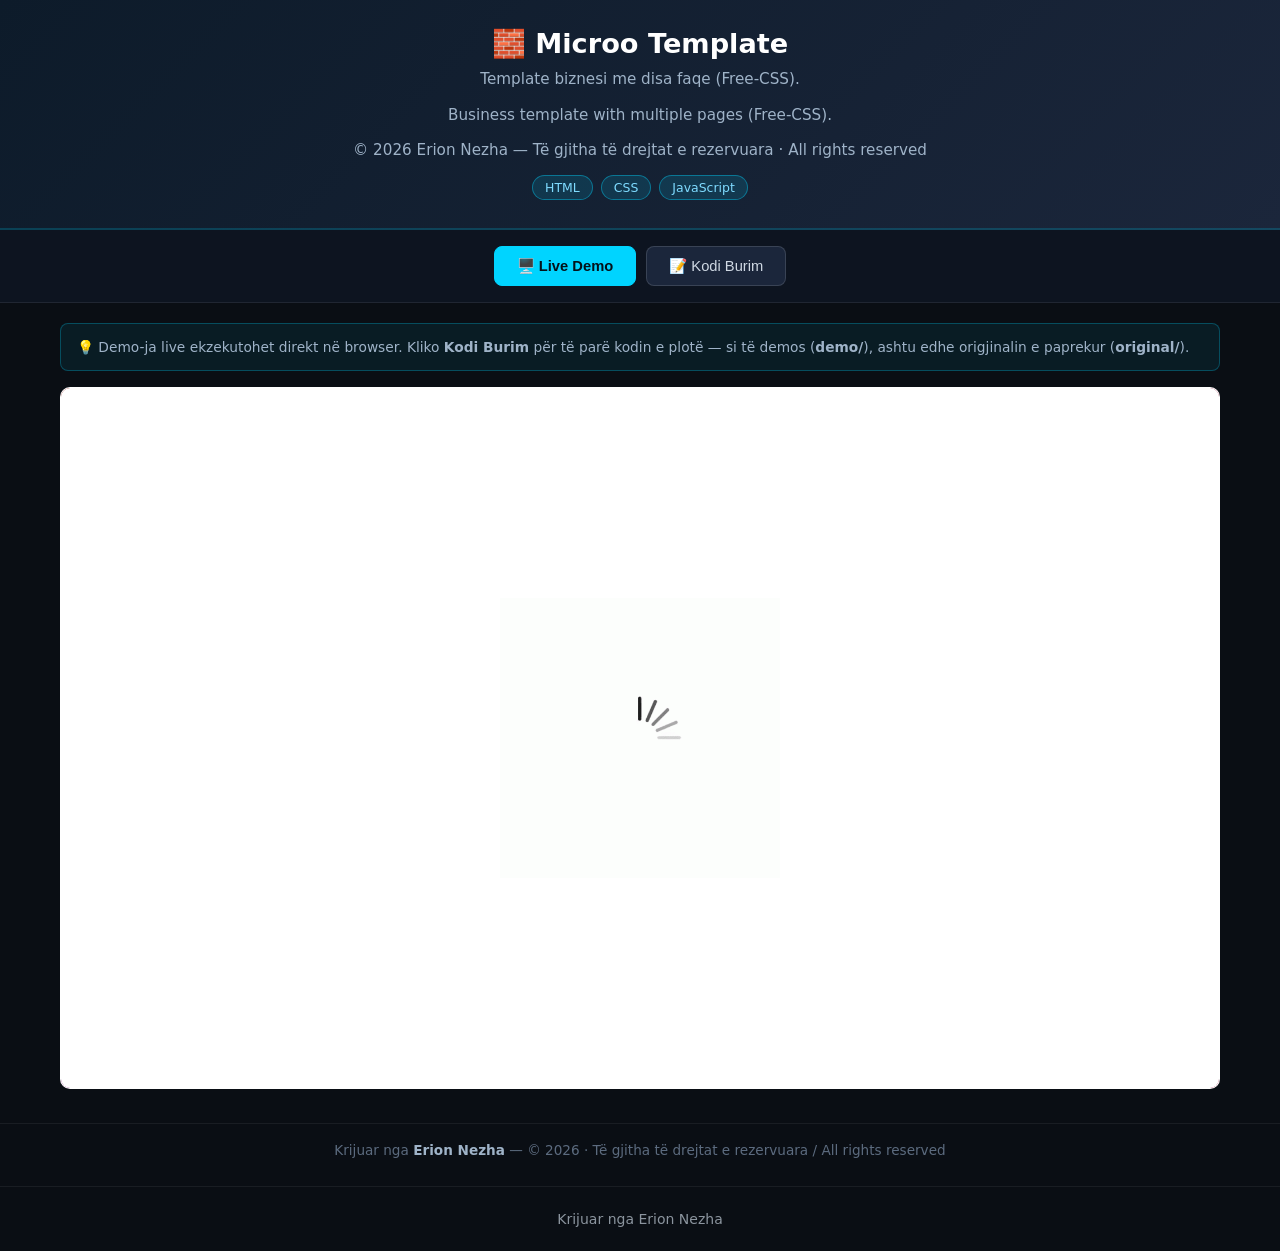
<file: index.html>
<!-- Created by Erion Nezha — © 2026 All rights reserved -->
<!DOCTYPE html>
<html lang="sq">
<head>
<meta charset="UTF-8">
<meta name="viewport" content="width=device-width, initial-scale=1.0">
<title>Microo Template — Erion Nezha</title>
<style>
*{box-sizing:border-box;margin:0;padding:0}
body{background:#0a0e14;color:#e6e6e6;font-family:'Segoe UI',system-ui,sans-serif;min-height:100vh;display:flex;flex-direction:column}
header.top{background:linear-gradient(135deg,#0d1b2a,#1b263b);padding:28px 20px;text-align:center;border-bottom:2px solid #00d4ff33}
header.top h1{font-size:1.7rem;color:#fff;margin-bottom:8px}
header.top p{color:#9fb3c8;max-width:760px;margin:0 auto 12px;line-height:1.55;font-size:.95rem}
.badges{display:flex;gap:8px;justify-content:center;flex-wrap:wrap}
.badge{background:#00d4ff22;border:1px solid #00d4ff66;color:#7fdbff;padding:4px 12px;border-radius:20px;font-size:.78rem}
.tabs{display:flex;gap:10px;justify-content:center;padding:16px;background:#0d1420;border-bottom:1px solid #ffffff14}
.tabs button{background:#1b263b;color:#cfd8e3;border:1px solid #ffffff22;padding:10px 22px;border-radius:8px;cursor:pointer;font-size:.92rem;transition:.2s}
.tabs button.active,.tabs button:hover{background:#00d4ff;color:#04121a;border-color:#00d4ff;font-weight:600}
main{flex:1;padding:20px;max-width:1200px;width:100%;margin:0 auto}
.panel{display:none}
.panel.active{display:block}
iframe.demo{width:100%;height:78vh;border:1px solid #ffffff22;border-radius:10px;background:#fff}
.codewrap{display:flex;gap:0;border:1px solid #ffffff22;border-radius:10px;overflow:hidden;height:78vh;background:#0d1117}
.tree{width:250px;min-width:200px;background:#0d1420;border-right:1px solid #ffffff14;overflow-y:auto;padding:12px;font-size:.82rem}
.tree .tfile{padding:5px 8px;border-radius:5px;cursor:pointer;color:#9fb3c8;white-space:nowrap;overflow:hidden;text-overflow:ellipsis}
.tree .tfile:hover{background:#ffffff10;color:#fff}
.tree .tfile.active{background:#00d4ff26;color:#7fdbff}
.tree .tdir{color:#5c6b7f;font-weight:600;margin-top:8px;font-size:.75rem;text-transform:uppercase;letter-spacing:.5px}
.codeview{flex:1;overflow:auto;padding:0;position:relative}
.codeview pre{padding:16px;font-family:'Consolas','Fira Code',monospace;font-size:.82rem;line-height:1.6;color:#d6deeb;white-space:pre}
.codeview .lineno{color:#4a5568;user-select:none;margin-right:12px;display:inline-block;width:32px;text-align:right}
.cbar{display:flex;gap:8px;align-items:center;padding:10px 14px;background:#0d1420;border-bottom:1px solid #ffffff14;font-size:.82rem;color:#9fb3c8;overflow-x:auto}
footer{text-align:center;padding:18px;color:#5c6b7f;font-size:.85rem;border-top:1px solid #ffffff10;margin-top:10px}
footer strong{color:#9fb3c8}
.note{background:#00d4ff12;border:1px solid #00d4ff44;border-radius:8px;padding:12px 16px;margin-bottom:16px;font-size:.86rem;color:#9fb3c8;line-height:1.6}
.kw{color:#ff7edb}.st{color:#ffd75c}.cm{color:#5c6b7f;font-style:italic}.fn{color:#7fdbff}.nm{color:#f78c6c}
@media(max-width:860px){.codewrap{flex-direction:column}.tree{width:100%;max-height:150px;border-right:none;border-bottom:1px solid #ffffff14}}
.desc-en{color:#8fa3b8;font-size:.88rem;max-width:760px;margin:0 auto 12px;line-height:1.55}.license-line{color:#c9a227;font-size:.8rem;margin-top:10px}</style>
</head>
<body>
<header class="top">
<h1>🧱 Microo Template</h1>
<p class="desc-al">Template biznesi me disa faqe (Free-CSS).</p>
<p class="desc-en" lang="en">Business template with multiple pages (Free-CSS).</p>
<p class="license-line">© 2026 Erion Nezha — Të gjitha të drejtat e rezervuara · All rights reserved</p>
<div class="badges"><span class="badge">HTML</span><span class="badge">CSS</span><span class="badge">JavaScript</span></div>
</header>
<div class="tabs">
<button class="active" onclick="show('demo',this)">🖥️ Live Demo</button>
<button onclick="show('code',this)">📝 Kodi Burim</button>
</div>
<main>
<div class="note">💡 Demo-ja live ekzekutohet direkt në browser. Kliko <strong>Kodi Burim</strong> për të parë kodin e plotë — si të demos (<strong>demo/</strong>), ashtu edhe origjinalin e paprekur (<strong>original/</strong>).</div>
<div id="p-demo" class="panel active"><iframe class="demo" src="demo/microo-html/index.html" title="Live demo"></iframe></div>
<div id="p-code" class="panel"><div class="codewrap">
<aside class="tree" id="tree"></aside>
<div class="codeview"><div class="cbar" id="cbar"></div><div id="codebox"><pre></pre></div></div>
</div></div>
</main>
<footer>Krijuar nga <strong>Erion Nezha</strong> — © 2026 · Të gjitha të drejtat e rezervuara / All rights reserved</footer>
<script>
const TREE={"dirs":[{"name":"demo","dirs":[{"name":"microo-html","dirs":[{"name":"css","dirs":[],"files":[".DS_Store","bootstrap-grid.css","bootstrap-grid.css.map","bootstrap-grid.min.css","bootstrap-grid.min.css.map","bootstrap-reboot.css","bootstrap-reboot.css.map","bootstrap-reboot.min.css","bootstrap-reboot.min.css.map","bootstrap.css","bootstrap.css.map","bootstrap.min.css","bootstrap.min.css.map","font-awesome.min.css","jquery.mCustomScrollbar.min.css","meanmenu.css","owl.carousel.css","owl.carousel.min.css","owl.theme.default.css","owl.theme.default.min.css","owl.theme.green.css","owl.theme.green.min.css","responsive.css","style.css"]},{"name":"fonts","dirs":[],"files":["fontawesome-webfont.eot","fontawesome-webfont.svg","fontawesome-webfont.ttf","fontawesome-webfont.woff","fontawesome-webfont.woff2","FontAwesome.otf","IcoMoon-Free.ttf","Poppins-Black.ttf","Poppins-BlackItalic.ttf","Poppins-Bold.ttf","Poppins-BoldItalic.ttf","Poppins-ExtraBold.ttf","Poppins-ExtraBoldItalic.ttf","Poppins-ExtraLight.ttf","Poppins-ExtraLightItalic.ttf","Poppins-Italic.ttf","Poppins-Light.ttf","Poppins-LightItalic.ttf","Poppins-Medium.ttf","Poppins-MediumItalic.ttf","Poppins-Regular.ttf","Poppins-SemiBold.ttf","Poppins-SemiBoldItalic.ttf","Poppins-Thin.ttf","Poppins-ThinItalic.ttf"]},{"name":"icon","dirs":[],"files":[]},{"name":"images","dirs":[],"files":[".DS_Store","about_img.jpg","banner.jpg","banner2.jpg","bbnner.png","footer.jpg","icon.png","icon_right.png","loading.gif","logo.png","menu_btn.png","mics_img1.jpg","mics_img2.jpg","mics_img3.jpg","mics_img4.jpg","mics_img5.jpg","mics_img6.jpg","right_side.png","service1.png","service2.png","service3.png","test.png"]},{"name":"js","dirs":[],"files":[".DS_Store","bootstrap.bundle.js","bootstrap.bundle.js.map","bootstrap.bundle.min.js","bootstrap.bundle.min.js.map","bootstrap.js","bootstrap.js.map","bootstrap.min.js","bootstrap.min.js.map","custom.js","jquery-3.0.0.min.js","jquery.mCustomScrollbar.concat.min.js","jquery.min.js","owl.carousel.js","owl.carousel.min.js","popper.min.js"]}],"files":["about.html","contact.html","index.html","searvices.html","shop.html"]}],"files":[]},{"name":"original","dirs":[{"name":"Microo Free Website Template - Free-CSS.com","dirs":[{"name":"microo-html","dirs":[{"name":"css","dirs":[],"files":[".DS_Store","bootstrap-grid.css","bootstrap-grid.css.map","bootstrap-grid.min.css","bootstrap-grid.min.css.map","bootstrap-reboot.css","bootstrap-reboot.css.map","bootstrap-reboot.min.css","bootstrap-reboot.min.css.map","bootstrap.css","bootstrap.css.map","bootstrap.min.css","bootstrap.min.css.map","font-awesome.min.css","jquery.mCustomScrollbar.min.css","meanmenu.css","owl.carousel.css","owl.carousel.min.css","owl.theme.default.css","owl.theme.default.min.css","owl.theme.green.css","owl.theme.green.min.css","responsive.css","style.css"]},{"name":"fonts","dirs":[],"files":["fontawesome-webfont.eot","fontawesome-webfont.svg","fontawesome-webfont.ttf","fontawesome-webfont.woff","fontawesome-webfont.woff2","FontAwesome.otf","IcoMoon-Free.ttf","Poppins-Black.ttf","Poppins-BlackItalic.ttf","Poppins-Bold.ttf","Poppins-BoldItalic.ttf","Poppins-ExtraBold.ttf","Poppins-ExtraBoldItalic.ttf","Poppins-ExtraLight.ttf","Poppins-ExtraLightItalic.ttf","Poppins-Italic.ttf","Poppins-Light.ttf","Poppins-LightItalic.ttf","Poppins-Medium.ttf","Poppins-MediumItalic.ttf","Poppins-Regular.ttf","Poppins-SemiBold.ttf","Poppins-SemiBoldItalic.ttf","Poppins-Thin.ttf","Poppins-ThinItalic.ttf"]},{"name":"icon","dirs":[],"files":[]},{"name":"images","dirs":[],"files":[".DS_Store","about_img.jpg","banner.jpg","banner2.jpg","bbnner.png","footer.jpg","icon.png","icon_right.png","loading.gif","logo.png","menu_btn.png","mics_img1.jpg","mics_img2.jpg","mics_img3.jpg","mics_img4.jpg","mics_img5.jpg","mics_img6.jpg","right_side.png","service1.png","service2.png","service3.png","test.png"]},{"name":"js","dirs":[],"files":[".DS_Store","bootstrap.bundle.js","bootstrap.bundle.js.map","bootstrap.bundle.min.js","bootstrap.bundle.min.js.map","bootstrap.js","bootstrap.js.map","bootstrap.min.js","bootstrap.min.js.map","custom.js","jquery-3.0.0.min.js","jquery.mCustomScrollbar.concat.min.js","jquery.min.js","owl.carousel.js","owl.carousel.min.js","popper.min.js"]}],"files":["about.html","contact.html","index.html","searvices.html","shop.html"]}],"files":[]}],"files":[]}],"files":[]};
function show(id,btn){document.querySelectorAll('.panel').forEach(p=>p.classList.remove('active'));document.getElementById('p-'+id).classList.add('active');document.querySelectorAll('.tabs button').forEach(b=>b.classList.remove('active'));btn.classList.add('active');}
const BINRE=/\.(png|jpe?g|gif|svg|ico|exe|class|o|jar|dat|ogg|mp3|wav|ttf|woff2?|eot|pdf|zip|rar|db|sqlite)$/i;
function escAttr(s){return s.replace(/&/g,'&amp;').replace(/"/g,'&quot;').replace(/</g,'&lt;');}
function buildTree(){
  const t=document.getElementById('tree');let html='';
  const walk=(node,prefix)=>{node.dirs.forEach(d=>{html+='<div class="tdir">📁 '+escAttr(prefix+d.name)+'</div>';walk(d,prefix+d.name+'/');});node.files.forEach(f=>{html+='<div class="tfile" data-p="'+escAttr(prefix+f)+'">📄 '+escAttr(f)+'</div>';});};
  walk(TREE,'');t.innerHTML=html;
  t.querySelectorAll('.tfile').forEach(el=>el.onclick=()=>openFile(el.dataset.p,el));
  const first=t.querySelector('.tfile');if(first)openFile(first.dataset.p,first);
}
async function openFile(path,el){
  document.querySelectorAll('.tfile').forEach(e=>e.classList.remove('active'));el.classList.add('active');
  document.getElementById('cbar').textContent=path;
  const box=document.getElementById('codebox');
  if(BINRE.test(path)){box.innerHTML='<pre>📦 File binar — nuk shfaqet si tekst. (përmbajtja origjinale ruhet e paprekur)</pre>';return;}
  try{const r=await fetch(encodeURI(path));if(!r.ok)throw 0;const txt=await r.text();
    box.innerHTML='<pre>'+hl(txt)+'</pre>';
  }catch(e){box.innerHTML='<pre>Deshtoi leximi i file-it.</pre>';}
}
function hl(code){
  const esc=s=>s.replace(/&/g,'&amp;').replace(/</g,'&lt;').replace(/>/g,'&gt;');
  const tok=/(\/\/[^\n]*|\/\*[\s\S]*?\*\/|#[^\n]*|<!--[\s\S]*?-->)|("[^"\n]*"|'[^'\n]*')|\b(import|from|as|def|return|if|elif|else|for|while|in|not|and|or|class|try|except|finally|with|lambda|pass|break|continue|print|var|let|const|function|new|this|null|true|false|public|static|void|int|char|float|double|struct|include|=>)\b|\b(\d+(\.\d+)?)\b/g;
  let out='',last=0,m;
  while((m=tok.exec(code))!==null){
    out+=esc(code.slice(last,m.index));
    const cls=m[1]?'cm':m[2]?'st':m[3]?'kw':'nm';
    out+='<span class="'+cls+'">'+esc(m[0])+'</span>';
    last=m.index+m[0].length;
  }
  out+=esc(code.slice(last));
  return out.split('\n').map((l,i)=>'<span class="lineno">'+(i+1)+'</span>'+(l||' ')).join('\n');
}
buildTree();
</script>
<footer style="text-align:center;padding:24px 16px;color:#8b949e;font-family:system-ui,sans-serif;font-size:14px;">Krijuar nga Erion Nezha</footer>
</body>
</html>
</file>
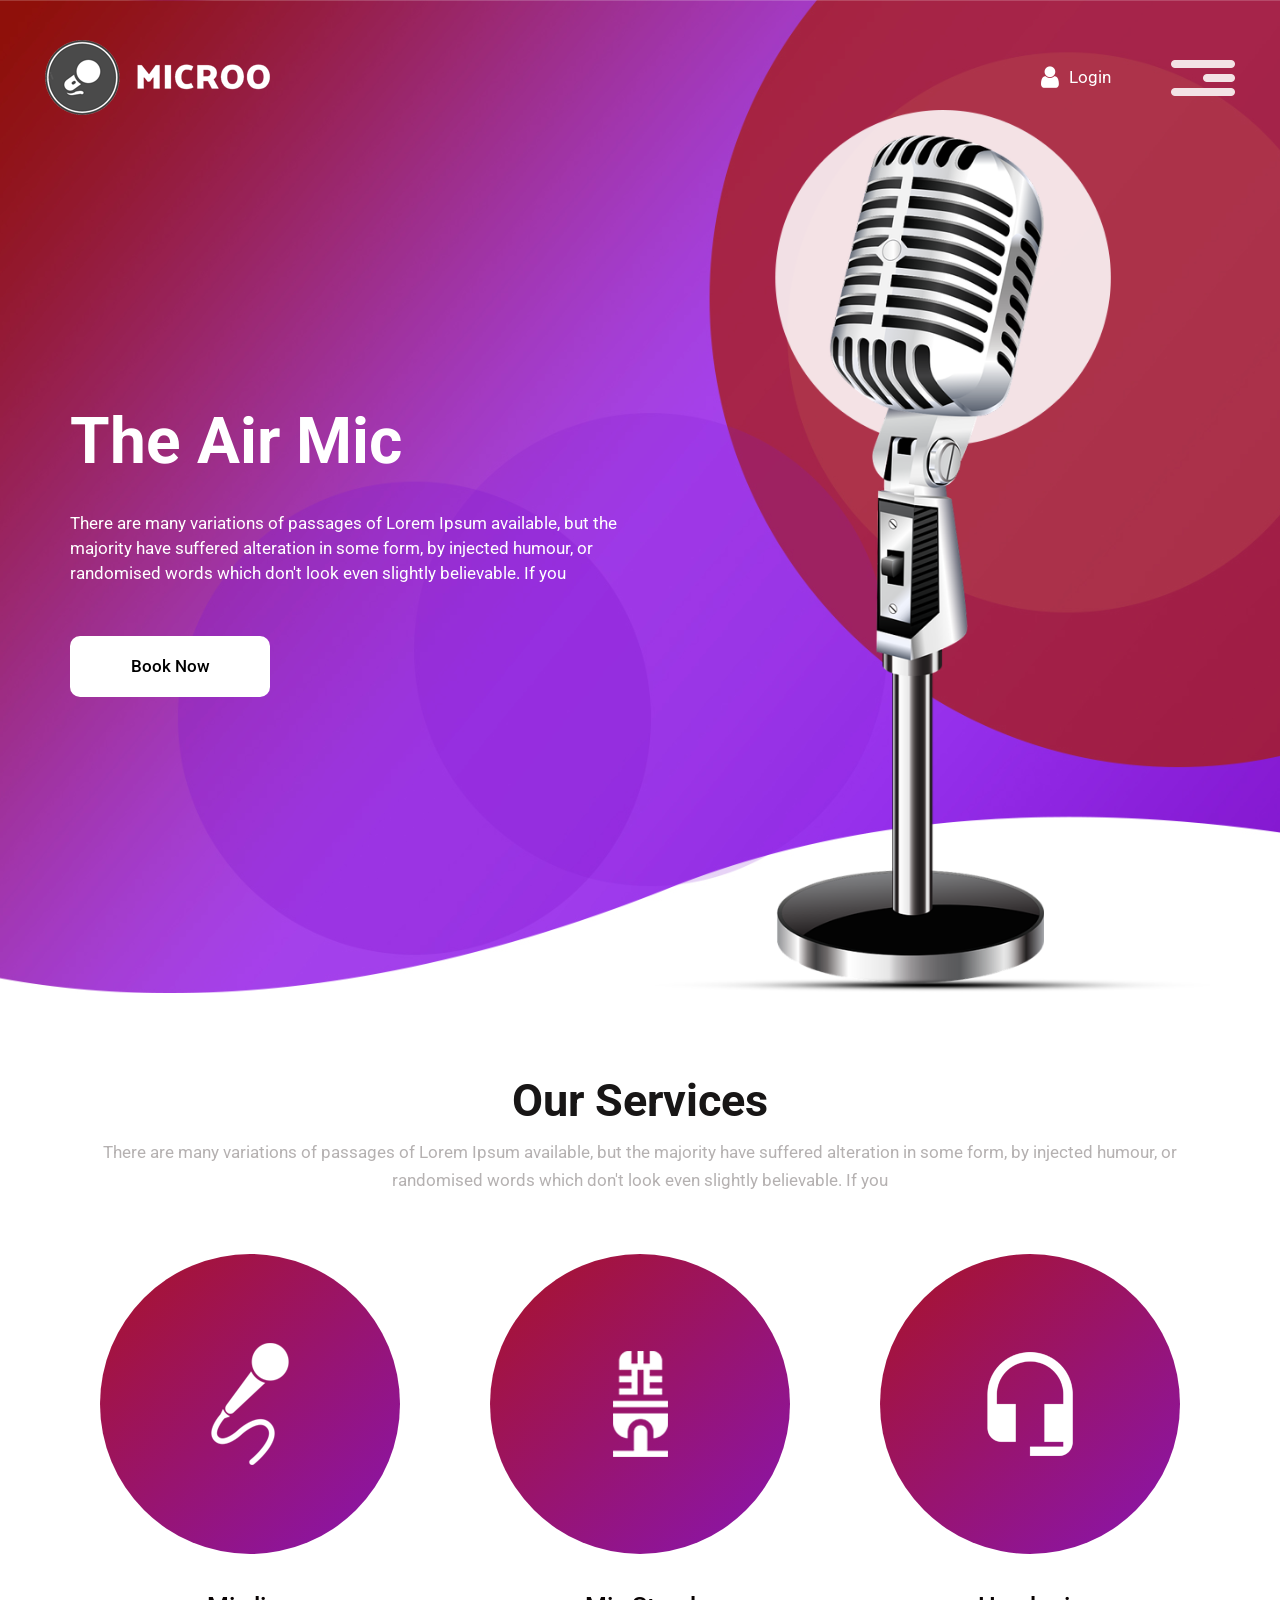
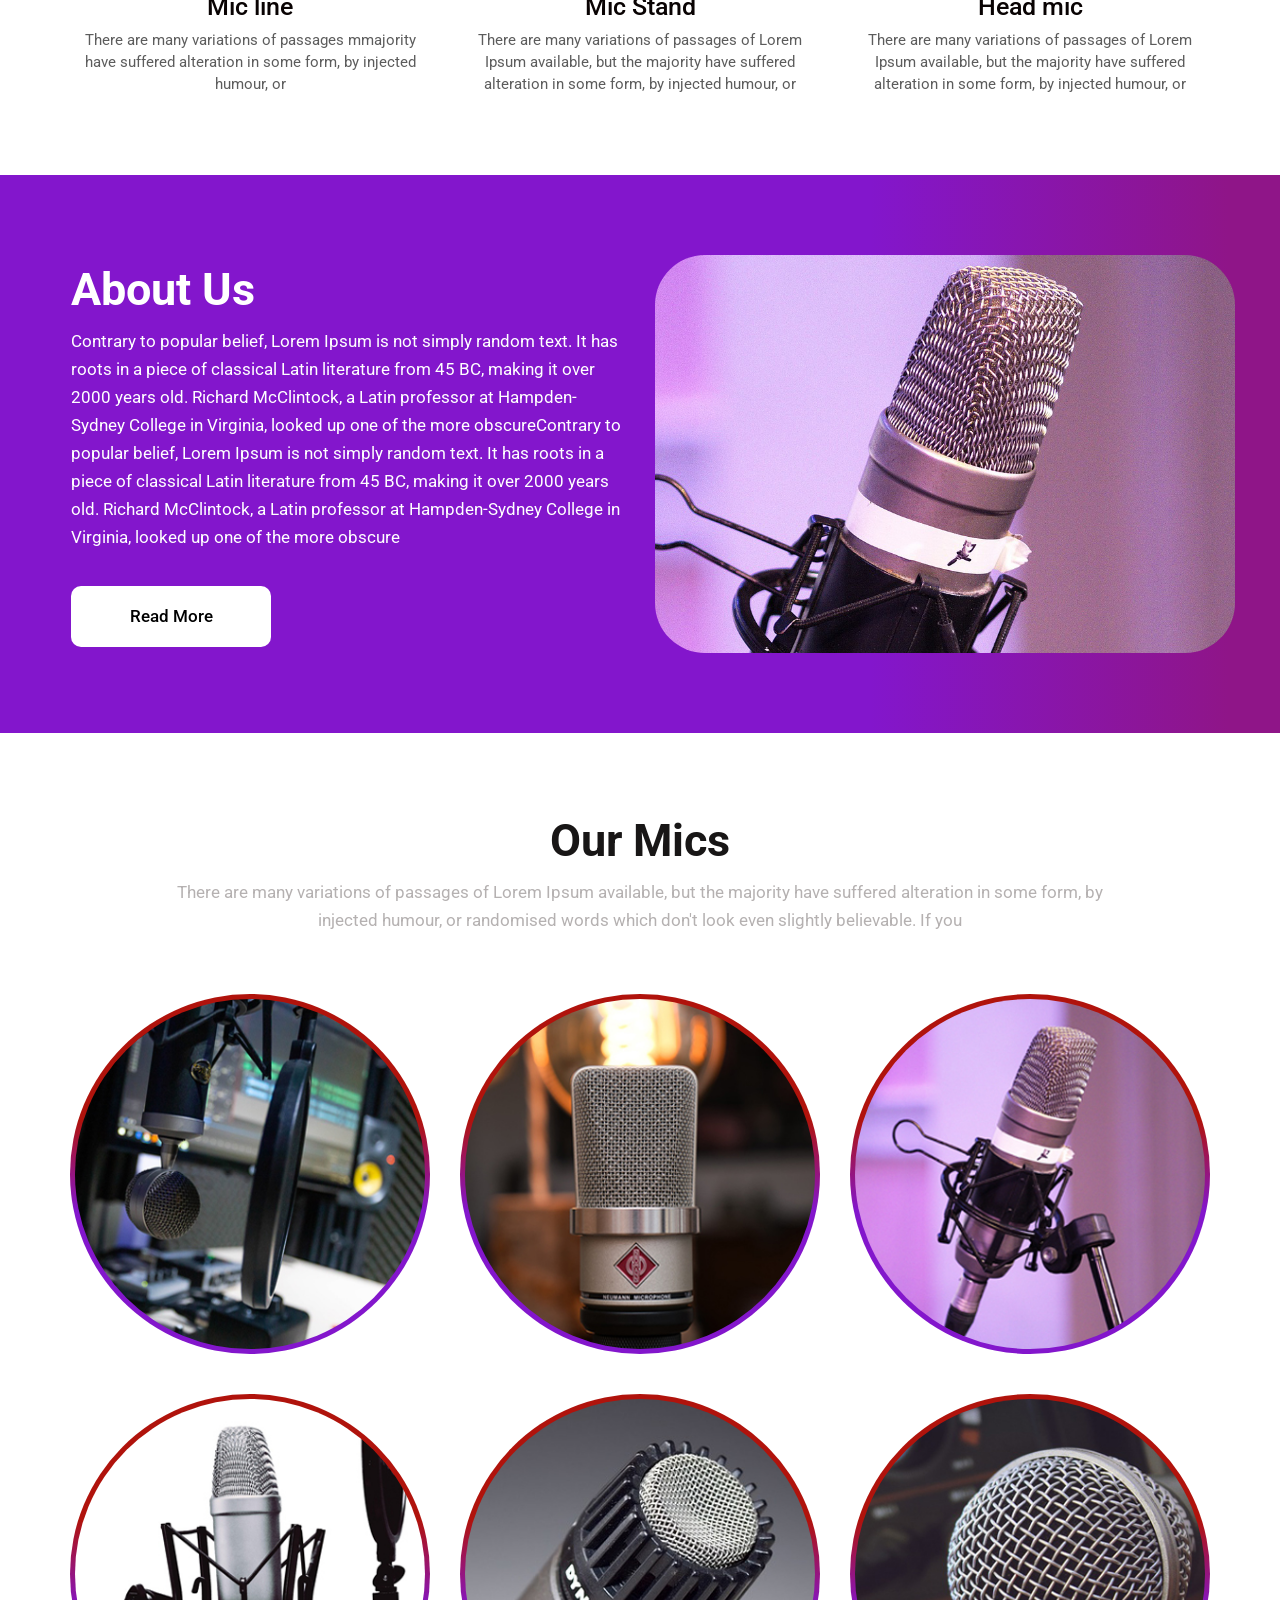
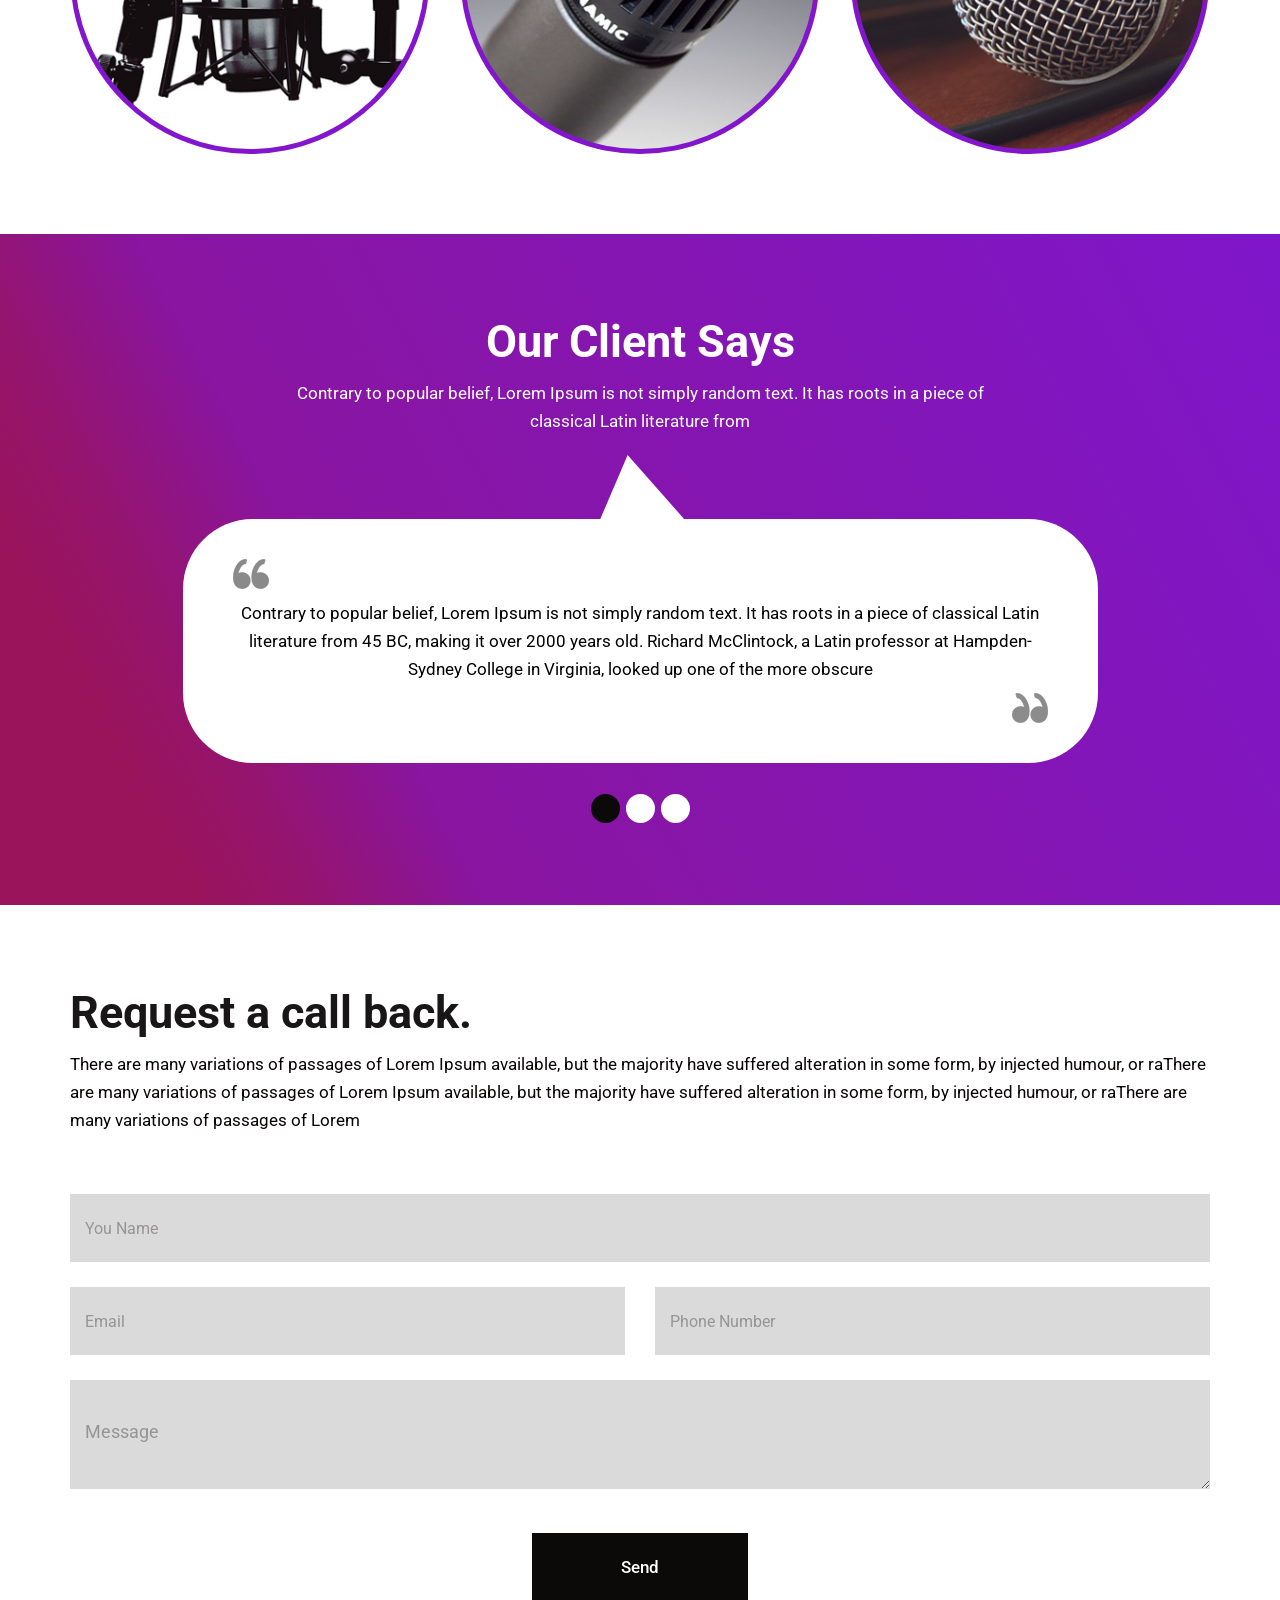
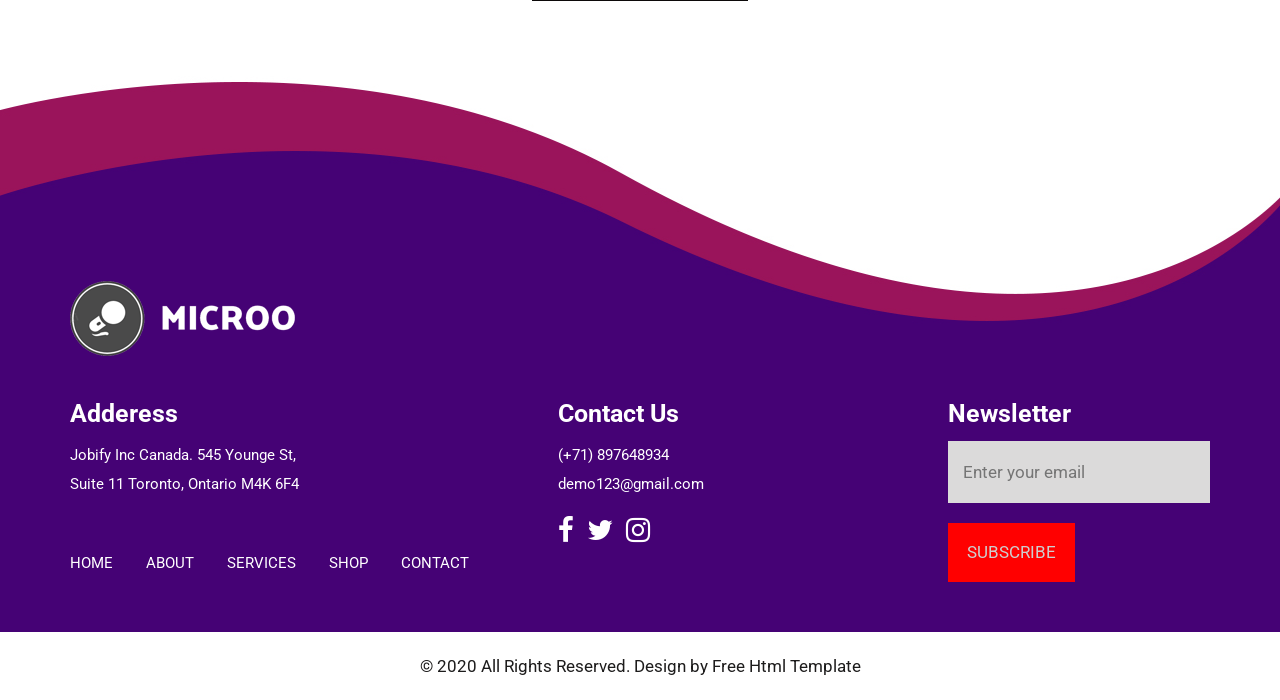
<file: demo/microo-html/index.html>
<!-- Created by Erion Nezha — © 2026 All rights reserved -->
<!DOCTYPE html>
<html lang="en">
   <head>
      <!-- basic -->
      <meta charset="utf-8">
      <meta http-equiv="X-UA-Compatible" content="IE=edge">
      <!-- mobile metas -->
      <meta name="viewport" content="width=device-width, initial-scale=1">
      <meta name="viewport" content="initial-scale=1, maximum-scale=1">
      <!-- site metas -->
      <title>microo</title>
      <meta name="keywords" content="">
      <meta name="description" content="">
      <meta name="author" content="">
      <!-- bootstrap css -->
      <link rel="stylesheet" href="css/bootstrap.min.css">
      <!-- style css -->
      <link rel="stylesheet" href="css/style.css">
      <!-- responsive-->
      <link rel="stylesheet" href="css/responsive.css">
      <!-- awesome fontfamily -->
      <link rel="stylesheet" href="https://cdnjs.cloudflare.com/ajax/libs/font-awesome/4.7.0/css/font-awesome.min.css">
      <!--[if lt IE 9]>
      <script src="https://oss.maxcdn.com/html5shiv/3.7.3/html5shiv.min.js"></script>
      <script src="https://oss.maxcdn.com/respond/1.4.2/respond.min.js"></script><![endif]-->
   </head>
   <!-- body -->
   <body class="main-layout">
      <!-- loader  -->
      <div class="loader_bg">
         <div class="loader"><img src="images/loading.gif" alt="" /></div>
      </div>
      <!-- end loader -->
      <div id="mySidepanel" class="sidepanel">
         <a href="javascript:void(0)" class="closebtn" onclick="closeNav()">×</a>
         <a class="active" href="index.html">Home</a>
         <a href="about.html">About</a>
         <a href="searvices.html">Searvices</a>
         <a href="shop.html">Shop</a>
         <a href="contact.html">Contact</a>
      </div>
      <!-- header -->
      <header>
         <!-- header inner -->
         <div class="head-top">
            <div class="container-fluid">
               <div class="row d_flex">
                  <div class="col-sm-3">
                     <div class="logo">
                        <a href="index.html"><img src="images/logo.png" /></a>
                     </div>
                  </div>
                  <div class="col-sm-9">
                     <ul class="email text_align_right">
                        <li class="d_none"> <a href="javascript:void(0)"><i class="fa fa-user" aria-hidden="true"></i>
                           Login</a>
                        </li>
                        <li> <button class="openbtn" onclick="openNav()"><img src="images/menu_btn.png"></button></li>
                     </ul>
                  </div>
               </div>
            </div>
         </div>
      </header>
      <!-- end header -->
      <!-- start slider section -->
      <div id="top_section" class=" banner_main">
         <div class="container">
            <div class="row d_flex">
               <div class="col-md-6">
                  <div class="airmic">
                     <h1>The Air Mic </h1>
                     <p>There are many variations of passages of Lorem Ipsum available, but the majority have suffered alteration in some form, by injected humour, or randomised words which don't look even slightly believable. If you
                     </p>
                     <a class="read_more" href="Javascript:void(0)">Book Now </a>
                  </div>
               </div>
               <div class="col-md-6">
                  <div class="mic_img">
                     <figure><img src="images/right_side.png" alt="#"/></figure>
                  </div>
               </div>
            </div>
         </div>
      </div>
      <!-- end slider section -->
      <!-- services -->
      <div class="services">
         <div class="container">
            <div class="row">
               <div class="col-md-12">
                  <div class="titlepage text_align_center">
                     <h2>Our Services</h2>
                     <p>There are many variations of passages of Lorem Ipsum available, but the majority have suffered alteration in some form, by injected humour, or randomised words which don't look even slightly believable. If you</p>
                  </div>
               </div>
            </div>
            <div class="row">
               <div class="col-md-4">
                  <div class="service_img text_align_center">
                     <i><img src="images/service1.png" alt="#"/></i>
                  </div>
                  <div class="service_text text_align_center">
                     <h3>Mic line</h3>
                     <p>There are many variations of passages mmajority have suffered alteration in some form, by injected humour, or</p>
                  </div>
               </div>
               <div class="col-md-4">
                  <div class="service_img text_align_center">
                     <i><img src="images/service2.png" alt="#"/></i>
                  </div>
                  <div class="service_text text_align_center">
                     <h3>Mic Stand</h3>
                     <p>There are many variations of passages of Lorem Ipsum available, but the majority have suffered alteration in some form, by injected humour, or  </p>
                  </div>
               </div>
               <div class="col-md-4">
                  <div class="service_img text_align_center">
                     <i><img src="images/service3.png" alt="#"/></i>
                  </div>
                  <div class="service_text text_align_center">
                     <h3>Head mic</h3>
                     <p>There are many variations of passages of Lorem Ipsum available, but the majority have suffered alteration in some form, by injected humour, or </p>
                  </div>
               </div>
            </div>
         </div>
      </div>
      <!-- end services -->
      <!-- about -->
      <div id="about" class="about">
         <div class="container-fluid">
            <div class="row d_flex">
               <div class="col-md-6">
                  <div class="titlepage text_align_left">
                     <h2>About Us</h2>
                     <p>Contrary to popular belief, Lorem Ipsum is not simply random text. It has roots in a piece of classical Latin literature from 45 BC, making it over 2000 years old. Richard McClintock, a Latin professor at Hampden-Sydney College in Virginia, looked up one of the more obscureContrary to popular belief, Lorem Ipsum is not simply random text. It has roots in a piece of classical Latin literature from 45 BC, making it over 2000 years old. Richard McClintock, a Latin professor at Hampden-Sydney College in Virginia, looked up one of the more obscure</p>
                     <a class="read_more" href="about.html">Read More</a>
                  </div>
               </div>
               <div class="col-md-6">
                  <div class="about_img">
                     <figure><img class="img_responsive" src="images/about_img.jpg" alt="#"/></figure>
                  </div>
               </div>
            </div>
         </div>
      </div>
      <!-- end about -->
      <!-- our_mics -->
      <div class="our_mics">
         <div class="container">
            <div class="row">
               <div class="col-md-10 offset-md-1">
                  <div class="titlepage text_align_center">
                     <h2>Our Mics</h2>
                     <p>There are many variations of passages of Lorem Ipsum available, but the majority have suffered alteration in some form, by injected humour, or randomised words which don't look even slightly believable. If you</p>
                  </div>
               </div>
            </div>
            <div class="row">
               <div class="col-md-4 col-sm-6 margin_bottom40">
                  <div id="ho_show" class="mics">
                     <figure><img class="img_responsive" src="images/mics_img1.jpg" alt="#"/></figure>
                     <div class="mics_icon">
                        <a href="javascript:void(0)">
                        <i class="fa fa-search" aria-hidden="true"></i>
                        </a>
                     </div>
                  </div>
               </div>
               <div class="col-md-4 col-sm-6 margin_bottom40">
                  <div id="ho_show" class="mics">
                     <figure><img class="img_responsive" src="images/mics_img2.jpg" alt="#"/></figure>
                     <div class="mics_icon">
                        <a href="javascript:void(0)">
                        <i class="fa fa-search" aria-hidden="true"></i>
                        </a>
                     </div>
                  </div>
               </div>
               <div class="col-md-4 col-sm-6 margin_bottom40">
                  <div id="ho_show" class="mics">
                     <figure><img class="img_responsive" src="images/mics_img3.jpg" alt="#"/></figure>
                     <div class="mics_icon">
                        <a href="javascript:void(0)">
                        <i class="fa fa-search" aria-hidden="true"></i>
                        </a>
                     </div>
                  </div>
               </div>
               <div class="col-md-4 col-sm-6 margin_bottom40">
                  <div id="ho_show" class="mics">
                     <figure><img class="img_responsive" src="images/mics_img4.jpg" alt="#"/></figure>
                     <div class="mics_icon">
                        <a href="javascript:void(0)">
                        <i class="fa fa-search" aria-hidden="true"></i>
                        </a>
                     </div>
                  </div>
               </div>
               <div class="col-md-4 col-sm-6 margin_bottom40">
                  <div id="ho_show" class="mics">
                     <figure><img class="img_responsive" src="images/mics_img5.jpg" alt="#"/></figure>
                     <div class="mics_icon">
                        <a href="javascript:void(0)">
                        <i class="fa fa-search" aria-hidden="true"></i>
                        </a>
                     </div>
                  </div>
               </div>
               <div class="col-md-4 col-sm-6 margin_bottom40">
                  <div id="ho_show" class="mics">
                     <figure><img class="img_responsive" src="images/mics_img6.jpg" alt="#"/></figure>
                     <div class="mics_icon">
                        <a href="javascript:void(0)">
                        <i class="fa fa-search" aria-hidden="true"></i>
                        </a>
                     </div>
                  </div>
               </div>
            </div>
         </div>
      </div>
      <!-- end our_mics -->
      <!-- testimonial -->
      <div class="testimonial">
         <div class="container">
            <div class="row">
               <div class="col-md-8 offset-md-2">
                  <div class="titlepage text_align_center">
                     <h2>Our Client Says</h2>
                     <p>Contrary to popular belief, Lorem Ipsum is not simply random text. It has roots in a piece of classical Latin literature from </p>
                  </div>
               </div>
            </div>
            <div class="row d_flex">
               <div class="col-md-10 offset-md-1">
                  <div id="testimo" class="carousel slide our_testimonial" data-ride="carousel">
                     <ol class="carousel-indicators">
                        <li data-target="#testimo" data-slide-to="0" class="active"></li>
                        <li data-target="#testimo" data-slide-to="1"></li>
                        <li data-target="#testimo" data-slide-to="2"></li>
                     </ol>
                     <div class="carousel-inner">
                        <div class="carousel-item active">
                           <div class="container">
                              <div class="carousel-caption posi_in">
                                 <div class="testomoniam_text">
                                    <i class="text_align_left d-block"><img  src="images/icon.png" alt="#"/></i>
                                    <p>Contrary to popular belief, Lorem Ipsum is not simply random text. It has roots in a piece of classical Latin literature from 45 BC, making it over 2000 years old. Richard McClintock, a Latin professor at Hampden-Sydney College in Virginia, looked up one of the more obscure</p>
                                    <i class="text_align_right d-block"><img  src="images/icon_right.png" alt="#"/></i>
                                 </div>
                              </div>
                           </div>
                        </div>
                        <div class="carousel-item">
                           <div class="container">
                              <div class="carousel-caption posi_in">
                                 <div class="testomoniam_text">
                                    <i class="text_align_left d-block"><img  src="images/icon.png" alt="#"/></i>
                                    <p>Contrary to popular belief, Lorem Ipsum is not simply random text. It has roots in a piece of classical Latin literature from 45 BC, making it over 2000 years old. Richard McClintock, a Latin professor at Hampden-Sydney College in Virginia, looked up one of the more obscure</p>
                                    <i class="text_align_right d-block"><img  src="images/icon_right.png" alt="#"/></i>
                                 </div>
                              </div>
                           </div>
                        </div>
                        <div class="carousel-item">
                           <div class="container">
                              <div class="carousel-caption posi_in">
                                 <div class="testomoniam_text">
                                    <i class="text_align_left d-block"><img  src="images/icon.png" alt="#"/></i>
                                    <p>Contrary to popular belief, Lorem Ipsum is not simply random text. It has roots in a piece of classical Latin literature from 45 BC, making it over 2000 years old. Richard McClintock, a Latin professor at Hampden-Sydney College in Virginia, looked up one of the more obscure</p>
                                    <i class="text_align_right d-block"><img  src="images/icon_right.png" alt="#"/></i>
                                 </div>
                              </div>
                           </div>
                        </div>
                     </div>
                     <a class="carousel-control-prev" href="#testimo" role="button" data-slide="prev">
                     <i class="fa fa-angle-left" aria-hidden="true"></i>
                     <span class="sr-only">Previous</span>
                     </a>
                     <a class="carousel-control-next" href="#testimo" role="button" data-slide="next">
                     <i class="fa fa-angle-right" aria-hidden="true"></i>
                     <span class="sr-only">Next</span>
                     </a>
                  </div>
               </div>
            </div>
         </div>
      </div>
      <!-- end testimonial -->
      <!-- contact section -->
      <div class="contact left_cross_right">
         <div class="container">
            <div class="row">
               <div class="col-md-12">
                  <div class="titlepage text_align_left">
                     <h2>Request a call back.</h2>
                     <p>There are many variations of passages of Lorem Ipsum available, but the majority have suffered alteration in some form, by injected humour, or raThere are many variations of passages of Lorem Ipsum available, but the majority have suffered alteration in some form, by injected humour, or raThere are many variations of passages of Lorem      </p>
                  </div>
               </div>
               <div class="col-md-12">
                  <form id="request" class="main_form">
                     <div class="row">
                        <div class="col-md-12 ">
                           <input class="contactus" placeholder="You Name" type="type" name="Name"> 
                        </div>
                        <div class="col-md-6">
                           <input class="contactus" placeholder="Email" type="type" name="Email"> 
                        </div>
                        <div class="col-md-6">
                           <input class="contactus" placeholder="Phone Number" type="type" name="Phone Number">                          
                        </div>
                        <div class="col-md-12">
                           <textarea class="textarea" placeholder="Message" type="Message"></textarea>
                        </div>
                        <div class="col-md-12">
                           <button class="send_btn">Send</button>
                        </div>
                     </div>
                  </form>
               </div>
            </div>
         </div>
      </div>
      <!-- end contact section -->
      <!-- footer -->
      <footer>
         <div class="footer">
            <div class="container">
               <div class="row">
                  <div class="col-md-12">
                     <a class="logo_footer"><img src="images/logo.png" alt="#"/></a>
                  </div>
                  <div class="col-md-5">
                     <div class="Informa conta">
                        <h3>Adderess</h3>
                        <ul>
                           <li> Jobify Inc Canada. 545 Younge St, <br>Suite 11 Toronto, Ontario M4K 6F4
                           </li>
                        </ul>
                     </div>
                     <div class="Informa helpful">
                        <ul>
                           <li><a href="index.html">Home</a></li>
                           <li><a href="about.html">About</a></li>
                           <li><a href="services.html">Services</a></li>
                           <li><a href="shop.html">Shop</a></li>
                           <li><a href="contact.html">Contact</a></li>
                        </ul>
                     </div>
                  </div>
                  <div class="col-md-4">
                     <div class="Informa conta">
                        <h3>Contact Us</h3>
                        <ul>
                           <li> <a href="Javascript:void(0)"> (+71) 897648934
                              </a>
                           </li>
                           <li> <a href="Javascript:void(0)">  demo123@gmail.com
                              </a>
                           </li>
                        </ul>
                     </div>
                     <ul class="social_icon text_align_center">
                        <li> <a href="Javascript:void(0)"><i class="fa fa-facebook-f"></i></a></li>
                        <li> <a href="Javascript:void(0)"><i class="fa fa-twitter"></i></a></li>
                        <li> <a href="Javascript:void(0)"><i class="fa fa-instagram" aria-hidden="true"></i></a></li>
                     </ul>
                  </div>
                  <div class="col-md-3">
                     <div class="Informa">
                        <h3>Newsletter</h3>
                        <form class="newslatter_form">
                           <input class="ente" placeholder="Enter your email" type="text" name="Enter your email">
                           <button class="subs_btn">Subscribe</button>
                        </form>
                     </div>
                  </div>
               </div>
            </div>
            <div class="copyright text_align_center">
               <div class="container">
                  <div class="row">
                     <div class="col-md-10 offset-md-1">
                        <p>© 2020 All Rights Reserved. Design by  <a href="https://html.design/"> Free Html Template</a></p>
                     </div>
                  </div>
               </div>
            </div>
         </div>
      </footer>
      <!-- end footer -->
      <!-- Javascript files-->
      <script src="js/jquery.min.js"></script>
      <script src="js/bootstrap.bundle.min.js"></script>
      <script src="js/jquery-3.0.0.min.js"></script>
      <script src="js/custom.js"></script>
   </body>
</html>
</file>
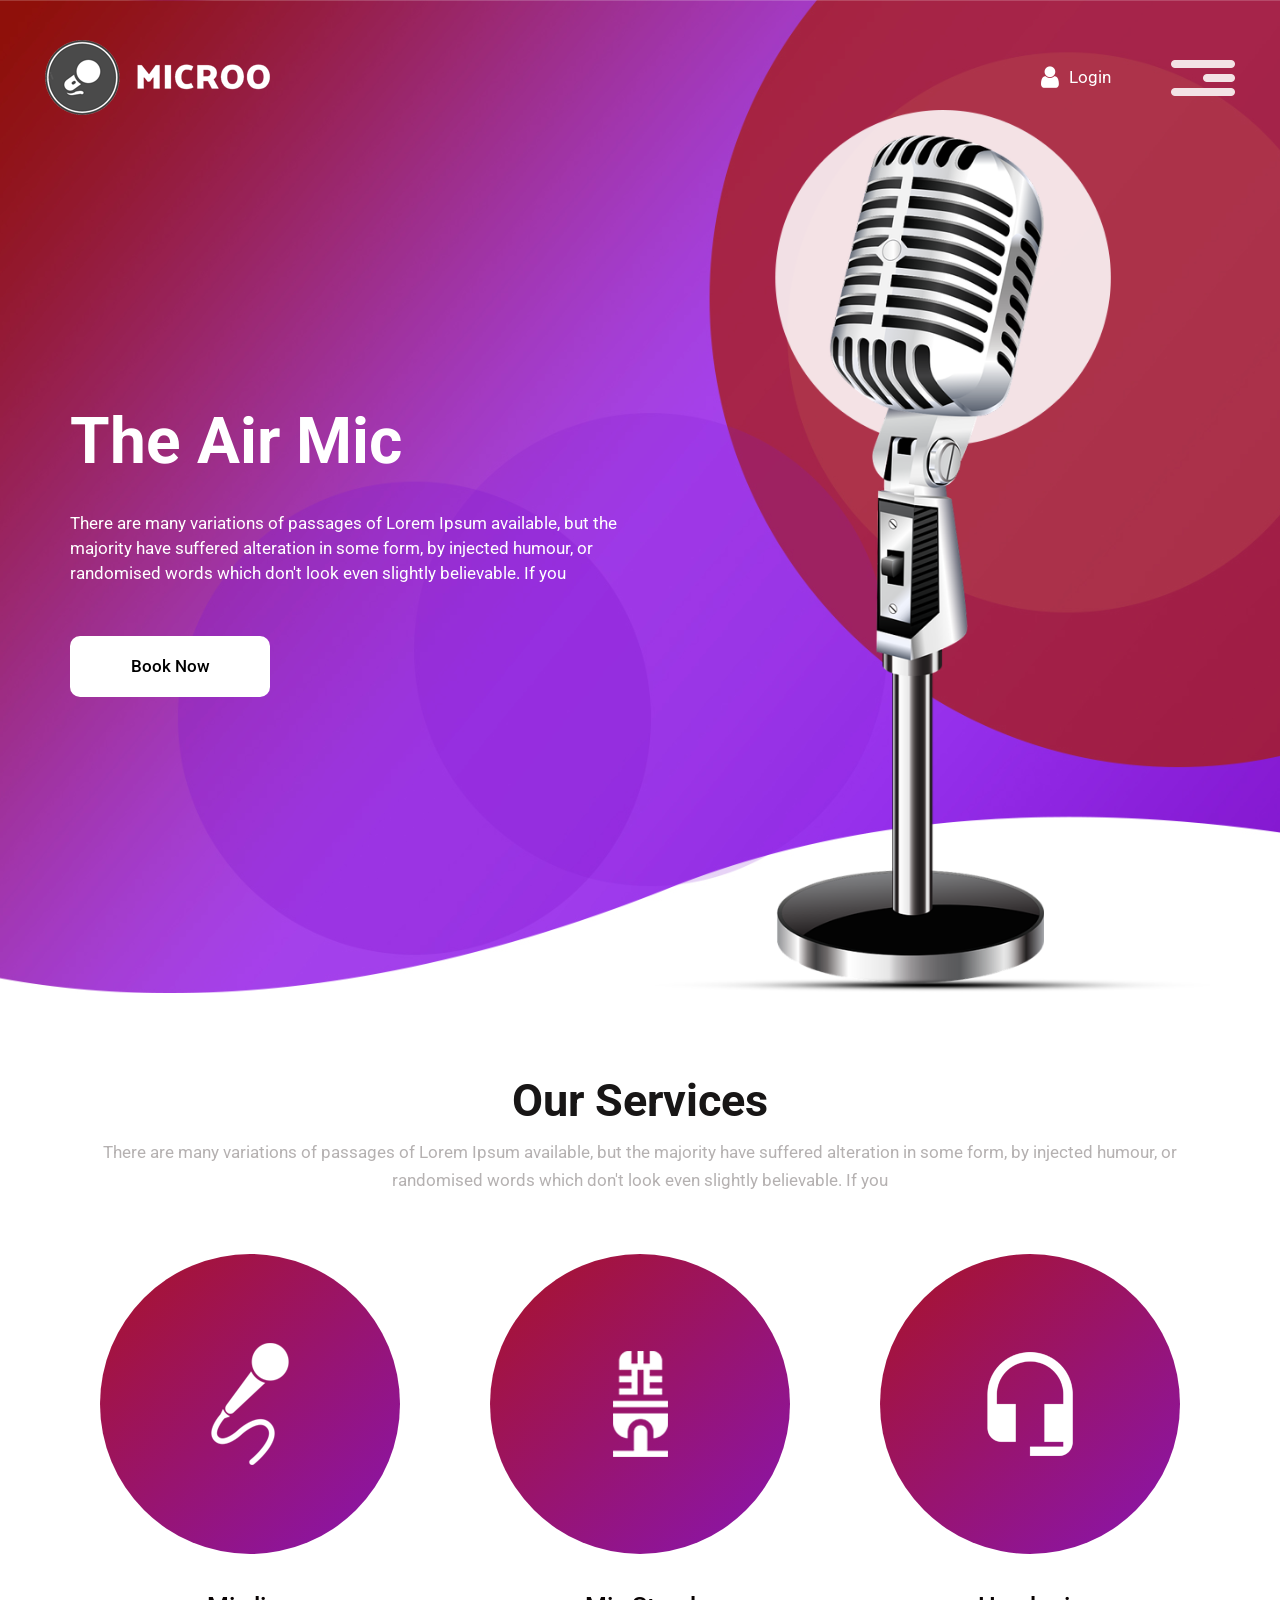
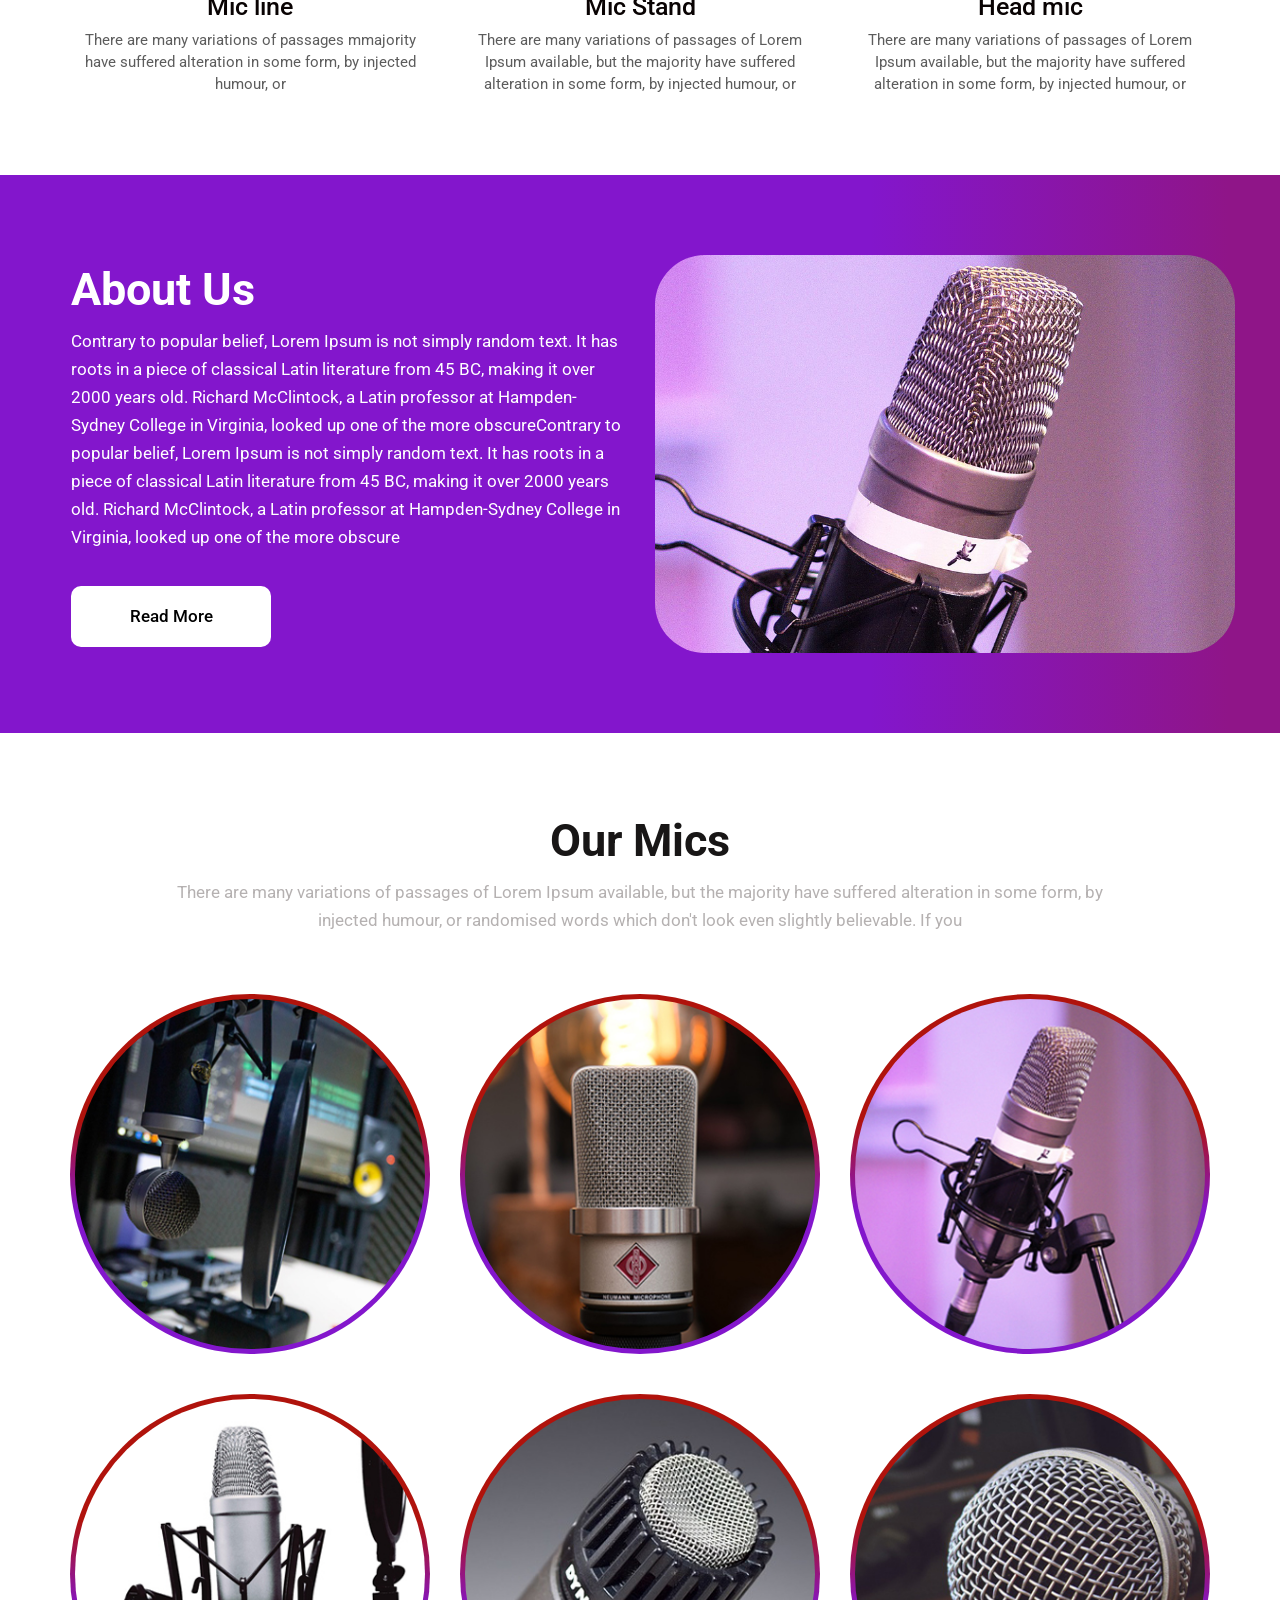
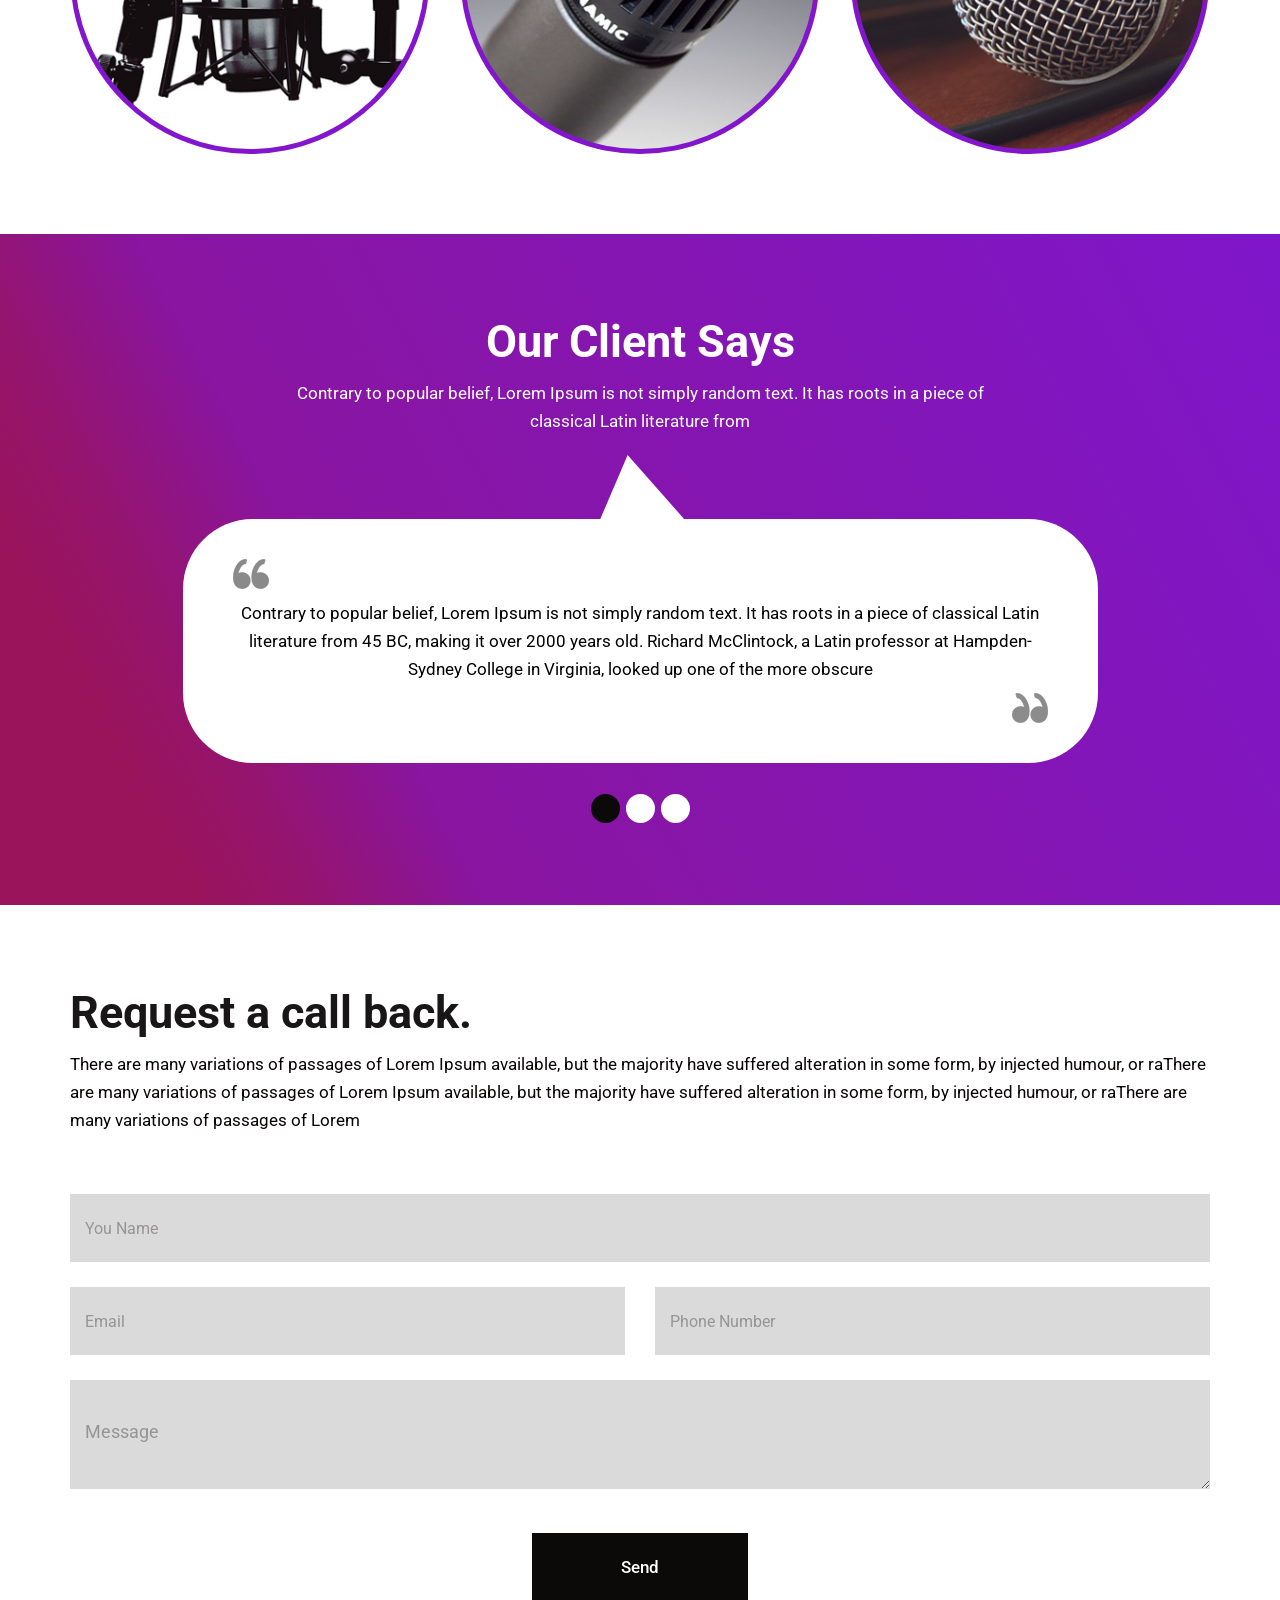
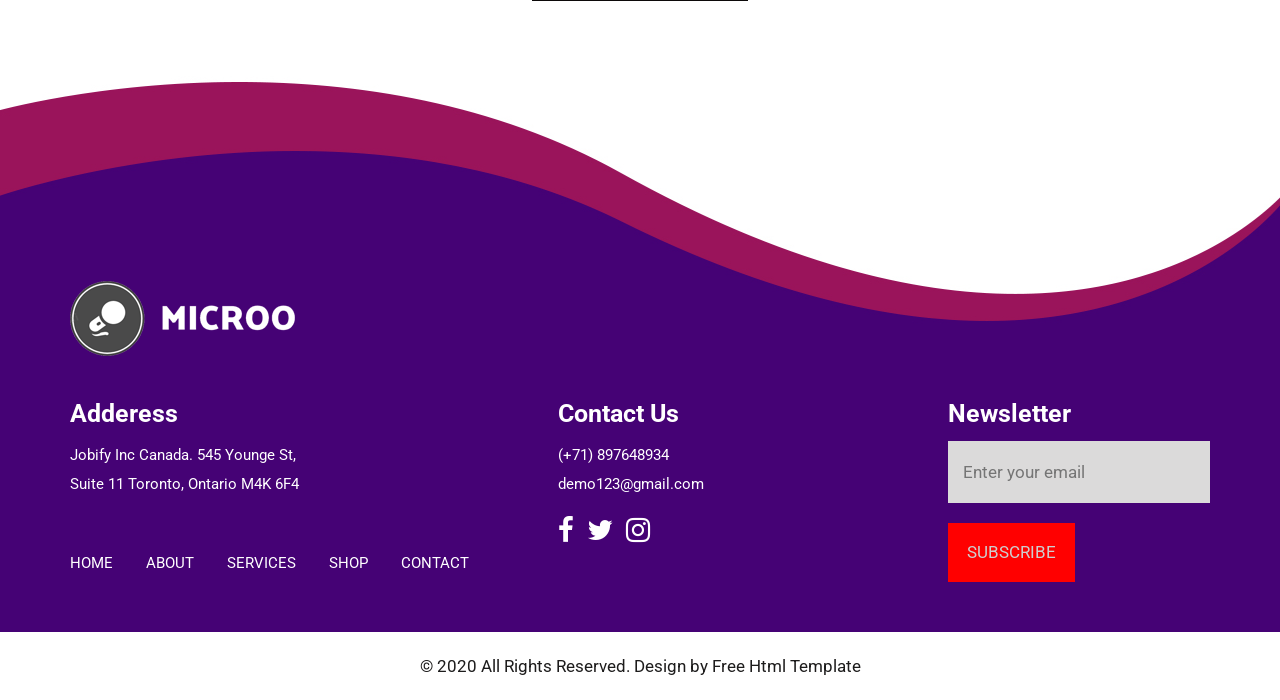
<file: original/Microo Free Website Template - Free-CSS.com/microo-html/index.html>
<!DOCTYPE html>
<html lang="en">
   <head>
      <!-- basic -->
      <meta charset="utf-8">
      <meta http-equiv="X-UA-Compatible" content="IE=edge">
      <!-- mobile metas -->
      <meta name="viewport" content="width=device-width, initial-scale=1">
      <meta name="viewport" content="initial-scale=1, maximum-scale=1">
      <!-- site metas -->
      <title>microo</title>
      <meta name="keywords" content="">
      <meta name="description" content="">
      <meta name="author" content="">
      <!-- bootstrap css -->
      <link rel="stylesheet" href="css/bootstrap.min.css">
      <!-- style css -->
      <link rel="stylesheet" href="css/style.css">
      <!-- responsive-->
      <link rel="stylesheet" href="css/responsive.css">
      <!-- awesome fontfamily -->
      <link rel="stylesheet" href="https://cdnjs.cloudflare.com/ajax/libs/font-awesome/4.7.0/css/font-awesome.min.css">
      <!--[if lt IE 9]>
      <script src="https://oss.maxcdn.com/html5shiv/3.7.3/html5shiv.min.js"></script>
      <script src="https://oss.maxcdn.com/respond/1.4.2/respond.min.js"></script><![endif]-->
   </head>
   <!-- body -->
   <body class="main-layout">
      <!-- loader  -->
      <div class="loader_bg">
         <div class="loader"><img src="images/loading.gif" alt="" /></div>
      </div>
      <!-- end loader -->
      <div id="mySidepanel" class="sidepanel">
         <a href="javascript:void(0)" class="closebtn" onclick="closeNav()">×</a>
         <a class="active" href="index.html">Home</a>
         <a href="about.html">About</a>
         <a href="searvices.html">Searvices</a>
         <a href="shop.html">Shop</a>
         <a href="contact.html">Contact</a>
      </div>
      <!-- header -->
      <header>
         <!-- header inner -->
         <div class="head-top">
            <div class="container-fluid">
               <div class="row d_flex">
                  <div class="col-sm-3">
                     <div class="logo">
                        <a href="index.html"><img src="images/logo.png" /></a>
                     </div>
                  </div>
                  <div class="col-sm-9">
                     <ul class="email text_align_right">
                        <li class="d_none"> <a href="javascript:void(0)"><i class="fa fa-user" aria-hidden="true"></i>
                           Login</a>
                        </li>
                        <li> <button class="openbtn" onclick="openNav()"><img src="images/menu_btn.png"></button></li>
                     </ul>
                  </div>
               </div>
            </div>
         </div>
      </header>
      <!-- end header -->
      <!-- start slider section -->
      <div id="top_section" class=" banner_main">
         <div class="container">
            <div class="row d_flex">
               <div class="col-md-6">
                  <div class="airmic">
                     <h1>The Air Mic </h1>
                     <p>There are many variations of passages of Lorem Ipsum available, but the majority have suffered alteration in some form, by injected humour, or randomised words which don't look even slightly believable. If you
                     </p>
                     <a class="read_more" href="Javascript:void(0)">Book Now </a>
                  </div>
               </div>
               <div class="col-md-6">
                  <div class="mic_img">
                     <figure><img src="images/right_side.png" alt="#"/></figure>
                  </div>
               </div>
            </div>
         </div>
      </div>
      <!-- end slider section -->
      <!-- services -->
      <div class="services">
         <div class="container">
            <div class="row">
               <div class="col-md-12">
                  <div class="titlepage text_align_center">
                     <h2>Our Services</h2>
                     <p>There are many variations of passages of Lorem Ipsum available, but the majority have suffered alteration in some form, by injected humour, or randomised words which don't look even slightly believable. If you</p>
                  </div>
               </div>
            </div>
            <div class="row">
               <div class="col-md-4">
                  <div class="service_img text_align_center">
                     <i><img src="images/service1.png" alt="#"/></i>
                  </div>
                  <div class="service_text text_align_center">
                     <h3>Mic line</h3>
                     <p>There are many variations of passages mmajority have suffered alteration in some form, by injected humour, or</p>
                  </div>
               </div>
               <div class="col-md-4">
                  <div class="service_img text_align_center">
                     <i><img src="images/service2.png" alt="#"/></i>
                  </div>
                  <div class="service_text text_align_center">
                     <h3>Mic Stand</h3>
                     <p>There are many variations of passages of Lorem Ipsum available, but the majority have suffered alteration in some form, by injected humour, or  </p>
                  </div>
               </div>
               <div class="col-md-4">
                  <div class="service_img text_align_center">
                     <i><img src="images/service3.png" alt="#"/></i>
                  </div>
                  <div class="service_text text_align_center">
                     <h3>Head mic</h3>
                     <p>There are many variations of passages of Lorem Ipsum available, but the majority have suffered alteration in some form, by injected humour, or </p>
                  </div>
               </div>
            </div>
         </div>
      </div>
      <!-- end services -->
      <!-- about -->
      <div id="about" class="about">
         <div class="container-fluid">
            <div class="row d_flex">
               <div class="col-md-6">
                  <div class="titlepage text_align_left">
                     <h2>About Us</h2>
                     <p>Contrary to popular belief, Lorem Ipsum is not simply random text. It has roots in a piece of classical Latin literature from 45 BC, making it over 2000 years old. Richard McClintock, a Latin professor at Hampden-Sydney College in Virginia, looked up one of the more obscureContrary to popular belief, Lorem Ipsum is not simply random text. It has roots in a piece of classical Latin literature from 45 BC, making it over 2000 years old. Richard McClintock, a Latin professor at Hampden-Sydney College in Virginia, looked up one of the more obscure</p>
                     <a class="read_more" href="about.html">Read More</a>
                  </div>
               </div>
               <div class="col-md-6">
                  <div class="about_img">
                     <figure><img class="img_responsive" src="images/about_img.jpg" alt="#"/></figure>
                  </div>
               </div>
            </div>
         </div>
      </div>
      <!-- end about -->
      <!-- our_mics -->
      <div class="our_mics">
         <div class="container">
            <div class="row">
               <div class="col-md-10 offset-md-1">
                  <div class="titlepage text_align_center">
                     <h2>Our Mics</h2>
                     <p>There are many variations of passages of Lorem Ipsum available, but the majority have suffered alteration in some form, by injected humour, or randomised words which don't look even slightly believable. If you</p>
                  </div>
               </div>
            </div>
            <div class="row">
               <div class="col-md-4 col-sm-6 margin_bottom40">
                  <div id="ho_show" class="mics">
                     <figure><img class="img_responsive" src="images/mics_img1.jpg" alt="#"/></figure>
                     <div class="mics_icon">
                        <a href="javascript:void(0)">
                        <i class="fa fa-search" aria-hidden="true"></i>
                        </a>
                     </div>
                  </div>
               </div>
               <div class="col-md-4 col-sm-6 margin_bottom40">
                  <div id="ho_show" class="mics">
                     <figure><img class="img_responsive" src="images/mics_img2.jpg" alt="#"/></figure>
                     <div class="mics_icon">
                        <a href="javascript:void(0)">
                        <i class="fa fa-search" aria-hidden="true"></i>
                        </a>
                     </div>
                  </div>
               </div>
               <div class="col-md-4 col-sm-6 margin_bottom40">
                  <div id="ho_show" class="mics">
                     <figure><img class="img_responsive" src="images/mics_img3.jpg" alt="#"/></figure>
                     <div class="mics_icon">
                        <a href="javascript:void(0)">
                        <i class="fa fa-search" aria-hidden="true"></i>
                        </a>
                     </div>
                  </div>
               </div>
               <div class="col-md-4 col-sm-6 margin_bottom40">
                  <div id="ho_show" class="mics">
                     <figure><img class="img_responsive" src="images/mics_img4.jpg" alt="#"/></figure>
                     <div class="mics_icon">
                        <a href="javascript:void(0)">
                        <i class="fa fa-search" aria-hidden="true"></i>
                        </a>
                     </div>
                  </div>
               </div>
               <div class="col-md-4 col-sm-6 margin_bottom40">
                  <div id="ho_show" class="mics">
                     <figure><img class="img_responsive" src="images/mics_img5.jpg" alt="#"/></figure>
                     <div class="mics_icon">
                        <a href="javascript:void(0)">
                        <i class="fa fa-search" aria-hidden="true"></i>
                        </a>
                     </div>
                  </div>
               </div>
               <div class="col-md-4 col-sm-6 margin_bottom40">
                  <div id="ho_show" class="mics">
                     <figure><img class="img_responsive" src="images/mics_img6.jpg" alt="#"/></figure>
                     <div class="mics_icon">
                        <a href="javascript:void(0)">
                        <i class="fa fa-search" aria-hidden="true"></i>
                        </a>
                     </div>
                  </div>
               </div>
            </div>
         </div>
      </div>
      <!-- end our_mics -->
      <!-- testimonial -->
      <div class="testimonial">
         <div class="container">
            <div class="row">
               <div class="col-md-8 offset-md-2">
                  <div class="titlepage text_align_center">
                     <h2>Our Client Says</h2>
                     <p>Contrary to popular belief, Lorem Ipsum is not simply random text. It has roots in a piece of classical Latin literature from </p>
                  </div>
               </div>
            </div>
            <div class="row d_flex">
               <div class="col-md-10 offset-md-1">
                  <div id="testimo" class="carousel slide our_testimonial" data-ride="carousel">
                     <ol class="carousel-indicators">
                        <li data-target="#testimo" data-slide-to="0" class="active"></li>
                        <li data-target="#testimo" data-slide-to="1"></li>
                        <li data-target="#testimo" data-slide-to="2"></li>
                     </ol>
                     <div class="carousel-inner">
                        <div class="carousel-item active">
                           <div class="container">
                              <div class="carousel-caption posi_in">
                                 <div class="testomoniam_text">
                                    <i class="text_align_left d-block"><img  src="images/icon.png" alt="#"/></i>
                                    <p>Contrary to popular belief, Lorem Ipsum is not simply random text. It has roots in a piece of classical Latin literature from 45 BC, making it over 2000 years old. Richard McClintock, a Latin professor at Hampden-Sydney College in Virginia, looked up one of the more obscure</p>
                                    <i class="text_align_right d-block"><img  src="images/icon_right.png" alt="#"/></i>
                                 </div>
                              </div>
                           </div>
                        </div>
                        <div class="carousel-item">
                           <div class="container">
                              <div class="carousel-caption posi_in">
                                 <div class="testomoniam_text">
                                    <i class="text_align_left d-block"><img  src="images/icon.png" alt="#"/></i>
                                    <p>Contrary to popular belief, Lorem Ipsum is not simply random text. It has roots in a piece of classical Latin literature from 45 BC, making it over 2000 years old. Richard McClintock, a Latin professor at Hampden-Sydney College in Virginia, looked up one of the more obscure</p>
                                    <i class="text_align_right d-block"><img  src="images/icon_right.png" alt="#"/></i>
                                 </div>
                              </div>
                           </div>
                        </div>
                        <div class="carousel-item">
                           <div class="container">
                              <div class="carousel-caption posi_in">
                                 <div class="testomoniam_text">
                                    <i class="text_align_left d-block"><img  src="images/icon.png" alt="#"/></i>
                                    <p>Contrary to popular belief, Lorem Ipsum is not simply random text. It has roots in a piece of classical Latin literature from 45 BC, making it over 2000 years old. Richard McClintock, a Latin professor at Hampden-Sydney College in Virginia, looked up one of the more obscure</p>
                                    <i class="text_align_right d-block"><img  src="images/icon_right.png" alt="#"/></i>
                                 </div>
                              </div>
                           </div>
                        </div>
                     </div>
                     <a class="carousel-control-prev" href="#testimo" role="button" data-slide="prev">
                     <i class="fa fa-angle-left" aria-hidden="true"></i>
                     <span class="sr-only">Previous</span>
                     </a>
                     <a class="carousel-control-next" href="#testimo" role="button" data-slide="next">
                     <i class="fa fa-angle-right" aria-hidden="true"></i>
                     <span class="sr-only">Next</span>
                     </a>
                  </div>
               </div>
            </div>
         </div>
      </div>
      <!-- end testimonial -->
      <!-- contact section -->
      <div class="contact left_cross_right">
         <div class="container">
            <div class="row">
               <div class="col-md-12">
                  <div class="titlepage text_align_left">
                     <h2>Request a call back.</h2>
                     <p>There are many variations of passages of Lorem Ipsum available, but the majority have suffered alteration in some form, by injected humour, or raThere are many variations of passages of Lorem Ipsum available, but the majority have suffered alteration in some form, by injected humour, or raThere are many variations of passages of Lorem      </p>
                  </div>
               </div>
               <div class="col-md-12">
                  <form id="request" class="main_form">
                     <div class="row">
                        <div class="col-md-12 ">
                           <input class="contactus" placeholder="You Name" type="type" name="Name"> 
                        </div>
                        <div class="col-md-6">
                           <input class="contactus" placeholder="Email" type="type" name="Email"> 
                        </div>
                        <div class="col-md-6">
                           <input class="contactus" placeholder="Phone Number" type="type" name="Phone Number">                          
                        </div>
                        <div class="col-md-12">
                           <textarea class="textarea" placeholder="Message" type="Message"></textarea>
                        </div>
                        <div class="col-md-12">
                           <button class="send_btn">Send</button>
                        </div>
                     </div>
                  </form>
               </div>
            </div>
         </div>
      </div>
      <!-- end contact section -->
      <!-- footer -->
      <footer>
         <div class="footer">
            <div class="container">
               <div class="row">
                  <div class="col-md-12">
                     <a class="logo_footer"><img src="images/logo.png" alt="#"/></a>
                  </div>
                  <div class="col-md-5">
                     <div class="Informa conta">
                        <h3>Adderess</h3>
                        <ul>
                           <li> Jobify Inc Canada. 545 Younge St, <br>Suite 11 Toronto, Ontario M4K 6F4
                           </li>
                        </ul>
                     </div>
                     <div class="Informa helpful">
                        <ul>
                           <li><a href="index.html">Home</a></li>
                           <li><a href="about.html">About</a></li>
                           <li><a href="services.html">Services</a></li>
                           <li><a href="shop.html">Shop</a></li>
                           <li><a href="contact.html">Contact</a></li>
                        </ul>
                     </div>
                  </div>
                  <div class="col-md-4">
                     <div class="Informa conta">
                        <h3>Contact Us</h3>
                        <ul>
                           <li> <a href="Javascript:void(0)"> (+71) 897648934
                              </a>
                           </li>
                           <li> <a href="Javascript:void(0)">  demo123@gmail.com
                              </a>
                           </li>
                        </ul>
                     </div>
                     <ul class="social_icon text_align_center">
                        <li> <a href="Javascript:void(0)"><i class="fa fa-facebook-f"></i></a></li>
                        <li> <a href="Javascript:void(0)"><i class="fa fa-twitter"></i></a></li>
                        <li> <a href="Javascript:void(0)"><i class="fa fa-instagram" aria-hidden="true"></i></a></li>
                     </ul>
                  </div>
                  <div class="col-md-3">
                     <div class="Informa">
                        <h3>Newsletter</h3>
                        <form class="newslatter_form">
                           <input class="ente" placeholder="Enter your email" type="text" name="Enter your email">
                           <button class="subs_btn">Subscribe</button>
                        </form>
                     </div>
                  </div>
               </div>
            </div>
            <div class="copyright text_align_center">
               <div class="container">
                  <div class="row">
                     <div class="col-md-10 offset-md-1">
                        <p>© 2020 All Rights Reserved. Design by  <a href="https://html.design/"> Free Html Template</a></p>
                     </div>
                  </div>
               </div>
            </div>
         </div>
      </footer>
      <!-- end footer -->
      <!-- Javascript files-->
      <script src="js/jquery.min.js"></script>
      <script src="js/bootstrap.bundle.min.js"></script>
      <script src="js/jquery-3.0.0.min.js"></script>
      <script src="js/custom.js"></script>
   </body>
</html>
</file>
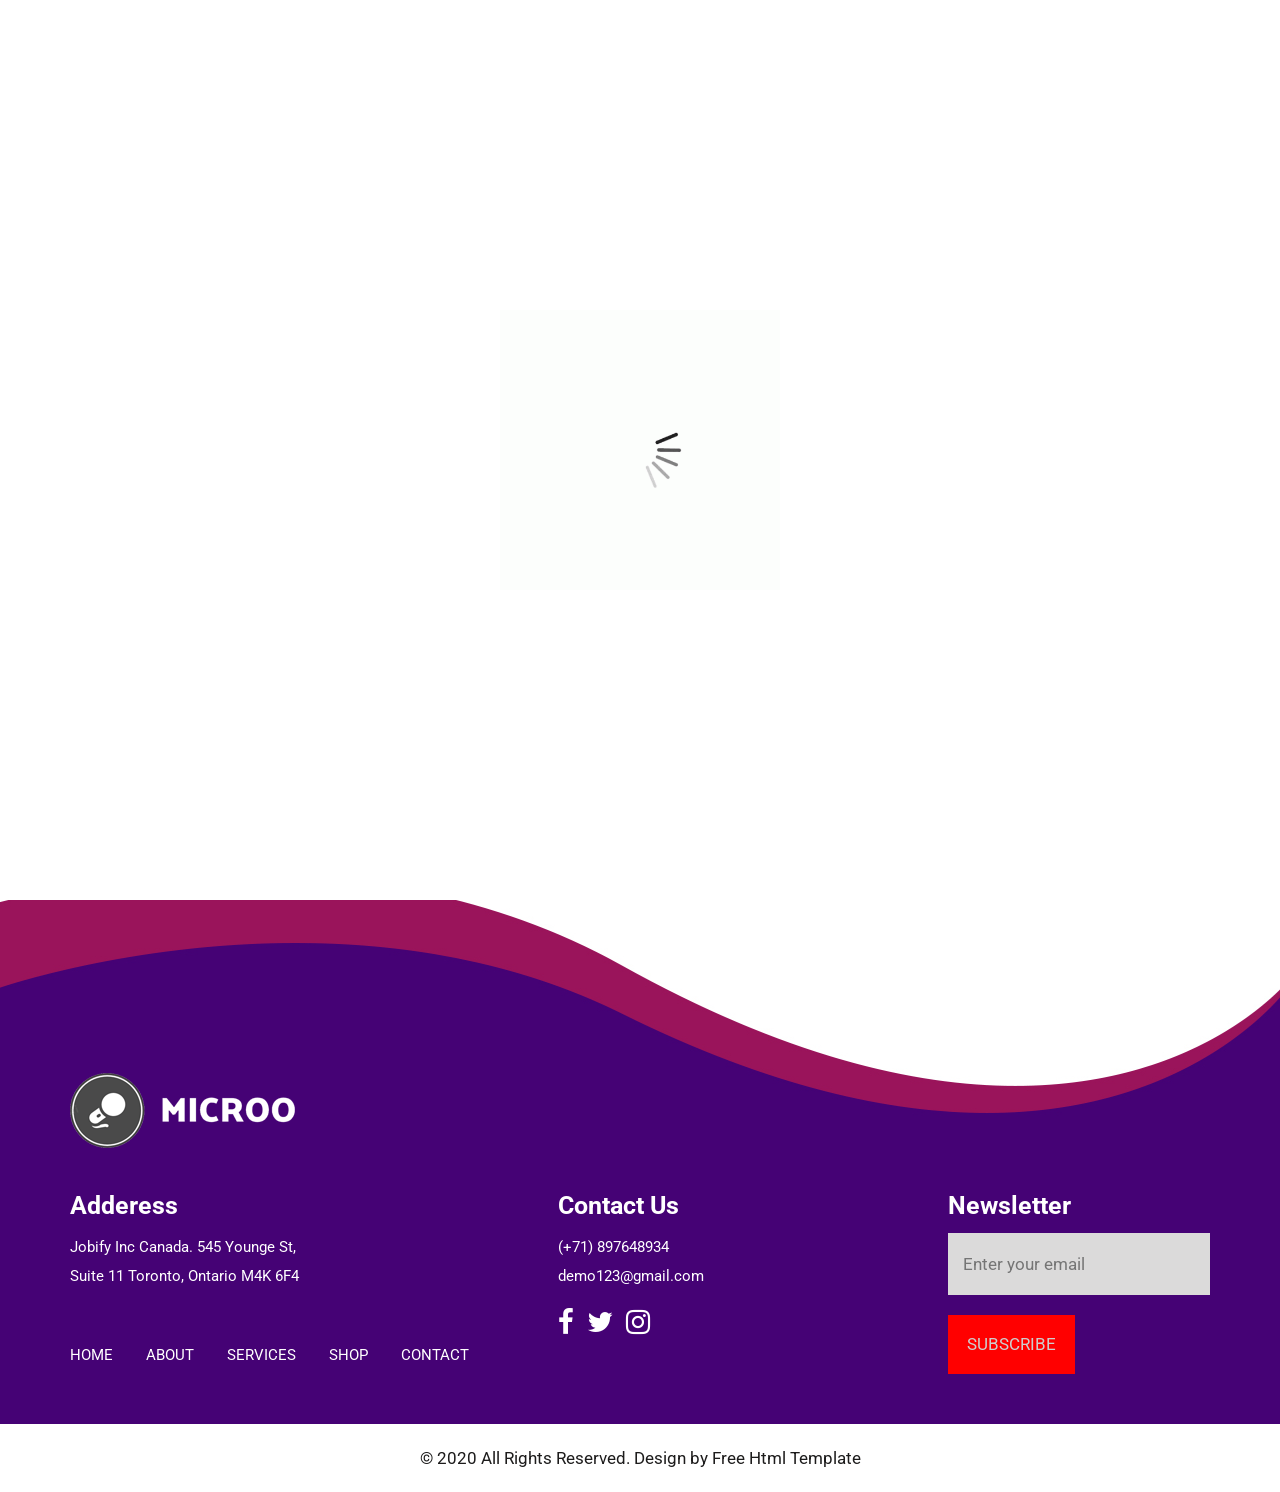
<file: demo/microo-html/about.html>
<!-- Created by Erion Nezha — © 2026 All rights reserved -->
<!DOCTYPE html>
<html lang="en">
   <head>
      <!-- basic -->
      <meta charset="utf-8">
      <meta http-equiv="X-UA-Compatible" content="IE=edge">
      <!-- mobile metas -->
      <meta name="viewport" content="width=device-width, initial-scale=1">
      <meta name="viewport" content="initial-scale=1, maximum-scale=1">
      <!-- site metas -->
      <title>microo</title>
      <meta name="keywords" content="">
      <meta name="description" content="">
      <meta name="author" content="">
      <!-- bootstrap css -->
      <link rel="stylesheet" href="css/bootstrap.min.css">
      <!-- style css -->
      <link rel="stylesheet" href="css/style.css">
      <!-- responsive-->
      <link rel="stylesheet" href="css/responsive.css">
      <!-- awesome fontfamily -->
      <link rel="stylesheet" href="https://cdnjs.cloudflare.com/ajax/libs/font-awesome/4.7.0/css/font-awesome.min.css">
      <!--[if lt IE 9]>
      <script src="https://oss.maxcdn.com/html5shiv/3.7.3/html5shiv.min.js"></script>
      <script src="https://oss.maxcdn.com/respond/1.4.2/respond.min.js"></script><![endif]-->
   </head>
   <!-- body -->
   <body class="main-layout inner_page">
      <!-- loader  -->
      <div class="loader_bg">
         <div class="loader"><img src="images/loading.gif" alt="" /></div>
      </div>
      <!-- end loader -->
      <div id="mySidepanel" class="sidepanel">
         <a href="javascript:void(0)" class="closebtn" onclick="closeNav()">×</a>
         <a href="index.html">Home</a>
         <a class="active" href="about.html">About</a>
         <a href="searvices.html">Searvices</a>
         <a href="shop.html">Shop</a>
         <a href="contact.html">Contact</a>
      </div>
      <!-- header -->
      <header>
         <!-- header inner -->
         <div class="head-top">
            <div class="container-fluid">
               <div class="row d_flex">
                  <div class="col-sm-3">
                     <div class="logo">
                        <a href="index.html"><img src="images/logo.png" /></a>
                     </div>
                  </div>
                  <div class="col-sm-9">
                     <ul class="email text_align_right">
                        <li class="d_none"> <a href="javascript:void(0)"><i class="fa fa-user" aria-hidden="true"></i>
                           Login</a>
                        </li>
                        <li> <button class="openbtn" onclick="openNav()"><img src="images/menu_btn.png"></button></li>
                     </ul>
                  </div>
               </div>
            </div>
         </div>
      </header>
      <!-- end header -->
      <!-- about -->
      <div id="about" class="about">
         <div class="container-fluid">
            <div class="row d_flex">
               <div class="col-md-6">
                  <div class="titlepage text_align_left">
                     <h2>About Us</h2>
                     <p>Contrary to popular belief, Lorem Ipsum is not simply random text. It has roots in a piece of classical Latin literature from 45 BC, making it over 2000 years old. Richard McClintock, a Latin professor at Hampden-Sydney College in Virginia, looked up one of the more obscureContrary to popular belief, Lorem Ipsum is not simply random text. It has roots in a piece of classical Latin literature from 45 BC, making it over 2000 years old. Richard McClintock, a Latin professor at Hampden-Sydney College in Virginia, looked up one of the more obscure</p>
                     <a class="read_more" href="about.html">Read More</a>
                  </div>
               </div>
               <div class="col-md-6">
                  <div class="about_img">
                     <figure><img class="img_responsive" src="images/about_img.jpg" alt="#"/></figure>
                  </div>
               </div>
            </div>
         </div>
      </div>
      <!-- end about -->
      <!-- footer -->
      <footer>
         <div class="footer">
            <div class="container">
               <div class="row">
                  <div class="col-md-12">
                     <a class="logo_footer"><img src="images/logo.png" alt="#"/></a>
                  </div>
                  <div class="col-md-5">
                     <div class="Informa conta">
                        <h3>Adderess</h3>
                        <ul>
                           <li> Jobify Inc Canada. 545 Younge St, <br>Suite 11 Toronto, Ontario M4K 6F4
                           </li>
                        </ul>
                     </div>
                     <div class="Informa helpful">
                        <ul>
                           <li><a href="index.html">Home</a></li>
                           <li><a href="about.html">About</a></li>
                           <li><a href="services.html">Services</a></li>
                           <li><a href="shop.html">Shop</a></li>
                           <li><a href="contact.html">Contact</a></li>
                        </ul>
                     </div>
                  </div>
                  <div class="col-md-4">
                     <div class="Informa conta">
                        <h3>Contact Us</h3>
                        <ul>
                           <li> <a href="Javascript:void(0)"> (+71) 897648934
                              </a>
                           </li>
                           <li> <a href="Javascript:void(0)">  demo123@gmail.com
                              </a>
                           </li>
                        </ul>
                     </div>
                     <ul class="social_icon text_align_center">
                        <li> <a href="Javascript:void(0)"><i class="fa fa-facebook-f"></i></a></li>
                        <li> <a href="Javascript:void(0)"><i class="fa fa-twitter"></i></a></li>
                        <li> <a href="Javascript:void(0)"><i class="fa fa-instagram" aria-hidden="true"></i></a></li>
                     </ul>
                  </div>
                  <div class="col-md-3">
                     <div class="Informa">
                        <h3>Newsletter</h3>
                        <form class="newslatter_form">
                           <input class="ente" placeholder="Enter your email" type="text" name="Enter your email">
                           <button class="subs_btn">Subscribe</button>
                        </form>
                     </div>
                  </div>
               </div>
            </div>
            <div class="copyright text_align_center">
               <div class="container">
                  <div class="row">
                     <div class="col-md-10 offset-md-1">
                        <p>© 2020 All Rights Reserved. Design by  <a href="https://html.design/"> Free Html Template</a></p>
                     </div>
                  </div>
               </div>
            </div>
         </div>
      </footer>
      <!-- end footer -->
      <!-- Javascript files-->
      <script src="js/jquery.min.js"></script>
      <script src="js/bootstrap.bundle.min.js"></script>
      <script src="js/jquery-3.0.0.min.js"></script>
      <script src="js/custom.js"></script>
   </body>
</html>
</file>
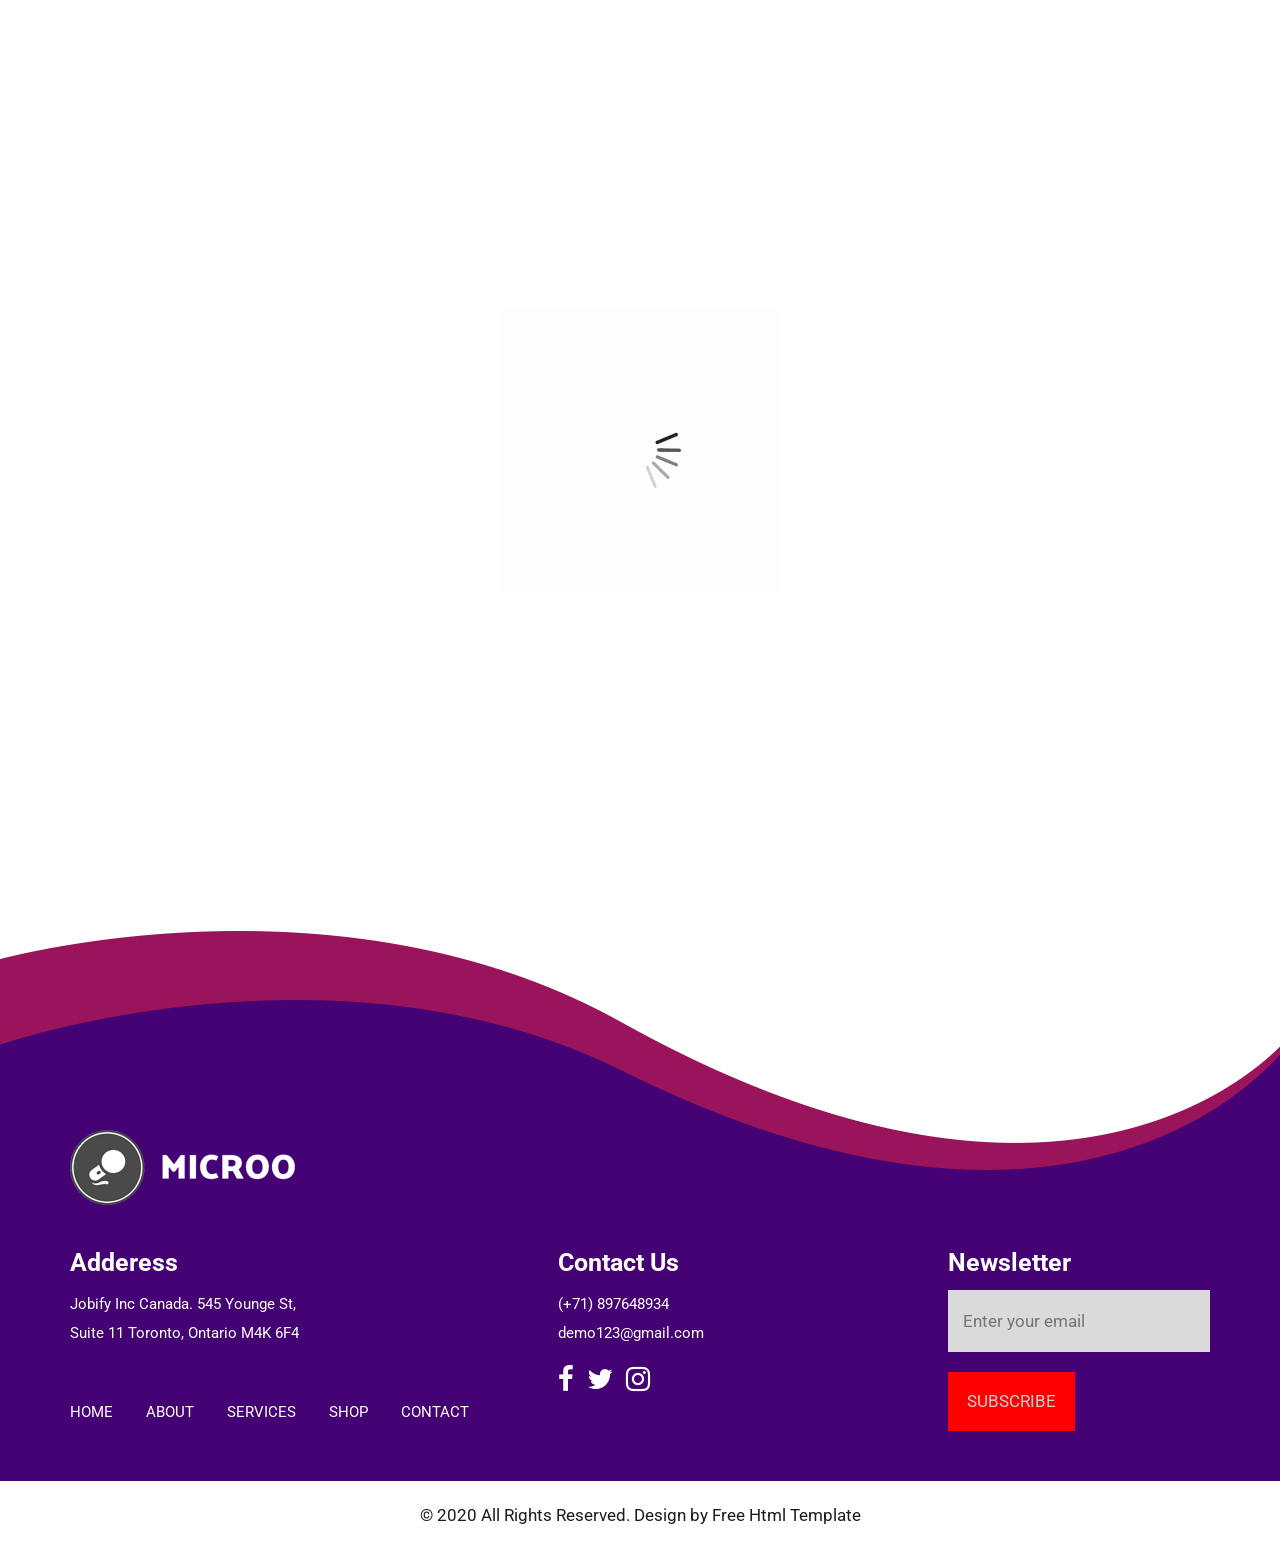
<file: demo/microo-html/contact.html>
<!-- Created by Erion Nezha — © 2026 All rights reserved -->
<!DOCTYPE html>
<html lang="en">
   <head>
      <!-- basic -->
      <meta charset="utf-8">
      <meta http-equiv="X-UA-Compatible" content="IE=edge">
      <!-- mobile metas -->
      <meta name="viewport" content="width=device-width, initial-scale=1">
      <meta name="viewport" content="initial-scale=1, maximum-scale=1">
      <!-- site metas -->
      <title>microo</title>
      <meta name="keywords" content="">
      <meta name="description" content="">
      <meta name="author" content="">
      <!-- bootstrap css -->
      <link rel="stylesheet" href="css/bootstrap.min.css">
      <!-- style css -->
      <link rel="stylesheet" href="css/style.css">
      <!-- responsive-->
      <link rel="stylesheet" href="css/responsive.css">
      <!-- awesome fontfamily -->
      <link rel="stylesheet" href="https://cdnjs.cloudflare.com/ajax/libs/font-awesome/4.7.0/css/font-awesome.min.css">
      <!--[if lt IE 9]>
      <script src="https://oss.maxcdn.com/html5shiv/3.7.3/html5shiv.min.js"></script>
      <script src="https://oss.maxcdn.com/respond/1.4.2/respond.min.js"></script><![endif]-->
   </head>
   <!-- body -->
   <body class="main-layout inner_page">
      <!-- loader  -->
      <div class="loader_bg">
         <div class="loader"><img src="images/loading.gif" alt="" /></div>
      </div>
      <!-- end loader -->
      <div id="mySidepanel" class="sidepanel">
         <a href="javascript:void(0)" class="closebtn" onclick="closeNav()">×</a>
         <a href="index.html">Home</a>
         <a href="about.html">About</a>
         <a href="searvices.html">Searvices</a>
         <a href="shop.html">Shop</a>
         <a class="active" href="contact.html">Contact</a>
      </div>
      <!-- header -->
      <header>
         <!-- header inner -->
         <div class="head-top">
            <div class="container-fluid">
               <div class="row d_flex">
                  <div class="col-sm-3">
                     <div class="logo">
                        <a href="index.html"><img src="images/logo.png" /></a>
                     </div>
                  </div>
                  <div class="col-sm-9">
                     <ul class="email text_align_right">
                        <li class="d_none"> <a href="javascript:void(0)"><i class="fa fa-user" aria-hidden="true"></i>
                           Login</a>
                        </li>
                        <li> <button class="openbtn" onclick="openNav()"><img src="images/menu_btn.png"></button></li>
                     </ul>
                  </div>
               </div>
            </div>
         </div>
      </header>
      <!-- end header -->
      <!-- contact section -->
      <div class="contact left_cross_right">
         <div class="container">
            <div class="row">
               <div class="col-md-12">
                  <div class="titlepage text_align_left">
                     <h2>Request a call back.</h2>
                     <p>There are many variations of passages of Lorem Ipsum available, but the majority have suffered alteration in some form, by injected humour, or raThere are many variations of passages of Lorem Ipsum available, but the majority have suffered alteration in some form, by injected humour, or raThere are many variations of passages of Lorem      </p>
                  </div>
               </div>
               <div class="col-md-12">
                  <form id="request" class="main_form">
                     <div class="row">
                        <div class="col-md-12 ">
                           <input class="contactus" placeholder="You Name" type="type" name="Name"> 
                        </div>
                        <div class="col-md-6">
                           <input class="contactus" placeholder="Email" type="type" name="Email"> 
                        </div>
                        <div class="col-md-6">
                           <input class="contactus" placeholder="Phone Number" type="type" name="Phone Number">                          
                        </div>
                        <div class="col-md-12">
                           <textarea class="textarea" placeholder="Message" type="Message"></textarea>
                        </div>
                        <div class="col-md-12">
                           <button class="send_btn">Send</button>
                        </div>
                     </div>
                  </form>
               </div>
            </div>
         </div>
      </div>
      <!-- end contact section -->
      <!-- footer -->
      <footer>
         <div class="footer">
            <div class="container">
               <div class="row">
                  <div class="col-md-12">
                     <a class="logo_footer"><img src="images/logo.png" alt="#"/></a>
                  </div>
                  <div class="col-md-5">
                     <div class="Informa conta">
                        <h3>Adderess</h3>
                        <ul>
                           <li> Jobify Inc Canada. 545 Younge St, <br>Suite 11 Toronto, Ontario M4K 6F4
                           </li>
                        </ul>
                     </div>
                     <div class="Informa helpful">
                        <ul>
                           <li><a href="index.html">Home</a></li>
                           <li><a href="about.html">About</a></li>
                           <li><a href="services.html">Services</a></li>
                           <li><a href="shop.html">Shop</a></li>
                           <li><a href="contact.html">Contact</a></li>
                        </ul>
                     </div>
                  </div>
                  <div class="col-md-4">
                     <div class="Informa conta">
                        <h3>Contact Us</h3>
                        <ul>
                           <li> <a href="Javascript:void(0)"> (+71) 897648934
                              </a>
                           </li>
                           <li> <a href="Javascript:void(0)">  demo123@gmail.com
                              </a>
                           </li>
                        </ul>
                     </div>
                     <ul class="social_icon text_align_center">
                        <li> <a href="Javascript:void(0)"><i class="fa fa-facebook-f"></i></a></li>
                        <li> <a href="Javascript:void(0)"><i class="fa fa-twitter"></i></a></li>
                        <li> <a href="Javascript:void(0)"><i class="fa fa-instagram" aria-hidden="true"></i></a></li>
                     </ul>
                  </div>
                  <div class="col-md-3">
                     <div class="Informa">
                        <h3>Newsletter</h3>
                        <form class="newslatter_form">
                           <input class="ente" placeholder="Enter your email" type="text" name="Enter your email">
                           <button class="subs_btn">Subscribe</button>
                        </form>
                     </div>
                  </div>
               </div>
            </div>
            <div class="copyright text_align_center">
               <div class="container">
                  <div class="row">
                     <div class="col-md-10 offset-md-1">
                        <p>© 2020 All Rights Reserved. Design by  <a href="https://html.design/"> Free Html Template</a></p>
                     </div>
                  </div>
               </div>
            </div>
         </div>
      </footer>
      <!-- end footer -->
      <!-- Javascript files-->
      <script src="js/jquery.min.js"></script>
      <script src="js/bootstrap.bundle.min.js"></script>
      <script src="js/jquery-3.0.0.min.js"></script>
      <script src="js/custom.js"></script>
   </body>
</html>
</file>
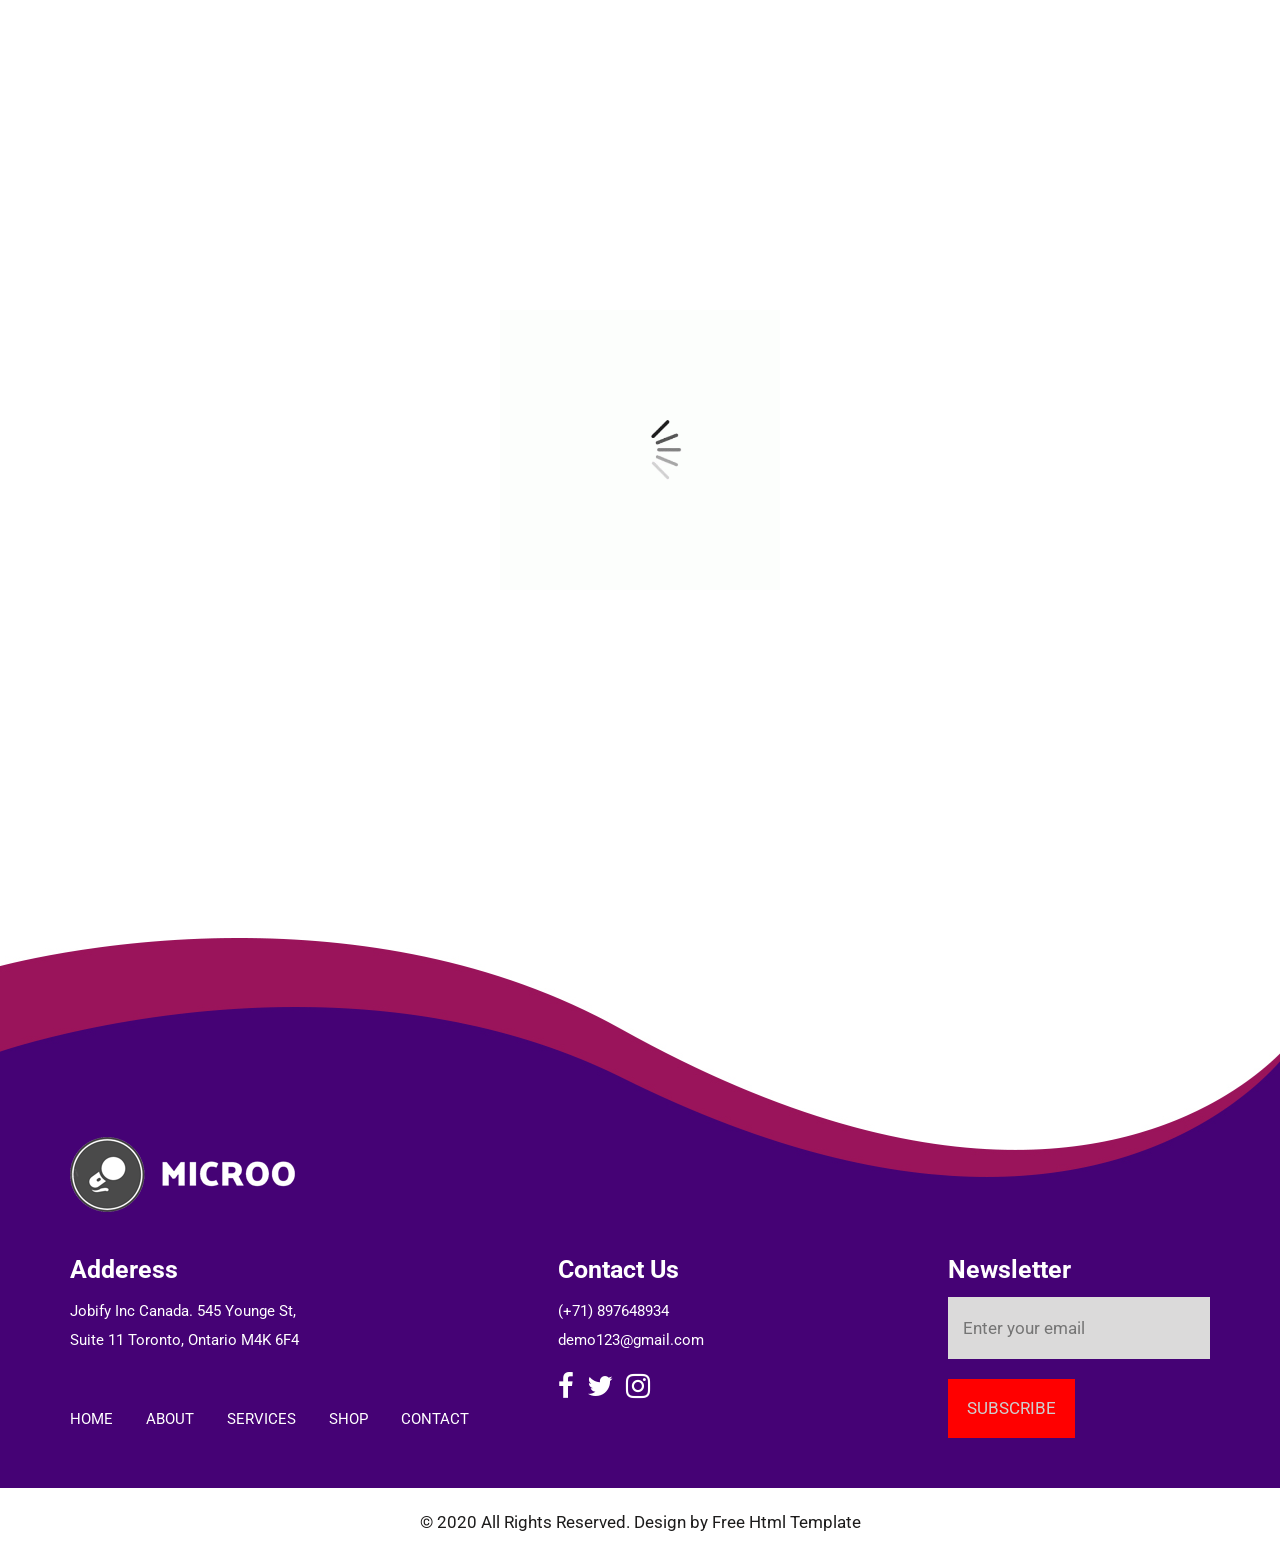
<file: demo/microo-html/searvices.html>
<!-- Created by Erion Nezha — © 2026 All rights reserved -->
<!DOCTYPE html>
<html lang="en">
   <head>
      <!-- basic -->
      <meta charset="utf-8">
      <meta http-equiv="X-UA-Compatible" content="IE=edge">
      <!-- mobile metas -->
      <meta name="viewport" content="width=device-width, initial-scale=1">
      <meta name="viewport" content="initial-scale=1, maximum-scale=1">
      <!-- site metas -->
      <title>microo</title>
      <meta name="keywords" content="">
      <meta name="description" content="">
      <meta name="author" content="">
      <!-- bootstrap css -->
      <link rel="stylesheet" href="css/bootstrap.min.css">
      <!-- style css -->
      <link rel="stylesheet" href="css/style.css">
      <!-- responsive-->
      <link rel="stylesheet" href="css/responsive.css">
      <!-- awesome fontfamily -->
      <link rel="stylesheet" href="https://cdnjs.cloudflare.com/ajax/libs/font-awesome/4.7.0/css/font-awesome.min.css">
      <!--[if lt IE 9]>
      <script src="https://oss.maxcdn.com/html5shiv/3.7.3/html5shiv.min.js"></script>
      <script src="https://oss.maxcdn.com/respond/1.4.2/respond.min.js"></script><![endif]-->
   </head>
   <!-- body -->
   <body class="main-layout inner_page">
      <!-- loader  -->
      <div class="loader_bg">
         <div class="loader"><img src="images/loading.gif" alt="" /></div>
      </div>
      <!-- end loader -->
      <div id="mySidepanel" class="sidepanel">
         <a href="javascript:void(0)" class="closebtn" onclick="closeNav()">×</a>
         <a href="index.html">Home</a>
         <a href="about.html">About</a>
         <a class="active" href="searvices.html">Searvices</a>
         <a href="shop.html">Shop</a>
         <a href="contact.html">Contact</a>
      </div>
      <!-- header -->
      <header>
         <!-- header inner -->
         <div class="head-top">
            <div class="container-fluid">
               <div class="row d_flex">
                  <div class="col-sm-3">
                     <div class="logo">
                        <a href="index.html"><img src="images/logo.png" /></a>
                     </div>
                  </div>
                  <div class="col-sm-9">
                     <ul class="email text_align_right">
                        <li class="d_none"> <a href="javascript:void(0)"><i class="fa fa-user" aria-hidden="true"></i>
                           Login</a>
                        </li>
                        <li> <button class="openbtn" onclick="openNav()"><img src="images/menu_btn.png"></button></li>
                     </ul>
                  </div>
               </div>
            </div>
         </div>
      </header>
      <!-- end header -->
      <!-- services -->
      <div class="services">
         <div class="container">
            <div class="row">
               <div class="col-md-12">
                  <div class="titlepage text_align_center">
                     <h2>Our Services</h2>
                     <p>There are many variations of passages of Lorem Ipsum available, but the majority have suffered alteration in some form, by injected humour, or randomised words which don't look even slightly believable. If you</p>
                  </div>
               </div>
            </div>
            <div class="row">
               <div class="col-md-4">
                  <div class="service_img text_align_center">
                     <i><img src="images/service1.png" alt="#"/></i>
                  </div>
                  <div class="service_text text_align_center">
                     <h3>Mic line</h3>
                     <p>There are many variations of passages mmajority have suffered alteration in some form, by injected humour, or</p>
                  </div>
               </div>
               <div class="col-md-4">
                  <div class="service_img text_align_center">
                     <i><img src="images/service2.png" alt="#"/></i>
                  </div>
                  <div class="service_text text_align_center">
                     <h3>Mic Stand</h3>
                     <p>There are many variations of passages of Lorem Ipsum available, but the majority have suffered alteration in some form, by injected humour, or  </p>
                  </div>
               </div>
               <div class="col-md-4">
                  <div class="service_img text_align_center">
                     <i><img src="images/service3.png" alt="#"/></i>
                  </div>
                  <div class="service_text text_align_center">
                     <h3>Head mic</h3>
                     <p>There are many variations of passages of Lorem Ipsum available, but the majority have suffered alteration in some form, by injected humour, or </p>
                  </div>
               </div>
            </div>
         </div>
      </div>
      <!-- end services -->
      <!-- footer -->
      <footer>
         <div class="footer">
            <div class="container">
               <div class="row">
                  <div class="col-md-12">
                     <a class="logo_footer"><img src="images/logo.png" alt="#"/></a>
                  </div>
                  <div class="col-md-5">
                     <div class="Informa conta">
                        <h3>Adderess</h3>
                        <ul>
                           <li> Jobify Inc Canada. 545 Younge St, <br>Suite 11 Toronto, Ontario M4K 6F4
                           </li>
                        </ul>
                     </div>
                     <div class="Informa helpful">
                        <ul>
                           <li><a href="index.html">Home</a></li>
                           <li><a href="about.html">About</a></li>
                           <li><a href="services.html">Services</a></li>
                           <li><a href="shop.html">Shop</a></li>
                           <li><a href="contact.html">Contact</a></li>
                        </ul>
                     </div>
                  </div>
                  <div class="col-md-4">
                     <div class="Informa conta">
                        <h3>Contact Us</h3>
                        <ul>
                           <li> <a href="Javascript:void(0)"> (+71) 897648934
                              </a>
                           </li>
                           <li> <a href="Javascript:void(0)">  demo123@gmail.com
                              </a>
                           </li>
                        </ul>
                     </div>
                     <ul class="social_icon text_align_center">
                        <li> <a href="Javascript:void(0)"><i class="fa fa-facebook-f"></i></a></li>
                        <li> <a href="Javascript:void(0)"><i class="fa fa-twitter"></i></a></li>
                        <li> <a href="Javascript:void(0)"><i class="fa fa-instagram" aria-hidden="true"></i></a></li>
                     </ul>
                  </div>
                  <div class="col-md-3">
                     <div class="Informa">
                        <h3>Newsletter</h3>
                        <form class="newslatter_form">
                           <input class="ente" placeholder="Enter your email" type="text" name="Enter your email">
                           <button class="subs_btn">Subscribe</button>
                        </form>
                     </div>
                  </div>
               </div>
            </div>
            <div class="copyright text_align_center">
               <div class="container">
                  <div class="row">
                     <div class="col-md-10 offset-md-1">
                        <p>© 2020 All Rights Reserved. Design by  <a href="https://html.design/"> Free Html Template</a></p>
                     </div>
                  </div>
               </div>
            </div>
         </div>
      </footer>
      <!-- end footer -->
      <!-- Javascript files-->
      <script src="js/jquery.min.js"></script>
      <script src="js/bootstrap.bundle.min.js"></script>
      <script src="js/jquery-3.0.0.min.js"></script>
      <script src="js/custom.js"></script>
   </body>
</html>
</file>
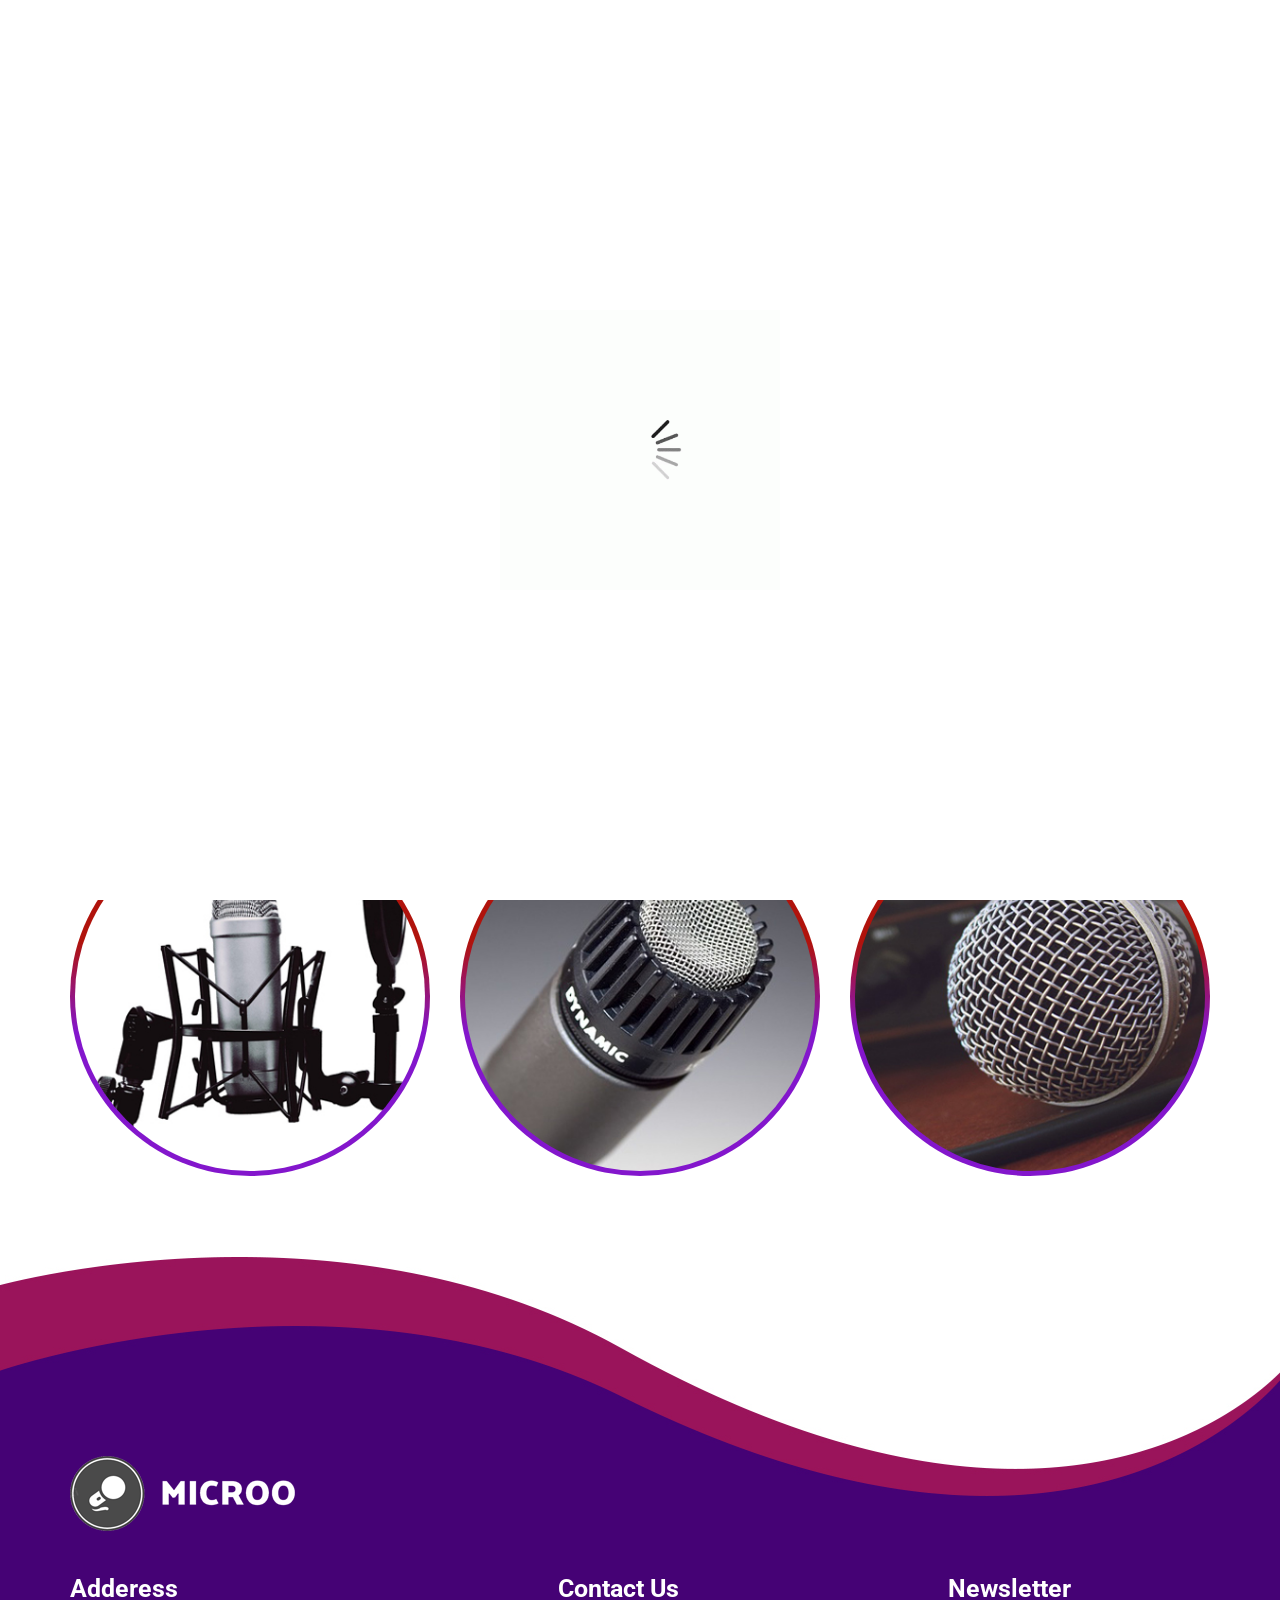
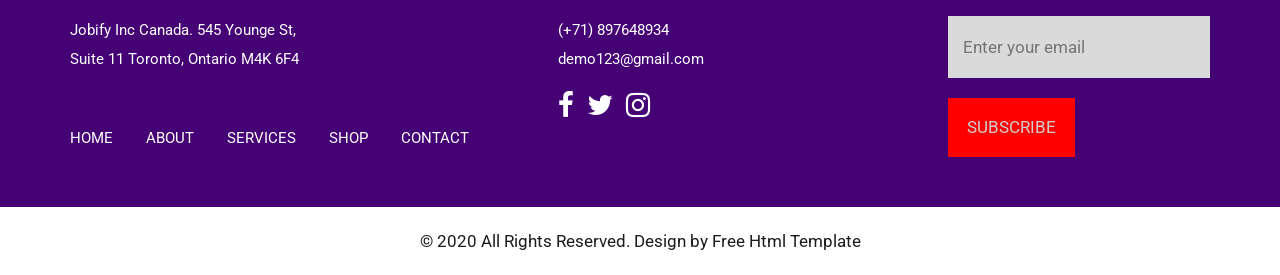
<file: demo/microo-html/shop.html>
<!-- Created by Erion Nezha — © 2026 All rights reserved -->
<!DOCTYPE html>
<html lang="en">
   <head>
      <!-- basic -->
      <meta charset="utf-8">
      <meta http-equiv="X-UA-Compatible" content="IE=edge">
      <!-- mobile metas -->
      <meta name="viewport" content="width=device-width, initial-scale=1">
      <meta name="viewport" content="initial-scale=1, maximum-scale=1">
      <!-- site metas -->
      <title>microo</title>
      <meta name="keywords" content="">
      <meta name="description" content="">
      <meta name="author" content="">
      <!-- bootstrap css -->
      <link rel="stylesheet" href="css/bootstrap.min.css">
      <!-- style css -->
      <link rel="stylesheet" href="css/style.css">
      <!-- responsive-->
      <link rel="stylesheet" href="css/responsive.css">
      <!-- awesome fontfamily -->
      <link rel="stylesheet" href="https://cdnjs.cloudflare.com/ajax/libs/font-awesome/4.7.0/css/font-awesome.min.css">
      <!--[if lt IE 9]>
      <script src="https://oss.maxcdn.com/html5shiv/3.7.3/html5shiv.min.js"></script>
      <script src="https://oss.maxcdn.com/respond/1.4.2/respond.min.js"></script><![endif]-->
   </head>
   <!-- body -->
   <body class="main-layout inner_page">
      <!-- loader  -->
      <div class="loader_bg">
         <div class="loader"><img src="images/loading.gif" alt="" /></div>
      </div>
      <!-- end loader -->
      <div id="mySidepanel" class="sidepanel">
         <a href="javascript:void(0)" class="closebtn" onclick="closeNav()">×</a>
         <a href="index.html">Home</a>
         <a href="about.html">About</a>
         <a href="searvices.html">Searvices</a>
         <a class="active" href="shop.html">Shop</a>
         <a href="contact.html">Contact</a>
      </div>
      <!-- header -->
      <header>
         <!-- header inner -->
         <div class="head-top">
            <div class="container-fluid">
               <div class="row d_flex">
                  <div class="col-sm-3">
                     <div class="logo">
                        <a href="index.html"><img src="images/logo.png" /></a>
                     </div>
                  </div>
                  <div class="col-sm-9">
                     <ul class="email text_align_right">
                        <li class="d_none"> <a href="javascript:void(0)"><i class="fa fa-user" aria-hidden="true"></i>
                           Login</a>
                        </li>
                        <li> <button class="openbtn" onclick="openNav()"><img src="images/menu_btn.png"></button></li>
                     </ul>
                  </div>
               </div>
            </div>
         </div>
      </header>
      <!-- end header -->
      <!-- our_mics -->
      <div class="our_mics">
         <div class="container">
            <div class="row">
               <div class="col-md-10 offset-md-1">
                  <div class="titlepage text_align_center">
                     <h2>Our Shop</h2>
                     <p>There are many variations of passages of Lorem Ipsum available, but the majority have suffered alteration in some form, by injected humour, or randomised words which don't look even slightly believable. If you</p>
                  </div>
               </div>
            </div>
            <div class="row">
               <div class="col-md-4 col-sm-6 margin_bottom40">
                  <div id="ho_show" class="mics">
                     <figure><img class="img_responsive" src="images/mics_img1.jpg" alt="#"/></figure>
                     <div class="mics_icon">
                        <a href="javascript:void(0)">
                        <i class="fa fa-search" aria-hidden="true"></i>
                        </a>
                     </div>
                  </div>
               </div>
               <div class="col-md-4 col-sm-6 margin_bottom40">
                  <div id="ho_show" class="mics">
                     <figure><img class="img_responsive" src="images/mics_img2.jpg" alt="#"/></figure>
                     <div class="mics_icon">
                        <a href="javascript:void(0)">
                        <i class="fa fa-search" aria-hidden="true"></i>
                        </a>
                     </div>
                  </div>
               </div>
               <div class="col-md-4 col-sm-6 margin_bottom40">
                  <div id="ho_show" class="mics">
                     <figure><img class="img_responsive" src="images/mics_img3.jpg" alt="#"/></figure>
                     <div class="mics_icon">
                        <a href="javascript:void(0)">
                        <i class="fa fa-search" aria-hidden="true"></i>
                        </a>
                     </div>
                  </div>
               </div>
               <div class="col-md-4 col-sm-6 margin_bottom40">
                  <div id="ho_show" class="mics">
                     <figure><img class="img_responsive" src="images/mics_img4.jpg" alt="#"/></figure>
                     <div class="mics_icon">
                        <a href="javascript:void(0)">
                        <i class="fa fa-search" aria-hidden="true"></i>
                        </a>
                     </div>
                  </div>
               </div>
               <div class="col-md-4 col-sm-6 margin_bottom40">
                  <div id="ho_show" class="mics">
                     <figure><img class="img_responsive" src="images/mics_img5.jpg" alt="#"/></figure>
                     <div class="mics_icon">
                        <a href="javascript:void(0)">
                        <i class="fa fa-search" aria-hidden="true"></i>
                        </a>
                     </div>
                  </div>
               </div>
               <div class="col-md-4 col-sm-6 margin_bottom40">
                  <div id="ho_show" class="mics">
                     <figure><img class="img_responsive" src="images/mics_img6.jpg" alt="#"/></figure>
                     <div class="mics_icon">
                        <a href="javascript:void(0)">
                        <i class="fa fa-search" aria-hidden="true"></i>
                        </a>
                     </div>
                  </div>
               </div>
            </div>
         </div>
      </div>
      <!-- end our_mics -->
      <!-- footer -->
      <footer>
         <div class="footer">
            <div class="container">
               <div class="row">
                  <div class="col-md-12">
                     <a class="logo_footer"><img src="images/logo.png" alt="#"/></a>
                  </div>
                  <div class="col-md-5">
                     <div class="Informa conta">
                        <h3>Adderess</h3>
                        <ul>
                           <li> Jobify Inc Canada. 545 Younge St, <br>Suite 11 Toronto, Ontario M4K 6F4
                           </li>
                        </ul>
                     </div>
                     <div class="Informa helpful">
                        <ul>
                           <li><a href="index.html">Home</a></li>
                           <li><a href="about.html">About</a></li>
                           <li><a href="services.html">Services</a></li>
                           <li><a href="shop.html">Shop</a></li>
                           <li><a href="contact.html">Contact</a></li>
                        </ul>
                     </div>
                  </div>
                  <div class="col-md-4">
                     <div class="Informa conta">
                        <h3>Contact Us</h3>
                        <ul>
                           <li> <a href="Javascript:void(0)"> (+71) 897648934
                              </a>
                           </li>
                           <li> <a href="Javascript:void(0)">  demo123@gmail.com
                              </a>
                           </li>
                        </ul>
                     </div>
                     <ul class="social_icon text_align_center">
                        <li> <a href="Javascript:void(0)"><i class="fa fa-facebook-f"></i></a></li>
                        <li> <a href="Javascript:void(0)"><i class="fa fa-twitter"></i></a></li>
                        <li> <a href="Javascript:void(0)"><i class="fa fa-instagram" aria-hidden="true"></i></a></li>
                     </ul>
                  </div>
                  <div class="col-md-3">
                     <div class="Informa">
                        <h3>Newsletter</h3>
                        <form class="newslatter_form">
                           <input class="ente" placeholder="Enter your email" type="text" name="Enter your email">
                           <button class="subs_btn">Subscribe</button>
                        </form>
                     </div>
                  </div>
               </div>
            </div>
            <div class="copyright text_align_center">
               <div class="container">
                  <div class="row">
                     <div class="col-md-10 offset-md-1">
                        <p>© 2020 All Rights Reserved. Design by  <a href="https://html.design/"> Free Html Template</a></p>
                     </div>
                  </div>
               </div>
            </div>
         </div>
      </footer>
      <!-- end footer -->
      <!-- Javascript files-->
      <script src="js/jquery.min.js"></script>
      <script src="js/bootstrap.bundle.min.js"></script>
      <script src="js/jquery-3.0.0.min.js"></script>
      <script src="js/custom.js"></script>
   </body>
</html>
</file>
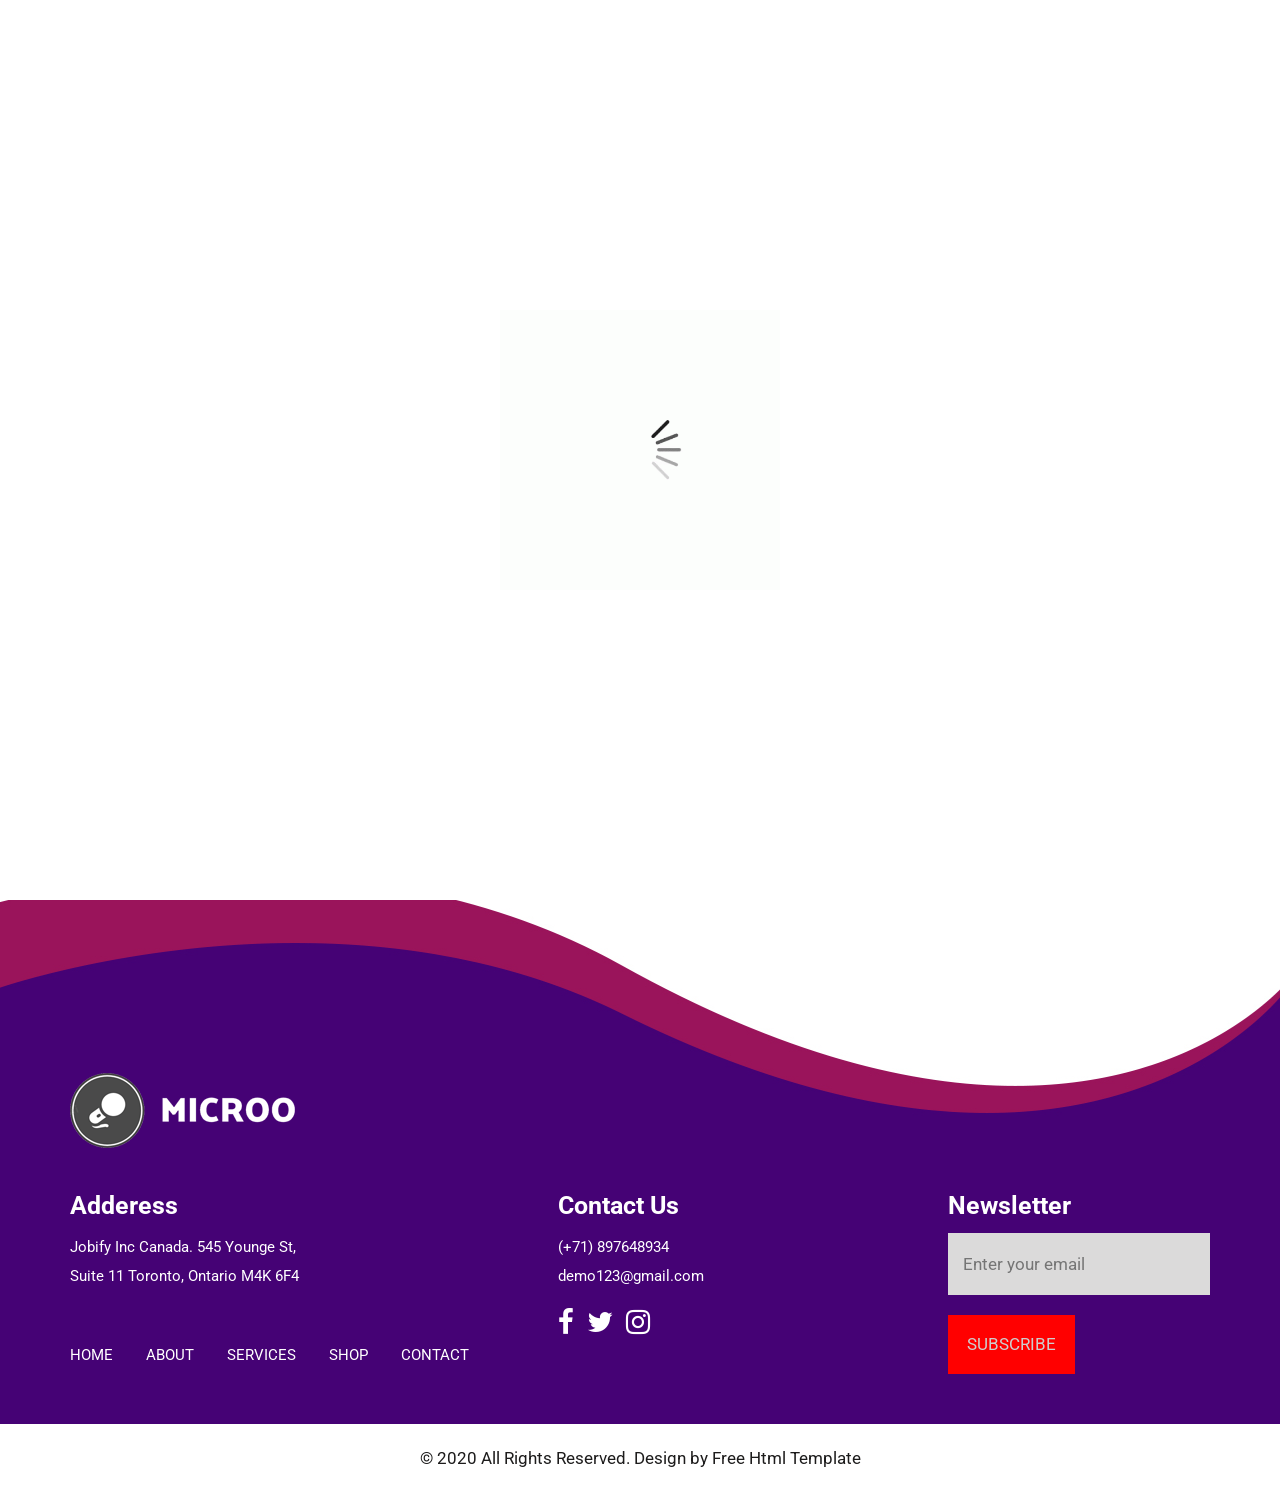
<file: original/Microo Free Website Template - Free-CSS.com/microo-html/about.html>
<!DOCTYPE html>
<html lang="en">
   <head>
      <!-- basic -->
      <meta charset="utf-8">
      <meta http-equiv="X-UA-Compatible" content="IE=edge">
      <!-- mobile metas -->
      <meta name="viewport" content="width=device-width, initial-scale=1">
      <meta name="viewport" content="initial-scale=1, maximum-scale=1">
      <!-- site metas -->
      <title>microo</title>
      <meta name="keywords" content="">
      <meta name="description" content="">
      <meta name="author" content="">
      <!-- bootstrap css -->
      <link rel="stylesheet" href="css/bootstrap.min.css">
      <!-- style css -->
      <link rel="stylesheet" href="css/style.css">
      <!-- responsive-->
      <link rel="stylesheet" href="css/responsive.css">
      <!-- awesome fontfamily -->
      <link rel="stylesheet" href="https://cdnjs.cloudflare.com/ajax/libs/font-awesome/4.7.0/css/font-awesome.min.css">
      <!--[if lt IE 9]>
      <script src="https://oss.maxcdn.com/html5shiv/3.7.3/html5shiv.min.js"></script>
      <script src="https://oss.maxcdn.com/respond/1.4.2/respond.min.js"></script><![endif]-->
   </head>
   <!-- body -->
   <body class="main-layout inner_page">
      <!-- loader  -->
      <div class="loader_bg">
         <div class="loader"><img src="images/loading.gif" alt="" /></div>
      </div>
      <!-- end loader -->
      <div id="mySidepanel" class="sidepanel">
         <a href="javascript:void(0)" class="closebtn" onclick="closeNav()">×</a>
         <a href="index.html">Home</a>
         <a class="active" href="about.html">About</a>
         <a href="searvices.html">Searvices</a>
         <a href="shop.html">Shop</a>
         <a href="contact.html">Contact</a>
      </div>
      <!-- header -->
      <header>
         <!-- header inner -->
         <div class="head-top">
            <div class="container-fluid">
               <div class="row d_flex">
                  <div class="col-sm-3">
                     <div class="logo">
                        <a href="index.html"><img src="images/logo.png" /></a>
                     </div>
                  </div>
                  <div class="col-sm-9">
                     <ul class="email text_align_right">
                        <li class="d_none"> <a href="javascript:void(0)"><i class="fa fa-user" aria-hidden="true"></i>
                           Login</a>
                        </li>
                        <li> <button class="openbtn" onclick="openNav()"><img src="images/menu_btn.png"></button></li>
                     </ul>
                  </div>
               </div>
            </div>
         </div>
      </header>
      <!-- end header -->
      <!-- about -->
      <div id="about" class="about">
         <div class="container-fluid">
            <div class="row d_flex">
               <div class="col-md-6">
                  <div class="titlepage text_align_left">
                     <h2>About Us</h2>
                     <p>Contrary to popular belief, Lorem Ipsum is not simply random text. It has roots in a piece of classical Latin literature from 45 BC, making it over 2000 years old. Richard McClintock, a Latin professor at Hampden-Sydney College in Virginia, looked up one of the more obscureContrary to popular belief, Lorem Ipsum is not simply random text. It has roots in a piece of classical Latin literature from 45 BC, making it over 2000 years old. Richard McClintock, a Latin professor at Hampden-Sydney College in Virginia, looked up one of the more obscure</p>
                     <a class="read_more" href="about.html">Read More</a>
                  </div>
               </div>
               <div class="col-md-6">
                  <div class="about_img">
                     <figure><img class="img_responsive" src="images/about_img.jpg" alt="#"/></figure>
                  </div>
               </div>
            </div>
         </div>
      </div>
      <!-- end about -->
      <!-- footer -->
      <footer>
         <div class="footer">
            <div class="container">
               <div class="row">
                  <div class="col-md-12">
                     <a class="logo_footer"><img src="images/logo.png" alt="#"/></a>
                  </div>
                  <div class="col-md-5">
                     <div class="Informa conta">
                        <h3>Adderess</h3>
                        <ul>
                           <li> Jobify Inc Canada. 545 Younge St, <br>Suite 11 Toronto, Ontario M4K 6F4
                           </li>
                        </ul>
                     </div>
                     <div class="Informa helpful">
                        <ul>
                           <li><a href="index.html">Home</a></li>
                           <li><a href="about.html">About</a></li>
                           <li><a href="services.html">Services</a></li>
                           <li><a href="shop.html">Shop</a></li>
                           <li><a href="contact.html">Contact</a></li>
                        </ul>
                     </div>
                  </div>
                  <div class="col-md-4">
                     <div class="Informa conta">
                        <h3>Contact Us</h3>
                        <ul>
                           <li> <a href="Javascript:void(0)"> (+71) 897648934
                              </a>
                           </li>
                           <li> <a href="Javascript:void(0)">  demo123@gmail.com
                              </a>
                           </li>
                        </ul>
                     </div>
                     <ul class="social_icon text_align_center">
                        <li> <a href="Javascript:void(0)"><i class="fa fa-facebook-f"></i></a></li>
                        <li> <a href="Javascript:void(0)"><i class="fa fa-twitter"></i></a></li>
                        <li> <a href="Javascript:void(0)"><i class="fa fa-instagram" aria-hidden="true"></i></a></li>
                     </ul>
                  </div>
                  <div class="col-md-3">
                     <div class="Informa">
                        <h3>Newsletter</h3>
                        <form class="newslatter_form">
                           <input class="ente" placeholder="Enter your email" type="text" name="Enter your email">
                           <button class="subs_btn">Subscribe</button>
                        </form>
                     </div>
                  </div>
               </div>
            </div>
            <div class="copyright text_align_center">
               <div class="container">
                  <div class="row">
                     <div class="col-md-10 offset-md-1">
                        <p>© 2020 All Rights Reserved. Design by  <a href="https://html.design/"> Free Html Template</a></p>
                     </div>
                  </div>
               </div>
            </div>
         </div>
      </footer>
      <!-- end footer -->
      <!-- Javascript files-->
      <script src="js/jquery.min.js"></script>
      <script src="js/bootstrap.bundle.min.js"></script>
      <script src="js/jquery-3.0.0.min.js"></script>
      <script src="js/custom.js"></script>
   </body>
</html>
</file>
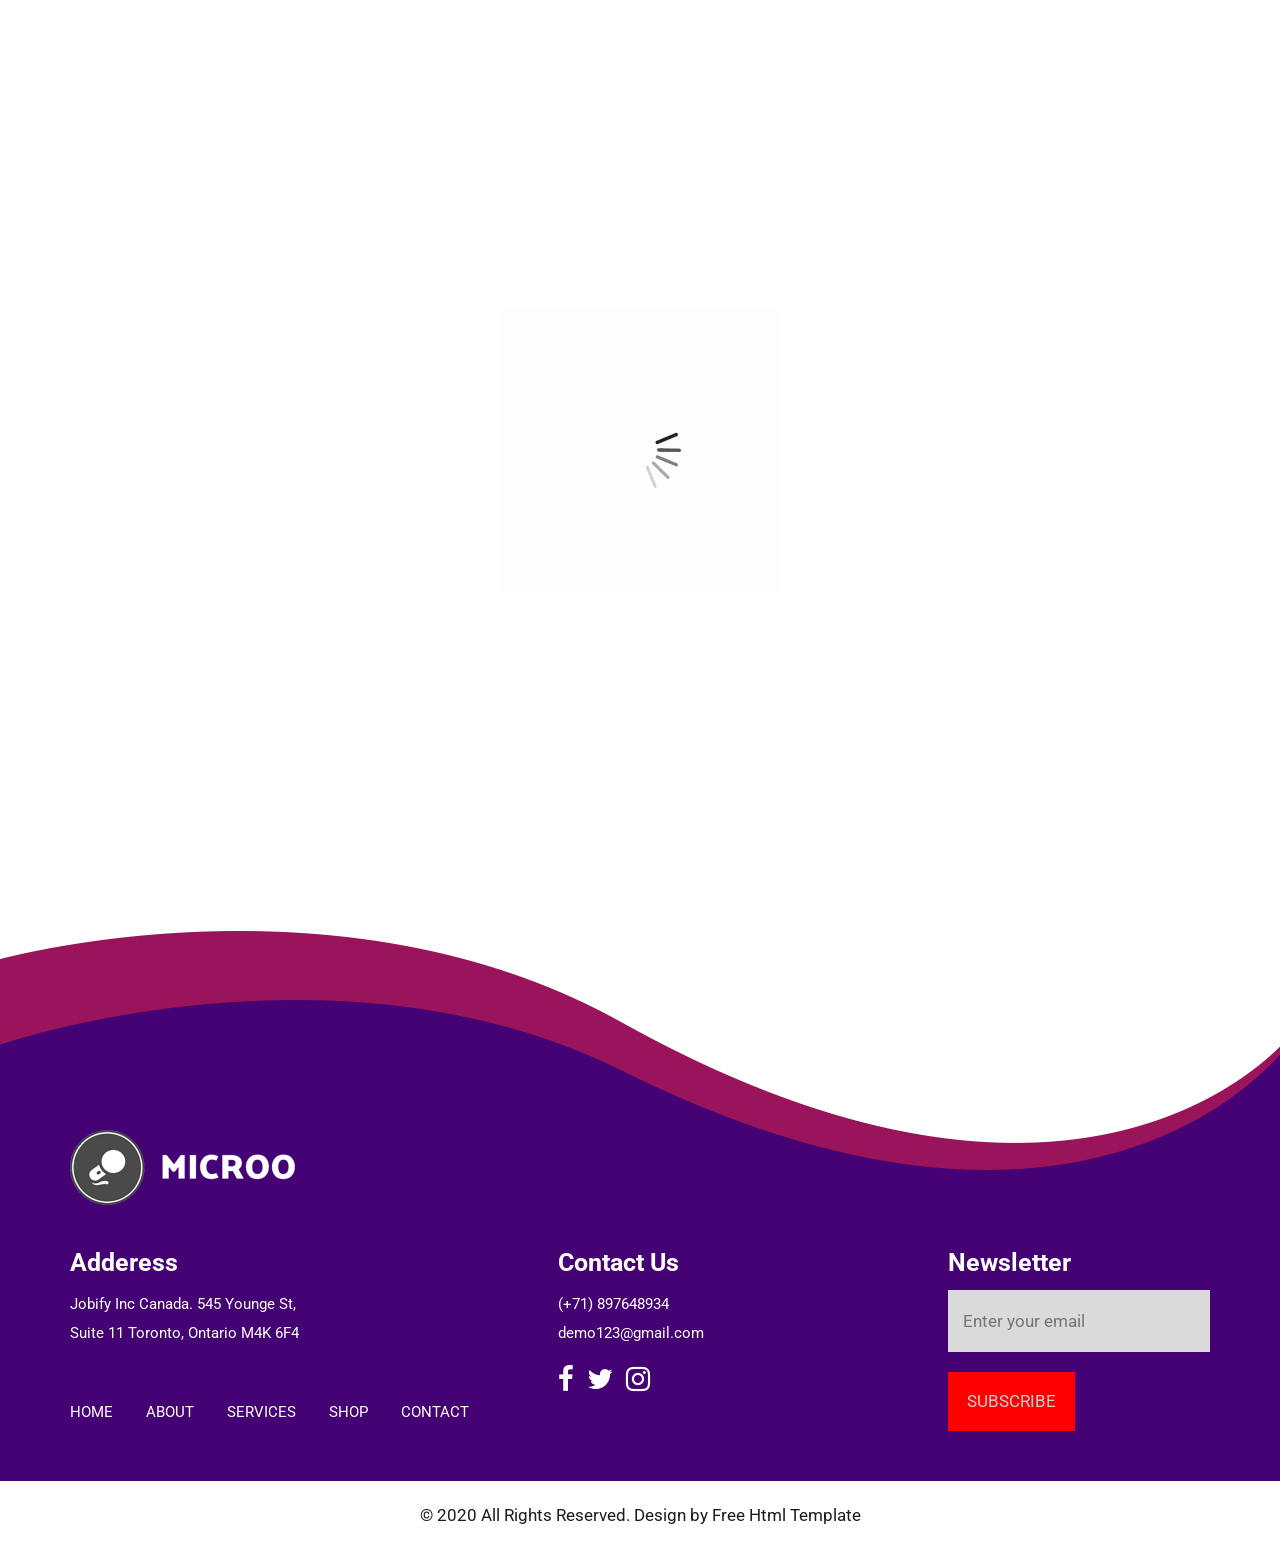
<file: original/Microo Free Website Template - Free-CSS.com/microo-html/contact.html>
<!DOCTYPE html>
<html lang="en">
   <head>
      <!-- basic -->
      <meta charset="utf-8">
      <meta http-equiv="X-UA-Compatible" content="IE=edge">
      <!-- mobile metas -->
      <meta name="viewport" content="width=device-width, initial-scale=1">
      <meta name="viewport" content="initial-scale=1, maximum-scale=1">
      <!-- site metas -->
      <title>microo</title>
      <meta name="keywords" content="">
      <meta name="description" content="">
      <meta name="author" content="">
      <!-- bootstrap css -->
      <link rel="stylesheet" href="css/bootstrap.min.css">
      <!-- style css -->
      <link rel="stylesheet" href="css/style.css">
      <!-- responsive-->
      <link rel="stylesheet" href="css/responsive.css">
      <!-- awesome fontfamily -->
      <link rel="stylesheet" href="https://cdnjs.cloudflare.com/ajax/libs/font-awesome/4.7.0/css/font-awesome.min.css">
      <!--[if lt IE 9]>
      <script src="https://oss.maxcdn.com/html5shiv/3.7.3/html5shiv.min.js"></script>
      <script src="https://oss.maxcdn.com/respond/1.4.2/respond.min.js"></script><![endif]-->
   </head>
   <!-- body -->
   <body class="main-layout inner_page">
      <!-- loader  -->
      <div class="loader_bg">
         <div class="loader"><img src="images/loading.gif" alt="" /></div>
      </div>
      <!-- end loader -->
      <div id="mySidepanel" class="sidepanel">
         <a href="javascript:void(0)" class="closebtn" onclick="closeNav()">×</a>
         <a href="index.html">Home</a>
         <a href="about.html">About</a>
         <a href="searvices.html">Searvices</a>
         <a href="shop.html">Shop</a>
         <a class="active" href="contact.html">Contact</a>
      </div>
      <!-- header -->
      <header>
         <!-- header inner -->
         <div class="head-top">
            <div class="container-fluid">
               <div class="row d_flex">
                  <div class="col-sm-3">
                     <div class="logo">
                        <a href="index.html"><img src="images/logo.png" /></a>
                     </div>
                  </div>
                  <div class="col-sm-9">
                     <ul class="email text_align_right">
                        <li class="d_none"> <a href="javascript:void(0)"><i class="fa fa-user" aria-hidden="true"></i>
                           Login</a>
                        </li>
                        <li> <button class="openbtn" onclick="openNav()"><img src="images/menu_btn.png"></button></li>
                     </ul>
                  </div>
               </div>
            </div>
         </div>
      </header>
      <!-- end header -->
      <!-- contact section -->
      <div class="contact left_cross_right">
         <div class="container">
            <div class="row">
               <div class="col-md-12">
                  <div class="titlepage text_align_left">
                     <h2>Request a call back.</h2>
                     <p>There are many variations of passages of Lorem Ipsum available, but the majority have suffered alteration in some form, by injected humour, or raThere are many variations of passages of Lorem Ipsum available, but the majority have suffered alteration in some form, by injected humour, or raThere are many variations of passages of Lorem      </p>
                  </div>
               </div>
               <div class="col-md-12">
                  <form id="request" class="main_form">
                     <div class="row">
                        <div class="col-md-12 ">
                           <input class="contactus" placeholder="You Name" type="type" name="Name"> 
                        </div>
                        <div class="col-md-6">
                           <input class="contactus" placeholder="Email" type="type" name="Email"> 
                        </div>
                        <div class="col-md-6">
                           <input class="contactus" placeholder="Phone Number" type="type" name="Phone Number">                          
                        </div>
                        <div class="col-md-12">
                           <textarea class="textarea" placeholder="Message" type="Message"></textarea>
                        </div>
                        <div class="col-md-12">
                           <button class="send_btn">Send</button>
                        </div>
                     </div>
                  </form>
               </div>
            </div>
         </div>
      </div>
      <!-- end contact section -->
      <!-- footer -->
      <footer>
         <div class="footer">
            <div class="container">
               <div class="row">
                  <div class="col-md-12">
                     <a class="logo_footer"><img src="images/logo.png" alt="#"/></a>
                  </div>
                  <div class="col-md-5">
                     <div class="Informa conta">
                        <h3>Adderess</h3>
                        <ul>
                           <li> Jobify Inc Canada. 545 Younge St, <br>Suite 11 Toronto, Ontario M4K 6F4
                           </li>
                        </ul>
                     </div>
                     <div class="Informa helpful">
                        <ul>
                           <li><a href="index.html">Home</a></li>
                           <li><a href="about.html">About</a></li>
                           <li><a href="services.html">Services</a></li>
                           <li><a href="shop.html">Shop</a></li>
                           <li><a href="contact.html">Contact</a></li>
                        </ul>
                     </div>
                  </div>
                  <div class="col-md-4">
                     <div class="Informa conta">
                        <h3>Contact Us</h3>
                        <ul>
                           <li> <a href="Javascript:void(0)"> (+71) 897648934
                              </a>
                           </li>
                           <li> <a href="Javascript:void(0)">  demo123@gmail.com
                              </a>
                           </li>
                        </ul>
                     </div>
                     <ul class="social_icon text_align_center">
                        <li> <a href="Javascript:void(0)"><i class="fa fa-facebook-f"></i></a></li>
                        <li> <a href="Javascript:void(0)"><i class="fa fa-twitter"></i></a></li>
                        <li> <a href="Javascript:void(0)"><i class="fa fa-instagram" aria-hidden="true"></i></a></li>
                     </ul>
                  </div>
                  <div class="col-md-3">
                     <div class="Informa">
                        <h3>Newsletter</h3>
                        <form class="newslatter_form">
                           <input class="ente" placeholder="Enter your email" type="text" name="Enter your email">
                           <button class="subs_btn">Subscribe</button>
                        </form>
                     </div>
                  </div>
               </div>
            </div>
            <div class="copyright text_align_center">
               <div class="container">
                  <div class="row">
                     <div class="col-md-10 offset-md-1">
                        <p>© 2020 All Rights Reserved. Design by  <a href="https://html.design/"> Free Html Template</a></p>
                     </div>
                  </div>
               </div>
            </div>
         </div>
      </footer>
      <!-- end footer -->
      <!-- Javascript files-->
      <script src="js/jquery.min.js"></script>
      <script src="js/bootstrap.bundle.min.js"></script>
      <script src="js/jquery-3.0.0.min.js"></script>
      <script src="js/custom.js"></script>
   </body>
</html>
</file>
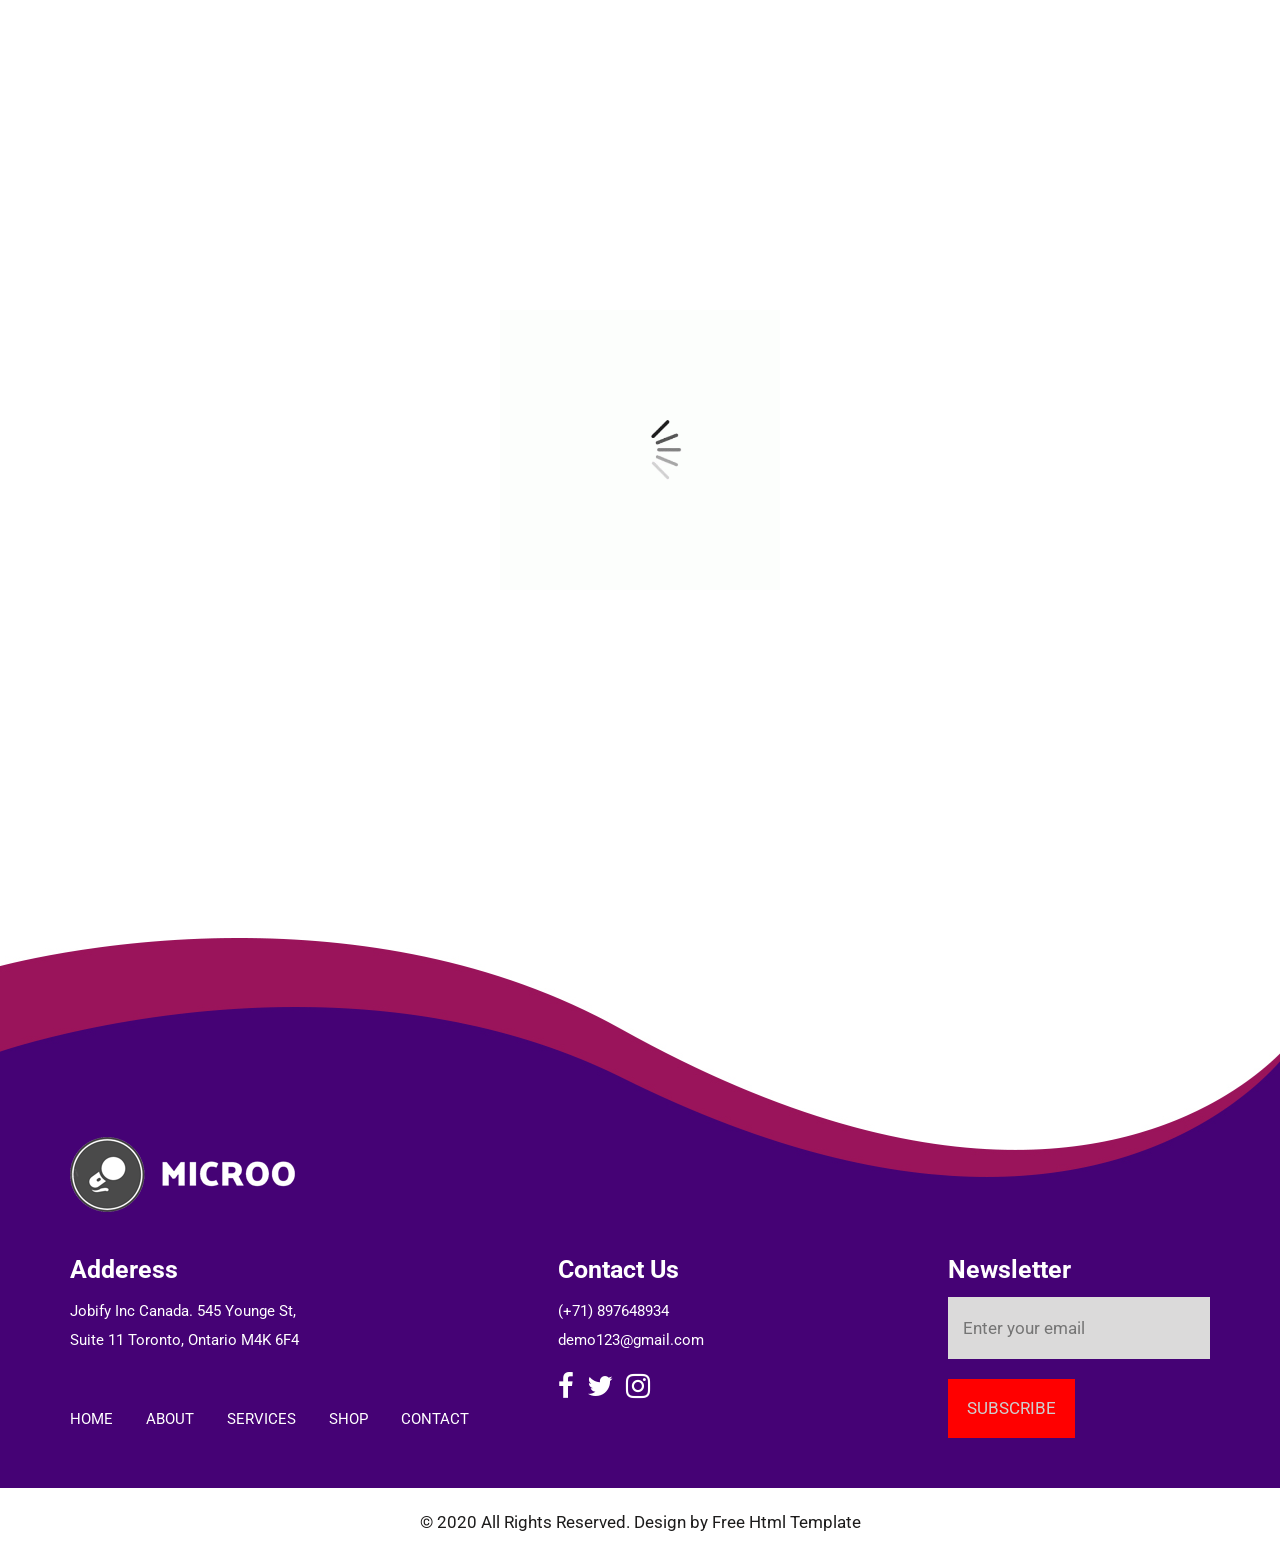
<file: original/Microo Free Website Template - Free-CSS.com/microo-html/searvices.html>
<!DOCTYPE html>
<html lang="en">
   <head>
      <!-- basic -->
      <meta charset="utf-8">
      <meta http-equiv="X-UA-Compatible" content="IE=edge">
      <!-- mobile metas -->
      <meta name="viewport" content="width=device-width, initial-scale=1">
      <meta name="viewport" content="initial-scale=1, maximum-scale=1">
      <!-- site metas -->
      <title>microo</title>
      <meta name="keywords" content="">
      <meta name="description" content="">
      <meta name="author" content="">
      <!-- bootstrap css -->
      <link rel="stylesheet" href="css/bootstrap.min.css">
      <!-- style css -->
      <link rel="stylesheet" href="css/style.css">
      <!-- responsive-->
      <link rel="stylesheet" href="css/responsive.css">
      <!-- awesome fontfamily -->
      <link rel="stylesheet" href="https://cdnjs.cloudflare.com/ajax/libs/font-awesome/4.7.0/css/font-awesome.min.css">
      <!--[if lt IE 9]>
      <script src="https://oss.maxcdn.com/html5shiv/3.7.3/html5shiv.min.js"></script>
      <script src="https://oss.maxcdn.com/respond/1.4.2/respond.min.js"></script><![endif]-->
   </head>
   <!-- body -->
   <body class="main-layout inner_page">
      <!-- loader  -->
      <div class="loader_bg">
         <div class="loader"><img src="images/loading.gif" alt="" /></div>
      </div>
      <!-- end loader -->
      <div id="mySidepanel" class="sidepanel">
         <a href="javascript:void(0)" class="closebtn" onclick="closeNav()">×</a>
         <a href="index.html">Home</a>
         <a href="about.html">About</a>
         <a class="active" href="searvices.html">Searvices</a>
         <a href="shop.html">Shop</a>
         <a href="contact.html">Contact</a>
      </div>
      <!-- header -->
      <header>
         <!-- header inner -->
         <div class="head-top">
            <div class="container-fluid">
               <div class="row d_flex">
                  <div class="col-sm-3">
                     <div class="logo">
                        <a href="index.html"><img src="images/logo.png" /></a>
                     </div>
                  </div>
                  <div class="col-sm-9">
                     <ul class="email text_align_right">
                        <li class="d_none"> <a href="javascript:void(0)"><i class="fa fa-user" aria-hidden="true"></i>
                           Login</a>
                        </li>
                        <li> <button class="openbtn" onclick="openNav()"><img src="images/menu_btn.png"></button></li>
                     </ul>
                  </div>
               </div>
            </div>
         </div>
      </header>
      <!-- end header -->
      <!-- services -->
      <div class="services">
         <div class="container">
            <div class="row">
               <div class="col-md-12">
                  <div class="titlepage text_align_center">
                     <h2>Our Services</h2>
                     <p>There are many variations of passages of Lorem Ipsum available, but the majority have suffered alteration in some form, by injected humour, or randomised words which don't look even slightly believable. If you</p>
                  </div>
               </div>
            </div>
            <div class="row">
               <div class="col-md-4">
                  <div class="service_img text_align_center">
                     <i><img src="images/service1.png" alt="#"/></i>
                  </div>
                  <div class="service_text text_align_center">
                     <h3>Mic line</h3>
                     <p>There are many variations of passages mmajority have suffered alteration in some form, by injected humour, or</p>
                  </div>
               </div>
               <div class="col-md-4">
                  <div class="service_img text_align_center">
                     <i><img src="images/service2.png" alt="#"/></i>
                  </div>
                  <div class="service_text text_align_center">
                     <h3>Mic Stand</h3>
                     <p>There are many variations of passages of Lorem Ipsum available, but the majority have suffered alteration in some form, by injected humour, or  </p>
                  </div>
               </div>
               <div class="col-md-4">
                  <div class="service_img text_align_center">
                     <i><img src="images/service3.png" alt="#"/></i>
                  </div>
                  <div class="service_text text_align_center">
                     <h3>Head mic</h3>
                     <p>There are many variations of passages of Lorem Ipsum available, but the majority have suffered alteration in some form, by injected humour, or </p>
                  </div>
               </div>
            </div>
         </div>
      </div>
      <!-- end services -->
      <!-- footer -->
      <footer>
         <div class="footer">
            <div class="container">
               <div class="row">
                  <div class="col-md-12">
                     <a class="logo_footer"><img src="images/logo.png" alt="#"/></a>
                  </div>
                  <div class="col-md-5">
                     <div class="Informa conta">
                        <h3>Adderess</h3>
                        <ul>
                           <li> Jobify Inc Canada. 545 Younge St, <br>Suite 11 Toronto, Ontario M4K 6F4
                           </li>
                        </ul>
                     </div>
                     <div class="Informa helpful">
                        <ul>
                           <li><a href="index.html">Home</a></li>
                           <li><a href="about.html">About</a></li>
                           <li><a href="services.html">Services</a></li>
                           <li><a href="shop.html">Shop</a></li>
                           <li><a href="contact.html">Contact</a></li>
                        </ul>
                     </div>
                  </div>
                  <div class="col-md-4">
                     <div class="Informa conta">
                        <h3>Contact Us</h3>
                        <ul>
                           <li> <a href="Javascript:void(0)"> (+71) 897648934
                              </a>
                           </li>
                           <li> <a href="Javascript:void(0)">  demo123@gmail.com
                              </a>
                           </li>
                        </ul>
                     </div>
                     <ul class="social_icon text_align_center">
                        <li> <a href="Javascript:void(0)"><i class="fa fa-facebook-f"></i></a></li>
                        <li> <a href="Javascript:void(0)"><i class="fa fa-twitter"></i></a></li>
                        <li> <a href="Javascript:void(0)"><i class="fa fa-instagram" aria-hidden="true"></i></a></li>
                     </ul>
                  </div>
                  <div class="col-md-3">
                     <div class="Informa">
                        <h3>Newsletter</h3>
                        <form class="newslatter_form">
                           <input class="ente" placeholder="Enter your email" type="text" name="Enter your email">
                           <button class="subs_btn">Subscribe</button>
                        </form>
                     </div>
                  </div>
               </div>
            </div>
            <div class="copyright text_align_center">
               <div class="container">
                  <div class="row">
                     <div class="col-md-10 offset-md-1">
                        <p>© 2020 All Rights Reserved. Design by  <a href="https://html.design/"> Free Html Template</a></p>
                     </div>
                  </div>
               </div>
            </div>
         </div>
      </footer>
      <!-- end footer -->
      <!-- Javascript files-->
      <script src="js/jquery.min.js"></script>
      <script src="js/bootstrap.bundle.min.js"></script>
      <script src="js/jquery-3.0.0.min.js"></script>
      <script src="js/custom.js"></script>
   </body>
</html>
</file>
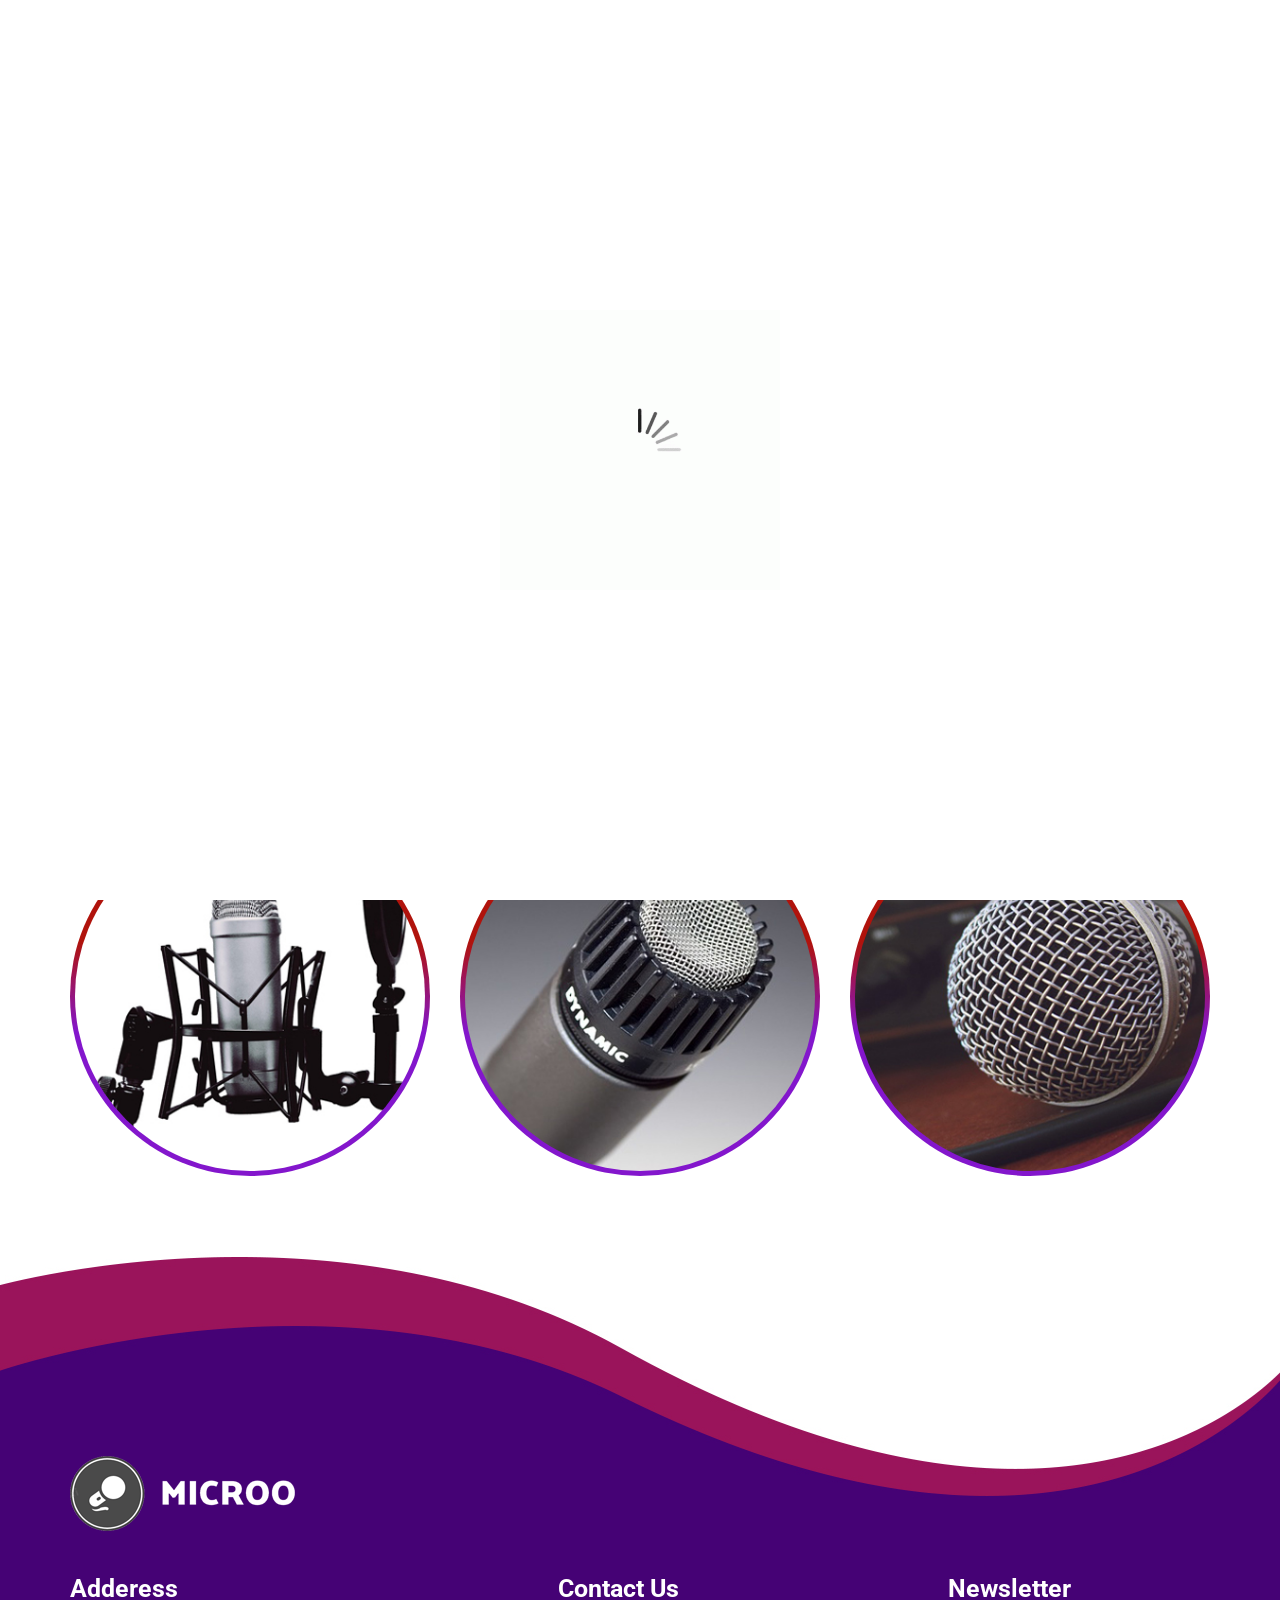
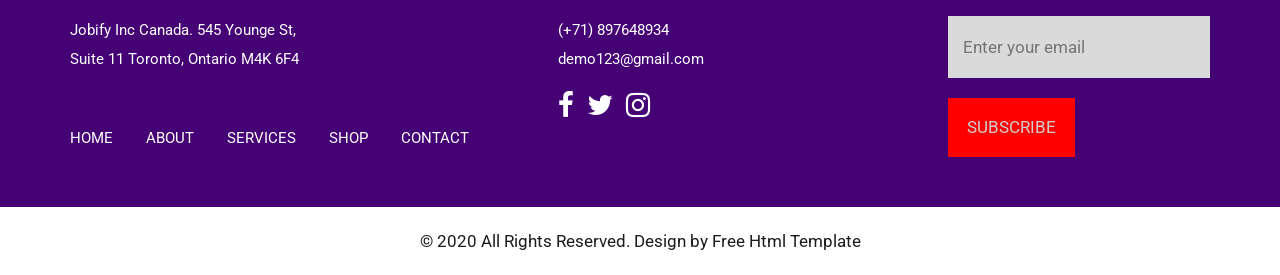
<file: original/Microo Free Website Template - Free-CSS.com/microo-html/shop.html>
<!DOCTYPE html>
<html lang="en">
   <head>
      <!-- basic -->
      <meta charset="utf-8">
      <meta http-equiv="X-UA-Compatible" content="IE=edge">
      <!-- mobile metas -->
      <meta name="viewport" content="width=device-width, initial-scale=1">
      <meta name="viewport" content="initial-scale=1, maximum-scale=1">
      <!-- site metas -->
      <title>microo</title>
      <meta name="keywords" content="">
      <meta name="description" content="">
      <meta name="author" content="">
      <!-- bootstrap css -->
      <link rel="stylesheet" href="css/bootstrap.min.css">
      <!-- style css -->
      <link rel="stylesheet" href="css/style.css">
      <!-- responsive-->
      <link rel="stylesheet" href="css/responsive.css">
      <!-- awesome fontfamily -->
      <link rel="stylesheet" href="https://cdnjs.cloudflare.com/ajax/libs/font-awesome/4.7.0/css/font-awesome.min.css">
      <!--[if lt IE 9]>
      <script src="https://oss.maxcdn.com/html5shiv/3.7.3/html5shiv.min.js"></script>
      <script src="https://oss.maxcdn.com/respond/1.4.2/respond.min.js"></script><![endif]-->
   </head>
   <!-- body -->
   <body class="main-layout inner_page">
      <!-- loader  -->
      <div class="loader_bg">
         <div class="loader"><img src="images/loading.gif" alt="" /></div>
      </div>
      <!-- end loader -->
      <div id="mySidepanel" class="sidepanel">
         <a href="javascript:void(0)" class="closebtn" onclick="closeNav()">×</a>
         <a href="index.html">Home</a>
         <a href="about.html">About</a>
         <a href="searvices.html">Searvices</a>
         <a class="active" href="shop.html">Shop</a>
         <a href="contact.html">Contact</a>
      </div>
      <!-- header -->
      <header>
         <!-- header inner -->
         <div class="head-top">
            <div class="container-fluid">
               <div class="row d_flex">
                  <div class="col-sm-3">
                     <div class="logo">
                        <a href="index.html"><img src="images/logo.png" /></a>
                     </div>
                  </div>
                  <div class="col-sm-9">
                     <ul class="email text_align_right">
                        <li class="d_none"> <a href="javascript:void(0)"><i class="fa fa-user" aria-hidden="true"></i>
                           Login</a>
                        </li>
                        <li> <button class="openbtn" onclick="openNav()"><img src="images/menu_btn.png"></button></li>
                     </ul>
                  </div>
               </div>
            </div>
         </div>
      </header>
      <!-- end header -->
      <!-- our_mics -->
      <div class="our_mics">
         <div class="container">
            <div class="row">
               <div class="col-md-10 offset-md-1">
                  <div class="titlepage text_align_center">
                     <h2>Our Shop</h2>
                     <p>There are many variations of passages of Lorem Ipsum available, but the majority have suffered alteration in some form, by injected humour, or randomised words which don't look even slightly believable. If you</p>
                  </div>
               </div>
            </div>
            <div class="row">
               <div class="col-md-4 col-sm-6 margin_bottom40">
                  <div id="ho_show" class="mics">
                     <figure><img class="img_responsive" src="images/mics_img1.jpg" alt="#"/></figure>
                     <div class="mics_icon">
                        <a href="javascript:void(0)">
                        <i class="fa fa-search" aria-hidden="true"></i>
                        </a>
                     </div>
                  </div>
               </div>
               <div class="col-md-4 col-sm-6 margin_bottom40">
                  <div id="ho_show" class="mics">
                     <figure><img class="img_responsive" src="images/mics_img2.jpg" alt="#"/></figure>
                     <div class="mics_icon">
                        <a href="javascript:void(0)">
                        <i class="fa fa-search" aria-hidden="true"></i>
                        </a>
                     </div>
                  </div>
               </div>
               <div class="col-md-4 col-sm-6 margin_bottom40">
                  <div id="ho_show" class="mics">
                     <figure><img class="img_responsive" src="images/mics_img3.jpg" alt="#"/></figure>
                     <div class="mics_icon">
                        <a href="javascript:void(0)">
                        <i class="fa fa-search" aria-hidden="true"></i>
                        </a>
                     </div>
                  </div>
               </div>
               <div class="col-md-4 col-sm-6 margin_bottom40">
                  <div id="ho_show" class="mics">
                     <figure><img class="img_responsive" src="images/mics_img4.jpg" alt="#"/></figure>
                     <div class="mics_icon">
                        <a href="javascript:void(0)">
                        <i class="fa fa-search" aria-hidden="true"></i>
                        </a>
                     </div>
                  </div>
               </div>
               <div class="col-md-4 col-sm-6 margin_bottom40">
                  <div id="ho_show" class="mics">
                     <figure><img class="img_responsive" src="images/mics_img5.jpg" alt="#"/></figure>
                     <div class="mics_icon">
                        <a href="javascript:void(0)">
                        <i class="fa fa-search" aria-hidden="true"></i>
                        </a>
                     </div>
                  </div>
               </div>
               <div class="col-md-4 col-sm-6 margin_bottom40">
                  <div id="ho_show" class="mics">
                     <figure><img class="img_responsive" src="images/mics_img6.jpg" alt="#"/></figure>
                     <div class="mics_icon">
                        <a href="javascript:void(0)">
                        <i class="fa fa-search" aria-hidden="true"></i>
                        </a>
                     </div>
                  </div>
               </div>
            </div>
         </div>
      </div>
      <!-- end our_mics -->
      <!-- footer -->
      <footer>
         <div class="footer">
            <div class="container">
               <div class="row">
                  <div class="col-md-12">
                     <a class="logo_footer"><img src="images/logo.png" alt="#"/></a>
                  </div>
                  <div class="col-md-5">
                     <div class="Informa conta">
                        <h3>Adderess</h3>
                        <ul>
                           <li> Jobify Inc Canada. 545 Younge St, <br>Suite 11 Toronto, Ontario M4K 6F4
                           </li>
                        </ul>
                     </div>
                     <div class="Informa helpful">
                        <ul>
                           <li><a href="index.html">Home</a></li>
                           <li><a href="about.html">About</a></li>
                           <li><a href="services.html">Services</a></li>
                           <li><a href="shop.html">Shop</a></li>
                           <li><a href="contact.html">Contact</a></li>
                        </ul>
                     </div>
                  </div>
                  <div class="col-md-4">
                     <div class="Informa conta">
                        <h3>Contact Us</h3>
                        <ul>
                           <li> <a href="Javascript:void(0)"> (+71) 897648934
                              </a>
                           </li>
                           <li> <a href="Javascript:void(0)">  demo123@gmail.com
                              </a>
                           </li>
                        </ul>
                     </div>
                     <ul class="social_icon text_align_center">
                        <li> <a href="Javascript:void(0)"><i class="fa fa-facebook-f"></i></a></li>
                        <li> <a href="Javascript:void(0)"><i class="fa fa-twitter"></i></a></li>
                        <li> <a href="Javascript:void(0)"><i class="fa fa-instagram" aria-hidden="true"></i></a></li>
                     </ul>
                  </div>
                  <div class="col-md-3">
                     <div class="Informa">
                        <h3>Newsletter</h3>
                        <form class="newslatter_form">
                           <input class="ente" placeholder="Enter your email" type="text" name="Enter your email">
                           <button class="subs_btn">Subscribe</button>
                        </form>
                     </div>
                  </div>
               </div>
            </div>
            <div class="copyright text_align_center">
               <div class="container">
                  <div class="row">
                     <div class="col-md-10 offset-md-1">
                        <p>© 2020 All Rights Reserved. Design by  <a href="https://html.design/"> Free Html Template</a></p>
                     </div>
                  </div>
               </div>
            </div>
         </div>
      </footer>
      <!-- end footer -->
      <!-- Javascript files-->
      <script src="js/jquery.min.js"></script>
      <script src="js/bootstrap.bundle.min.js"></script>
      <script src="js/jquery-3.0.0.min.js"></script>
      <script src="js/custom.js"></script>
   </body>
</html>
</file>
<file: demo/microo-html/css/style.css>
/* Created by Erion Nezha — © 2026 All rights reserved */
/*--------------------------------------------------------------------- 
File Name: style.css 
---------------------------------------------------------------------*/


/*--------------------------------------------------------------------- 
import Fonts 
---------------------------------------------------------------------*/

@import url('https://fonts.googleapis.com/css?family=Poppins:100,100i,200,200i,300,300i,400,400i,500,500i,600,600i,700,700i,800,800i,900,900i');
@import url('https://fonts.googleapis.com/css?family=Roboto:300,400,500,500i,700,700i,900,900i&display=swap');
@import url('https://fonts.googleapis.com/css?family=Open+Sans:400,600,600i,700,700i,800,800i&display=swap');

/*--------------------------------------------------------------------- 
import Files
 ---------------------------------------------------------------------*/

@import url(font-awesome.min.css);
@import url(owl.carousel.min.css);

/*--------------------------------------------------------------------- 
basic 
---------------------------------------------------------------------*/

body {
     color: #666666;
     font-size: 14px;
     font-family: 'Roboto', sans-serif;
     line-height: 1.80857;
     font-weight: normal;
}

a {
     color: #1f1f1f;
     text-decoration: none !important;
     outline: none !important;
     -webkit-transition: all .3s ease-in-out;
     -moz-transition: all .3s ease-in-out;
     -ms-transition: all .3s ease-in-out;
     -o-transition: all .3s ease-in-out;
     transition: all .3s ease-in-out;
}

h1,
h2,
h3,
h4,
h5,
h6 {
     letter-spacing: 0;
     font-weight: normal;
     position: relative;
     padding: 0;
     font-weight: normal;
     line-height: normal;
     color: #111111;
     margin: 0
}

h1 {
     font-size: 24px
}

h2 {
     font-size: 22px
}

h3 {
     font-size: 18px
}

h4 {
     font-size: 16px
}

h5 {
     font-size: 14px
}

h6 {
     font-size: 13px
}

*,
*::after,
*::before {
     -webkit-box-sizing: border-box;
     -moz-box-sizing: border-box;
     box-sizing: border-box;
}

h1 a,
h2 a,
h3 a,
h4 a,
h5 a,
h6 a {
     color: #212121;
     text-decoration: none!important;
     opacity: 1
}

button:focus {
     outline: none;
}

ul,
li,
ol {
     margin: 0px;
     padding: 0px;
     list-style: none;
}

p {
     margin: 0px;
     padding: 0;
     font-weight: 400;
     font-size: 17px;
     line-height: 28px;
}

a {
     color: #222222;
     text-decoration: none;
     outline: none !important;
}

a,
.btn {
     text-decoration: none !important;
     outline: none !important;
     -webkit-transition: all .3s ease-in-out;
     -moz-transition: all .3s ease-in-out;
     -ms-transition: all .3s ease-in-out;
     -o-transition: all .3s ease-in-out;
     transition: all .3s ease-in-out;
}

img {
     max-width: 100%;
     height: auto;
}

 :focus {
     outline: 0;
}

.btn-custom {
     margin-top: 20px;
     background-color: transparent !important;
     border: 2px solid #ddd;
     padding: 12px 40px;
     font-size: 16px;
}

.lead {
     font-size: 18px;
     line-height: 30px;
     color: #767676;
     margin: 0;
     padding: 0;
}

.form-control:focus {
     border-color: #ffffff !important;
     box-shadow: 0 0 0 .2rem rgba(255, 255, 255, .25);
}

.navbar-form input {
     border: none !important;
}

.badge {
     font-weight: 500;
}

blockquote {
     margin: 20px 0 20px;
     padding: 30px;
}

button {
     border: 0;
     margin: 0;
     padding: 0;
     cursor: pointer;
}

.full {
     width: 100%;
     float: left;
     margin: 0;
     padding: 0;
}

.titlepage {
     padding-bottom: 60px;
}

.titlepage h2 {
     font-size: 45px;
     font-weight: bold;
     line-height: 55px;
     color: #181616;
     padding-bottom: 10px;
}

.read_more {
     display: inline-block;
     background: #ffffff;
     color: #000;
     max-width: 200px;
     height: 61px;
     line-height: 61px;
     width: 100%;
     font-size: 17px;
     text-align: center;
     font-weight: 500;
     border-radius: 10px;
     transition: ease-in all 0.5s;
}

.read_more:hover {
     background: #8f1588;
     color: #fff;
     transition: ease-in all 0.5s;
}

.img_responsive {
     max-width: 100%;
}

.text_align_center {
     text-align: center;
}

.text_align_left {
     text-align: left;
}

.text_align_right {
     text-align: right;
}

.d_flex {
     display: flex;
     align-items: center;
     flex-wrap: wrap;
}

.container {
     max-width: 1170px;
}


/*---------------------------- 
loader  
----------------------------*/

.loader_bg {
     position: fixed;
     z-index: 9999999;
     background: #fff;
     width: 100%;
     height: 100%;
}

.loader {
     height: 100%;
     width: 100%;
     position: absolute;
     left: 0;
     top: 0;
     display: flex;
     justify-content: center;
     align-items: center;
}

.loader img {
     width: 280px;
}


/*--------------------------------------------------------------------- 
header 
---------------------------------------------------------------------*/

header {
     background: transparent;
     width: 100%;
     padding: 40px 30px;
     position: absolute;
     z-index: 9;
}


/*--------------------------------------------------------------------- 
menu section
---------------------------------------------------------------------*/

ul.email {
     display: flex;
     align-items: center;
     justify-content: flex-end;
}

ul.email li {
     display: inline-block;
}

ul.email li a {
     font-size: 17px;
     color: #fff;
     display: flex;
     align-items: center;
     padding-right: 60px;
}

ul.email li a i {
     font-size: 25px;
     padding-right: 10px;
}

.sidepanel {
     width: 0;
     position: fixed;
     z-index: 9999999;
     height: 100%;
     top: 0;
     left: 0;
     background-color: #8317cf;
     overflow-x: hidden;
     transition: 0.5s;
     padding-top: 60px;
}

.sidepanel a {
     padding: 8px 8px 8px 32px;
     text-decoration: none;
     font-size: 20px;
     color: #fff;
     display: block;
     transition: 0.3s;
}

.sidepanel a:hover {
     color: #a32149;
}

.sidepanel a.active {
     color: #a32149;
}

.sidepanel .closebtn {
     position: absolute;
     top: 0;
     right: 25px;
     font-size: 36px;
}

.openbtn {
     cursor: pointer;
     background-color: transparent;
     color: white;
     border: none;
}


/** banner_main **/

.banner_main {
     background-image: url('../images/banner2.jpg');
     width: 100%;
     background-size: cover;
     padding-top: 110px;
     position: relative;
     /*  background-attachment: fixed;*/
     background-position: center;
}

.airmic {
     text-align: left;
}

.airmic h1 {
     color: #fff;
     font-size: 64px;
     line-height: 69px;
     font-weight: bold;
     padding-bottom: 35px;
}

.airmic p {
     color: #fff;
     line-height: 25px;
     padding-bottom: 50px;
     font-size: 17px;
}

.mic_img figure {
     margin: 0;
}


/** services **/

.services {
     padding-top: 80px;
     padding-bottom: 50px;
     background: #fff;
}

.services .titlepage p {
     color: #b5b1b1;
}

.service_text h3 {
     color: #090303;
     font-size: 25px;
     line-height: 25px;
     padding-bottom: 10px;
     font-weight: 500;
     margin-top: 40px;
}

.service_text p {
     color: #5c5c5c;
     padding-bottom: 30px;
     font-size: 15px;
     line-height: 22px;
}

.service_img {
     background: rgb(167, 19, 49);
     background: linear-gradient(139deg, rgba(167, 19, 49, 1) 6%, rgba(138, 21, 171, 1) 96%);
     border-radius: 50%;
     height: 300px;
     width: 300px;
     margin: 0 auto;
     display: flex;
     align-items: center;
     justify-content: center;
}


/* end services */


/** about **/

.about {
     background: linear-gradient(to left, #8f1588 4%, #8316cc 32%);
     padding: 80px 0;
}

.about .titlepage {
     padding-bottom: 0;
     max-width: 554px;
     float: right;
     width: 100%;
}

.about .titlepage h2 {
     color: #fff;
}

.about .titlepage p {
     color: #fff;
     padding-bottom: 35px;
}

.about_img {
     padding-right: 30px;
}

.about_img figure {
     margin: 0;
}

.about_img figure img {
     border-radius: 50px;
}

.divright {
     float: right;
}


/** end about **/


/* our_mics */

.our_mics {
     background: #fff;
     padding: 80px 0 40px 0;
}

.our_mics .titlepage p {
     color: #b5b1b1;
}

.mics {
     background: linear-gradient(to bottom, #b0130c 35%, #8316cc 60%);
     padding: 5px;
     border-radius: 50%;
     margin: 0 auto;
}

.mics figure {
     margin: 0;
}

.margin_bottom40 {
     margin-bottom: 40px;
}

.mics figure img {
     border-radius: 50%;
     text-align: center;
}

.mics_icon {
     opacity: 0;
     margin: 0 auto;
     position: absolute;
     top: 15px;
     text-align: center;
     left: 30px;
     right: 30px;
     bottom: 15px;
     background: #ffffff9c;
     border-radius: 50%;
     display: flex;
     align-items: center;
     justify-content: center;
     transition: ease-in all 0.5s;
}

.mics_icon a {
     display: flex;
}

.mics_icon a i {
     color: #8920c7 !important;
     font-size: 25px;
}

#ho_show:hover .mics_icon {
     opacity: 1;
     cursor: pointer;
     transition: ease-in all 0.5s;
}


/* end tranner */


/** testimonial **/

.testimonial {
     padding-top: 80px;
     padding-bottom: 142px;
     background: rgb(154, 20, 91);
     background: linear-gradient(62deg, rgba(154, 20, 91, 1) 12%, rgba(149, 20, 109, 1) 19%, rgba(137, 21, 160, 1) 30%, rgba(127, 22, 202, 1) 100%);
}

.testimonial .titlepage {
     padding-bottom: 20px;
}

.testimonial .titlepage h2 {
     color: #fff;
}

.testimonial .titlepage p {
     color: #fff;
}

.posi_in {
     position: inherit;
     padding: 0;
}

.testomoniam_text {
     background: #fff;
     padding: 40px 50px;
     border-radius: 70px;
     position: relative;
     margin-top: 64px;
}

.testomoniam_text::before {
     position: absolute;
     content: "";
     top: -64px;
     left: 0;
     right: 0;
     background: url(../images/test.png);
     width: 88px;
     height: 64px;
     margin: 0 auto;
}

.testomoniam_text p {
     color: #000000;
     padding: 10px 0;
     display: block;
}

#testimo .carousel-control-next,
#testimo .carousel-control-prev {
     display: none;
}

.testimonial .carousel-indicators {
     display: block;
     display: flex;
     justify-content: center;
     align-items: center;
     flex-wrap: wrap;
     bottom: -60px;
}

.testimonial .carousel-indicators li {
     width: 29px;
     height: 29px;
     border-radius: 20px;
     display: inline-block;
     background-color: #ffffff;
     cursor: pointer;
}

.testimonial .carousel-indicators .active {
     background-color: #0c0909;
}


/** end testimonial **/


/** contact section **/

.contact {
     background: #ffffff;
     padding: 80px 0 190px 0;
}

.contact .titlepage p {
     color: #090404;
}

.main_form .contactus {
     border: inherit;
     padding: 0 15px;
     margin-bottom: 25px;
     width: 100%;
     height: 68px;
     background: #dbdada;
     color: #969494;
     font-size: 16px;
     font-weight: normal;
}

.main_form .textarea {
     border: inherit;
     margin-bottom: 25px;
     width: 100%;
     background: #dbdada;
     color: #969494;
     font-size: 18px;
     font-weight: normal;
     padding: 36px 15px 0 15px;
     border-radius: 0;
     height: 109px;
}

.main_form .send_btn {
     font-size: 17px;
     transition: ease-in all 0.5s;
     background-color: #0c0909;
     color: #fff;
     height: 68px;
     line-height: 68px;
     max-width: 216px;
     width: 100%;
     display: block;
     margin-top: 10px !important;
     font-weight: 500;
     margin: 0 auto;
}

.main_form .send_btn:hover {
     background-color: #7f16ca;
     transition: ease-in all 0.5s;
     color: #fff;
}

#request *::placeholder {
     color: #969494;
     opacity: 1;
}


/** end contact section **/


/** footer **/

.footer {
     background: #450275;
     padding-top: 90px;
     position: relative;
}

.footer::before {
     position: absolute;
     content: "";
     width: 100%;
     background: url(../images/footer.jpg);
     height: 251px;
     top: -115px;
     background-size: 100% 100%;
     background-position: center;
}

.logo_footer {
     margin-bottom: 15px;
     display: block;
}

.Informa h3 {
     color: #ffffff;
     font-size: 25px;
     font-weight: bold;
     line-height: 25px;
     margin-bottom: 15px;
     margin-top: 30px;
}

.conta li {
     font-size: 15px;
     line-height: 29px;
     color: #ffffff;
}

.helpful {
     padding-top: 50px;
}

.helpful ul li {
     display: inline-block;
     padding-right: 30px;
}

.helpful ul li:last-child {
     padding-right: 0;
}

.helpful ul li a {
     text-transform: uppercase;
     color: #fff;
     font-size: 15px;
     line-height: 29px;
}

.helpful ul li a:hover {
     color: #ff0000;
}

.conta ul li a {
     color: #ffffff;
}

.conta ul li a i {
     padding-right: 5px;
}

ul.social_icon {
     float: left;
     padding-top: 15px;
}

ul.social_icon li {
     display: inline-block;
     padding-right: 10px;
}

ul.social_icon li:last-child {
     padding-right: 0;
}

ul.social_icon li a {
     color: #fff;
     display: inline-block;
     text-align: center;
     line-height: 33px;
     font-size: 28px;
     font-weight: bold;
}

ul.social_icon li a:hover {
     color: #ff0000;
     transition: ease-in all 0.7s;
}

.ente {
     background: #dbdada;
     color: #fff;
     border: inherit;
     padding: 0 15px;
     height: 62px;
     width: 100%;
     font-size: 17px;
}

.subs_btn {
     max-width: 127px;
     display: inline-block;
     background: #ff0000;
     height: 59px;
     width: 100%;
     color: #cecdcd;
     font-size: 17px;
     text-transform: uppercase;
     font-weight: normal;
     transition: ease-in all 0.5s;
     margin-top: 20px;
}

.subs_btn:hover {
     background: #9a145b;
     transition: ease-in all 0.5s;
}

.copyright {
     background: #ffffff;
     margin-top: 50px;
}

.copyright p {
     color: #1d1c1c;
     padding: 20px 0px;
}

.copyright a {
     color: #1d1c1c;
}

.copyright a:hover {
     color: #7f16ca;
}


/** end footer **/


/*- - ener page css--*/

.inner_page header {
     box-shadow: 0 -3px 12px 0px #a540e6;
     position: inherit;
     background: #8f100a;
}
.inner_page .about {
     margin:80px 0 190px 0;
}
.inner_page .contact {
     padding-bottom:80px;
}
.inner_page .footer {
     margin-top: 110px;
}
</file>
<file: demo/microo-html/css/responsive.css>
/* Created by Erion Nezha — © 2026 All rights reserved */
/*--------------------------------------------------------------------- 
File Name: responsive.css 
---------------------------------------------------------------------*/

@media (min-width: 1343px) and (max-width: 1500px) {}

@media (min-width: 1200px) and (max-width: 1342px) {}

@media (min-width: 992px) and (max-width: 1199px) {
    .banner_main .bluid h1 {
        font-size: 110px;
        line-height: 136px;
    }
    .about_img {
        padding-right: 0;
    }
    .helpful ul li {
        padding-right: 22px;
    }
}

@media (min-width: 768px) and (max-width: 991px) {
    .titlepage h2 {
        font-size: 37px;
        line-height: 41px;
    }
    .service_img {
        height: 226px;
        width: 226px;
    }
    .about_img {
        padding-right: 0;
    }
    .helpful ul li {
        padding-right: 2px;
    }
}

@media (min-width: 576px) and (max-width: 767px) {
    .airmic {
        margin-top: 40px;
        margin-bottom: 30px;
    }
    .about_img {
        padding-right: 0;
    }
    .about_img figure img {
        padding-top: 30px;
    }
}

@media (max-width: 575px) {
    header {
        padding: 33px 0px;
    }
    .d_none {
        display: none !important;
    }
    ul.email {
        margin-top: -43px;
    }
    .logo {
        display: block;
        width: 144px;
        float: left;
    }
    .airmic {
        padding-top: 60px;
        margin-bottom: 30px;
    }
    .airmic h1 {
        font-size: 53px;
        line-height: 53px;
    }
    #top_section {
        height: 100%;
    }
    .banner_main .bluid .read_more {
        margin-right: 5px;
        max-width: 124px;
        height: 48px;
        line-height: 48px;
        font-size: 16px;
    }
    .titlepage h2 {
        font-size: 35px;
        line-height: 40px;
    }
    .about .titlepage {
        padding-bottom: 40px;
    }
    .testomoniam_text {
        padding: 40px 25px;
    }
    .about_img {
        padding-right: 0;
    }
    .mics {
        width: 290px;
    }
    .mics_icon {
        width: 261px;
    }
    .d_none {
        display: none;
    }
}
</file>
<file: original/Microo Free Website Template - Free-CSS.com/microo-html/css/style.css>
/*--------------------------------------------------------------------- 
File Name: style.css 
---------------------------------------------------------------------*/


/*--------------------------------------------------------------------- 
import Fonts 
---------------------------------------------------------------------*/

@import url('https://fonts.googleapis.com/css?family=Poppins:100,100i,200,200i,300,300i,400,400i,500,500i,600,600i,700,700i,800,800i,900,900i');
@import url('https://fonts.googleapis.com/css?family=Roboto:300,400,500,500i,700,700i,900,900i&display=swap');
@import url('https://fonts.googleapis.com/css?family=Open+Sans:400,600,600i,700,700i,800,800i&display=swap');

/*--------------------------------------------------------------------- 
import Files
 ---------------------------------------------------------------------*/

@import url(font-awesome.min.css);
@import url(owl.carousel.min.css);

/*--------------------------------------------------------------------- 
basic 
---------------------------------------------------------------------*/

body {
     color: #666666;
     font-size: 14px;
     font-family: 'Roboto', sans-serif;
     line-height: 1.80857;
     font-weight: normal;
}

a {
     color: #1f1f1f;
     text-decoration: none !important;
     outline: none !important;
     -webkit-transition: all .3s ease-in-out;
     -moz-transition: all .3s ease-in-out;
     -ms-transition: all .3s ease-in-out;
     -o-transition: all .3s ease-in-out;
     transition: all .3s ease-in-out;
}

h1,
h2,
h3,
h4,
h5,
h6 {
     letter-spacing: 0;
     font-weight: normal;
     position: relative;
     padding: 0;
     font-weight: normal;
     line-height: normal;
     color: #111111;
     margin: 0
}

h1 {
     font-size: 24px
}

h2 {
     font-size: 22px
}

h3 {
     font-size: 18px
}

h4 {
     font-size: 16px
}

h5 {
     font-size: 14px
}

h6 {
     font-size: 13px
}

*,
*::after,
*::before {
     -webkit-box-sizing: border-box;
     -moz-box-sizing: border-box;
     box-sizing: border-box;
}

h1 a,
h2 a,
h3 a,
h4 a,
h5 a,
h6 a {
     color: #212121;
     text-decoration: none!important;
     opacity: 1
}

button:focus {
     outline: none;
}

ul,
li,
ol {
     margin: 0px;
     padding: 0px;
     list-style: none;
}

p {
     margin: 0px;
     padding: 0;
     font-weight: 400;
     font-size: 17px;
     line-height: 28px;
}

a {
     color: #222222;
     text-decoration: none;
     outline: none !important;
}

a,
.btn {
     text-decoration: none !important;
     outline: none !important;
     -webkit-transition: all .3s ease-in-out;
     -moz-transition: all .3s ease-in-out;
     -ms-transition: all .3s ease-in-out;
     -o-transition: all .3s ease-in-out;
     transition: all .3s ease-in-out;
}

img {
     max-width: 100%;
     height: auto;
}

 :focus {
     outline: 0;
}

.btn-custom {
     margin-top: 20px;
     background-color: transparent !important;
     border: 2px solid #ddd;
     padding: 12px 40px;
     font-size: 16px;
}

.lead {
     font-size: 18px;
     line-height: 30px;
     color: #767676;
     margin: 0;
     padding: 0;
}

.form-control:focus {
     border-color: #ffffff !important;
     box-shadow: 0 0 0 .2rem rgba(255, 255, 255, .25);
}

.navbar-form input {
     border: none !important;
}

.badge {
     font-weight: 500;
}

blockquote {
     margin: 20px 0 20px;
     padding: 30px;
}

button {
     border: 0;
     margin: 0;
     padding: 0;
     cursor: pointer;
}

.full {
     width: 100%;
     float: left;
     margin: 0;
     padding: 0;
}

.titlepage {
     padding-bottom: 60px;
}

.titlepage h2 {
     font-size: 45px;
     font-weight: bold;
     line-height: 55px;
     color: #181616;
     padding-bottom: 10px;
}

.read_more {
     display: inline-block;
     background: #ffffff;
     color: #000;
     max-width: 200px;
     height: 61px;
     line-height: 61px;
     width: 100%;
     font-size: 17px;
     text-align: center;
     font-weight: 500;
     border-radius: 10px;
     transition: ease-in all 0.5s;
}

.read_more:hover {
     background: #8f1588;
     color: #fff;
     transition: ease-in all 0.5s;
}

.img_responsive {
     max-width: 100%;
}

.text_align_center {
     text-align: center;
}

.text_align_left {
     text-align: left;
}

.text_align_right {
     text-align: right;
}

.d_flex {
     display: flex;
     align-items: center;
     flex-wrap: wrap;
}

.container {
     max-width: 1170px;
}


/*---------------------------- 
loader  
----------------------------*/

.loader_bg {
     position: fixed;
     z-index: 9999999;
     background: #fff;
     width: 100%;
     height: 100%;
}

.loader {
     height: 100%;
     width: 100%;
     position: absolute;
     left: 0;
     top: 0;
     display: flex;
     justify-content: center;
     align-items: center;
}

.loader img {
     width: 280px;
}


/*--------------------------------------------------------------------- 
header 
---------------------------------------------------------------------*/

header {
     background: transparent;
     width: 100%;
     padding: 40px 30px;
     position: absolute;
     z-index: 9;
}


/*--------------------------------------------------------------------- 
menu section
---------------------------------------------------------------------*/

ul.email {
     display: flex;
     align-items: center;
     justify-content: flex-end;
}

ul.email li {
     display: inline-block;
}

ul.email li a {
     font-size: 17px;
     color: #fff;
     display: flex;
     align-items: center;
     padding-right: 60px;
}

ul.email li a i {
     font-size: 25px;
     padding-right: 10px;
}

.sidepanel {
     width: 0;
     position: fixed;
     z-index: 9999999;
     height: 100%;
     top: 0;
     left: 0;
     background-color: #8317cf;
     overflow-x: hidden;
     transition: 0.5s;
     padding-top: 60px;
}

.sidepanel a {
     padding: 8px 8px 8px 32px;
     text-decoration: none;
     font-size: 20px;
     color: #fff;
     display: block;
     transition: 0.3s;
}

.sidepanel a:hover {
     color: #a32149;
}

.sidepanel a.active {
     color: #a32149;
}

.sidepanel .closebtn {
     position: absolute;
     top: 0;
     right: 25px;
     font-size: 36px;
}

.openbtn {
     cursor: pointer;
     background-color: transparent;
     color: white;
     border: none;
}


/** banner_main **/

.banner_main {
     background-image: url('../images/banner2.jpg');
     width: 100%;
     background-size: cover;
     padding-top: 110px;
     position: relative;
     /*  background-attachment: fixed;*/
     background-position: center;
}

.airmic {
     text-align: left;
}

.airmic h1 {
     color: #fff;
     font-size: 64px;
     line-height: 69px;
     font-weight: bold;
     padding-bottom: 35px;
}

.airmic p {
     color: #fff;
     line-height: 25px;
     padding-bottom: 50px;
     font-size: 17px;
}

.mic_img figure {
     margin: 0;
}


/** services **/

.services {
     padding-top: 80px;
     padding-bottom: 50px;
     background: #fff;
}

.services .titlepage p {
     color: #b5b1b1;
}

.service_text h3 {
     color: #090303;
     font-size: 25px;
     line-height: 25px;
     padding-bottom: 10px;
     font-weight: 500;
     margin-top: 40px;
}

.service_text p {
     color: #5c5c5c;
     padding-bottom: 30px;
     font-size: 15px;
     line-height: 22px;
}

.service_img {
     background: rgb(167, 19, 49);
     background: linear-gradient(139deg, rgba(167, 19, 49, 1) 6%, rgba(138, 21, 171, 1) 96%);
     border-radius: 50%;
     height: 300px;
     width: 300px;
     margin: 0 auto;
     display: flex;
     align-items: center;
     justify-content: center;
}


/* end services */


/** about **/

.about {
     background: linear-gradient(to left, #8f1588 4%, #8316cc 32%);
     padding: 80px 0;
}

.about .titlepage {
     padding-bottom: 0;
     max-width: 554px;
     float: right;
     width: 100%;
}

.about .titlepage h2 {
     color: #fff;
}

.about .titlepage p {
     color: #fff;
     padding-bottom: 35px;
}

.about_img {
     padding-right: 30px;
}

.about_img figure {
     margin: 0;
}

.about_img figure img {
     border-radius: 50px;
}

.divright {
     float: right;
}


/** end about **/


/* our_mics */

.our_mics {
     background: #fff;
     padding: 80px 0 40px 0;
}

.our_mics .titlepage p {
     color: #b5b1b1;
}

.mics {
     background: linear-gradient(to bottom, #b0130c 35%, #8316cc 60%);
     padding: 5px;
     border-radius: 50%;
     margin: 0 auto;
}

.mics figure {
     margin: 0;
}

.margin_bottom40 {
     margin-bottom: 40px;
}

.mics figure img {
     border-radius: 50%;
     text-align: center;
}

.mics_icon {
     opacity: 0;
     margin: 0 auto;
     position: absolute;
     top: 15px;
     text-align: center;
     left: 30px;
     right: 30px;
     bottom: 15px;
     background: #ffffff9c;
     border-radius: 50%;
     display: flex;
     align-items: center;
     justify-content: center;
     transition: ease-in all 0.5s;
}

.mics_icon a {
     display: flex;
}

.mics_icon a i {
     color: #8920c7 !important;
     font-size: 25px;
}

#ho_show:hover .mics_icon {
     opacity: 1;
     cursor: pointer;
     transition: ease-in all 0.5s;
}


/* end tranner */


/** testimonial **/

.testimonial {
     padding-top: 80px;
     padding-bottom: 142px;
     background: rgb(154, 20, 91);
     background: linear-gradient(62deg, rgba(154, 20, 91, 1) 12%, rgba(149, 20, 109, 1) 19%, rgba(137, 21, 160, 1) 30%, rgba(127, 22, 202, 1) 100%);
}

.testimonial .titlepage {
     padding-bottom: 20px;
}

.testimonial .titlepage h2 {
     color: #fff;
}

.testimonial .titlepage p {
     color: #fff;
}

.posi_in {
     position: inherit;
     padding: 0;
}

.testomoniam_text {
     background: #fff;
     padding: 40px 50px;
     border-radius: 70px;
     position: relative;
     margin-top: 64px;
}

.testomoniam_text::before {
     position: absolute;
     content: "";
     top: -64px;
     left: 0;
     right: 0;
     background: url(../images/test.png);
     width: 88px;
     height: 64px;
     margin: 0 auto;
}

.testomoniam_text p {
     color: #000000;
     padding: 10px 0;
     display: block;
}

#testimo .carousel-control-next,
#testimo .carousel-control-prev {
     display: none;
}

.testimonial .carousel-indicators {
     display: block;
     display: flex;
     justify-content: center;
     align-items: center;
     flex-wrap: wrap;
     bottom: -60px;
}

.testimonial .carousel-indicators li {
     width: 29px;
     height: 29px;
     border-radius: 20px;
     display: inline-block;
     background-color: #ffffff;
     cursor: pointer;
}

.testimonial .carousel-indicators .active {
     background-color: #0c0909;
}


/** end testimonial **/


/** contact section **/

.contact {
     background: #ffffff;
     padding: 80px 0 190px 0;
}

.contact .titlepage p {
     color: #090404;
}

.main_form .contactus {
     border: inherit;
     padding: 0 15px;
     margin-bottom: 25px;
     width: 100%;
     height: 68px;
     background: #dbdada;
     color: #969494;
     font-size: 16px;
     font-weight: normal;
}

.main_form .textarea {
     border: inherit;
     margin-bottom: 25px;
     width: 100%;
     background: #dbdada;
     color: #969494;
     font-size: 18px;
     font-weight: normal;
     padding: 36px 15px 0 15px;
     border-radius: 0;
     height: 109px;
}

.main_form .send_btn {
     font-size: 17px;
     transition: ease-in all 0.5s;
     background-color: #0c0909;
     color: #fff;
     height: 68px;
     line-height: 68px;
     max-width: 216px;
     width: 100%;
     display: block;
     margin-top: 10px !important;
     font-weight: 500;
     margin: 0 auto;
}

.main_form .send_btn:hover {
     background-color: #7f16ca;
     transition: ease-in all 0.5s;
     color: #fff;
}

#request *::placeholder {
     color: #969494;
     opacity: 1;
}


/** end contact section **/


/** footer **/

.footer {
     background: #450275;
     padding-top: 90px;
     position: relative;
}

.footer::before {
     position: absolute;
     content: "";
     width: 100%;
     background: url(../images/footer.jpg);
     height: 251px;
     top: -115px;
     background-size: 100% 100%;
     background-position: center;
}

.logo_footer {
     margin-bottom: 15px;
     display: block;
}

.Informa h3 {
     color: #ffffff;
     font-size: 25px;
     font-weight: bold;
     line-height: 25px;
     margin-bottom: 15px;
     margin-top: 30px;
}

.conta li {
     font-size: 15px;
     line-height: 29px;
     color: #ffffff;
}

.helpful {
     padding-top: 50px;
}

.helpful ul li {
     display: inline-block;
     padding-right: 30px;
}

.helpful ul li:last-child {
     padding-right: 0;
}

.helpful ul li a {
     text-transform: uppercase;
     color: #fff;
     font-size: 15px;
     line-height: 29px;
}

.helpful ul li a:hover {
     color: #ff0000;
}

.conta ul li a {
     color: #ffffff;
}

.conta ul li a i {
     padding-right: 5px;
}

ul.social_icon {
     float: left;
     padding-top: 15px;
}

ul.social_icon li {
     display: inline-block;
     padding-right: 10px;
}

ul.social_icon li:last-child {
     padding-right: 0;
}

ul.social_icon li a {
     color: #fff;
     display: inline-block;
     text-align: center;
     line-height: 33px;
     font-size: 28px;
     font-weight: bold;
}

ul.social_icon li a:hover {
     color: #ff0000;
     transition: ease-in all 0.7s;
}

.ente {
     background: #dbdada;
     color: #fff;
     border: inherit;
     padding: 0 15px;
     height: 62px;
     width: 100%;
     font-size: 17px;
}

.subs_btn {
     max-width: 127px;
     display: inline-block;
     background: #ff0000;
     height: 59px;
     width: 100%;
     color: #cecdcd;
     font-size: 17px;
     text-transform: uppercase;
     font-weight: normal;
     transition: ease-in all 0.5s;
     margin-top: 20px;
}

.subs_btn:hover {
     background: #9a145b;
     transition: ease-in all 0.5s;
}

.copyright {
     background: #ffffff;
     margin-top: 50px;
}

.copyright p {
     color: #1d1c1c;
     padding: 20px 0px;
}

.copyright a {
     color: #1d1c1c;
}

.copyright a:hover {
     color: #7f16ca;
}


/** end footer **/


/*- - ener page css--*/

.inner_page header {
     box-shadow: 0 -3px 12px 0px #a540e6;
     position: inherit;
     background: #8f100a;
}
.inner_page .about {
     margin:80px 0 190px 0;
}
.inner_page .contact {
     padding-bottom:80px;
}
.inner_page .footer {
     margin-top: 110px;
}
</file>
<file: original/Microo Free Website Template - Free-CSS.com/microo-html/css/responsive.css>
/*--------------------------------------------------------------------- 
File Name: responsive.css 
---------------------------------------------------------------------*/

@media (min-width: 1343px) and (max-width: 1500px) {}

@media (min-width: 1200px) and (max-width: 1342px) {}

@media (min-width: 992px) and (max-width: 1199px) {
    .banner_main .bluid h1 {
        font-size: 110px;
        line-height: 136px;
    }
    .about_img {
        padding-right: 0;
    }
    .helpful ul li {
        padding-right: 22px;
    }
}

@media (min-width: 768px) and (max-width: 991px) {
    .titlepage h2 {
        font-size: 37px;
        line-height: 41px;
    }
    .service_img {
        height: 226px;
        width: 226px;
    }
    .about_img {
        padding-right: 0;
    }
    .helpful ul li {
        padding-right: 2px;
    }
}

@media (min-width: 576px) and (max-width: 767px) {
    .airmic {
        margin-top: 40px;
        margin-bottom: 30px;
    }
    .about_img {
        padding-right: 0;
    }
    .about_img figure img {
        padding-top: 30px;
    }
}

@media (max-width: 575px) {
    header {
        padding: 33px 0px;
    }
    .d_none {
        display: none !important;
    }
    ul.email {
        margin-top: -43px;
    }
    .logo {
        display: block;
        width: 144px;
        float: left;
    }
    .airmic {
        padding-top: 60px;
        margin-bottom: 30px;
    }
    .airmic h1 {
        font-size: 53px;
        line-height: 53px;
    }
    #top_section {
        height: 100%;
    }
    .banner_main .bluid .read_more {
        margin-right: 5px;
        max-width: 124px;
        height: 48px;
        line-height: 48px;
        font-size: 16px;
    }
    .titlepage h2 {
        font-size: 35px;
        line-height: 40px;
    }
    .about .titlepage {
        padding-bottom: 40px;
    }
    .testomoniam_text {
        padding: 40px 25px;
    }
    .about_img {
        padding-right: 0;
    }
    .mics {
        width: 290px;
    }
    .mics_icon {
        width: 261px;
    }
    .d_none {
        display: none;
    }
}
</file>
